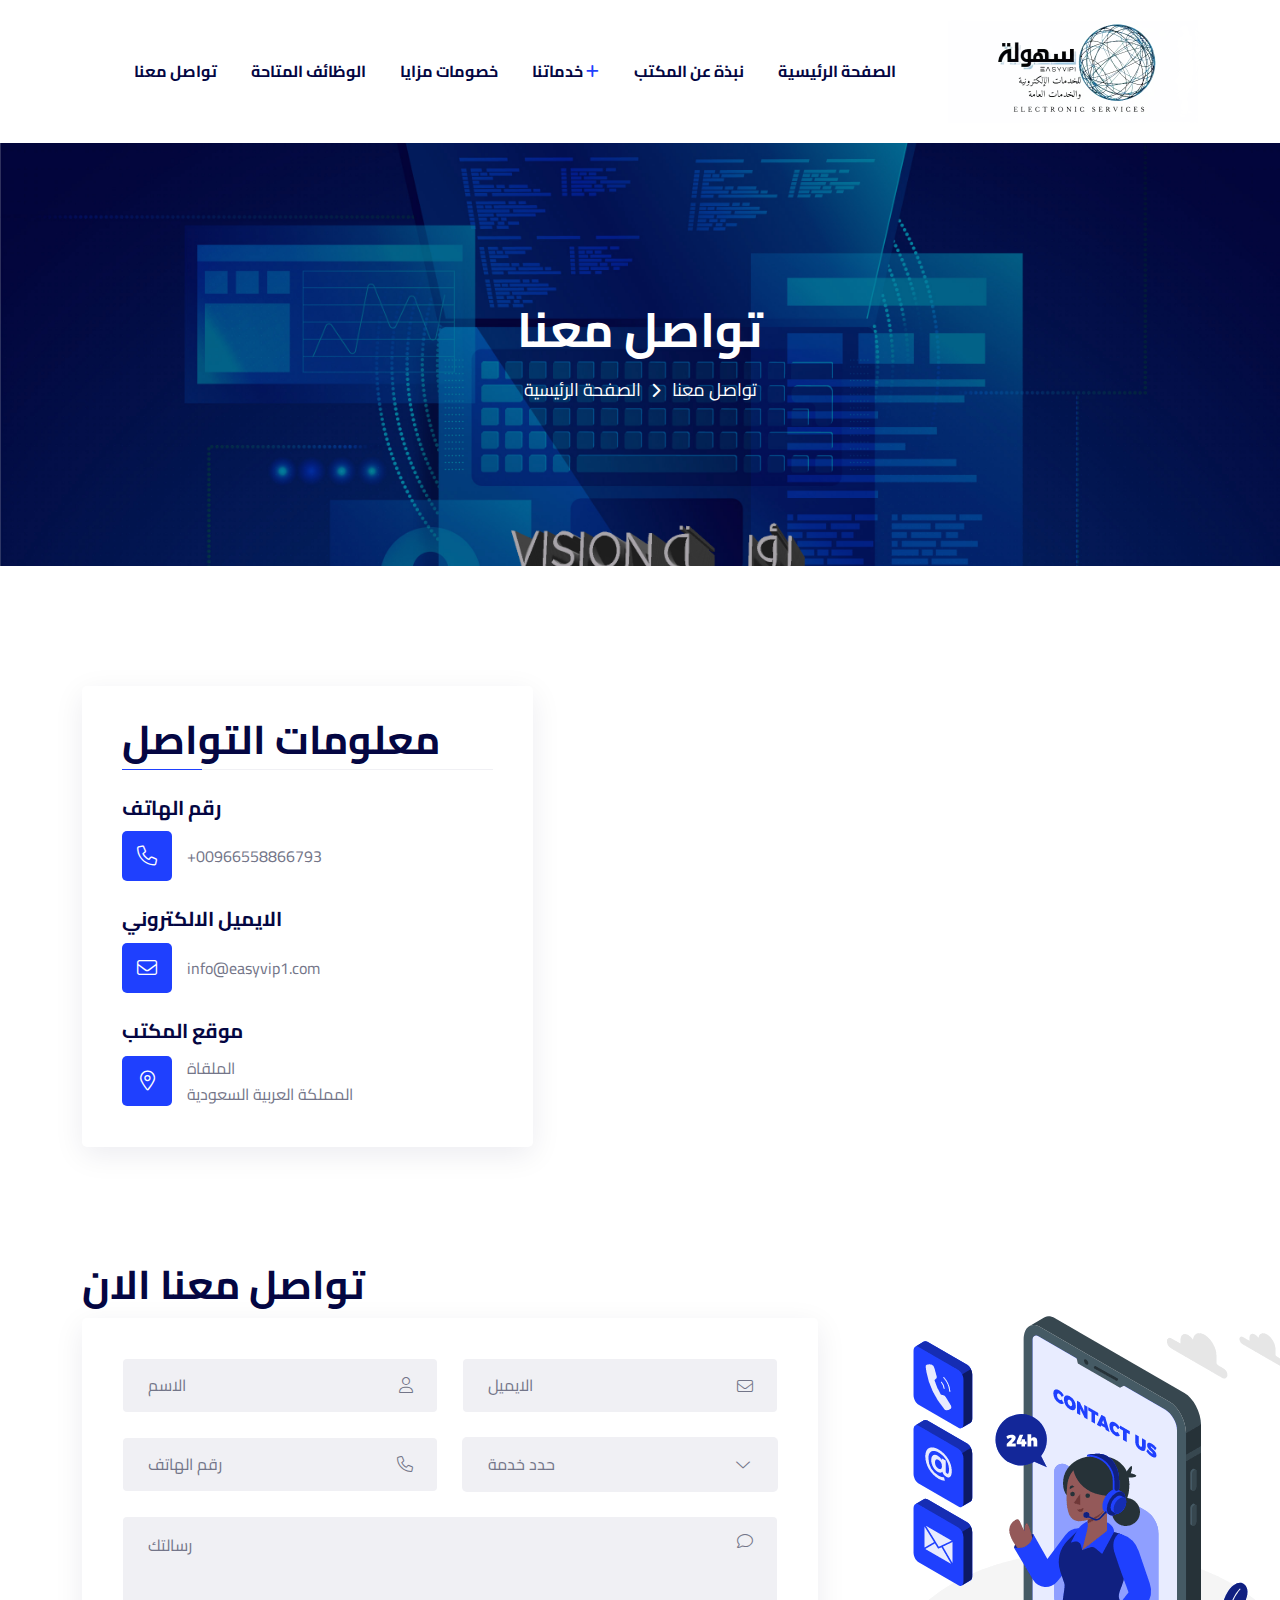
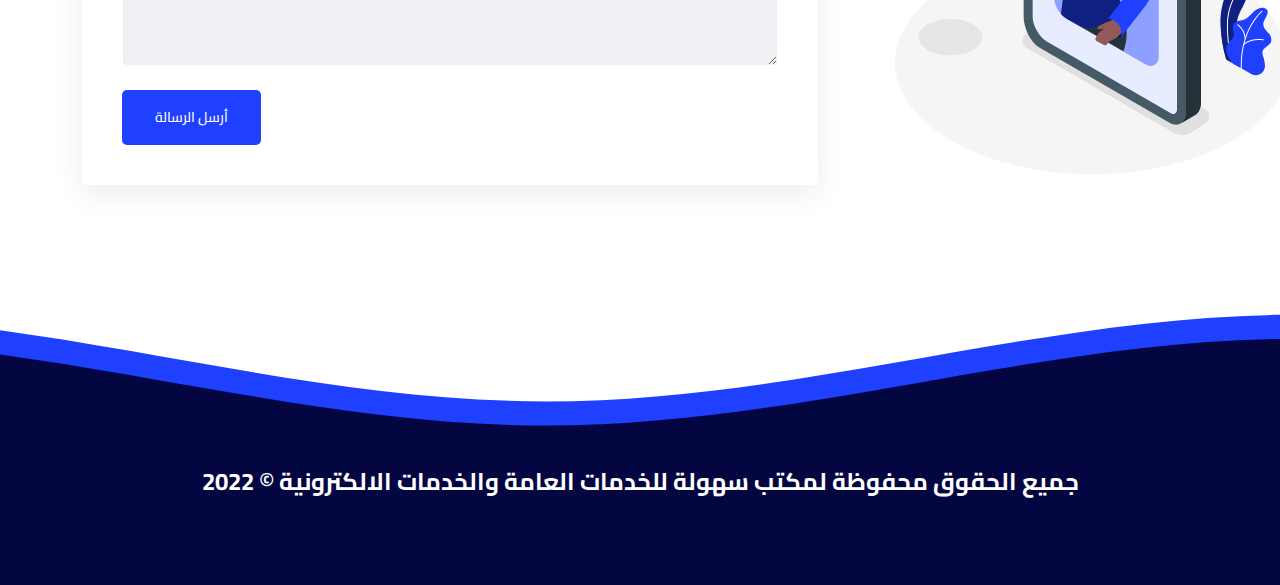
<file: contact.html>
<!doctype html>
<html class="no-js" lang="zxx">

<head>
    <meta charset="utf-8">
    <meta http-equiv="x-ua-compatible" content="ie=edge">
    <title>تواصل معنا</title>
    <meta name="author" content="Angfuzsoft">
    <meta name="description" content="سهولة للخدمات العامة والالكترونية">
    <meta name="keywords" content="سهولة للخدمات العامة والالكترونية">
    <meta name="robots" content="INDEX,FOLLOW">
    <meta name="viewport" content="width=device-width,initial-scale=1,shrink-to-fit=no">
    <link rel="apple-touch-icon" sizes="57x57" href="images/logo.webp">
    <link rel="apple-touch-icon" sizes="60x60" href="images/logo.webp">
    <link rel="apple-touch-icon" sizes="72x72" href="images/logo.webp">
    <link rel="apple-touch-icon" sizes="76x76" href="images/logo.webp">
    <link rel="apple-touch-icon" sizes="114x114" href="images/logo.webp">
    <link rel="apple-touch-icon" sizes="120x120" href="images/logo.webp">
    <link rel="apple-touch-icon" sizes="144x144" href="images/logo.webp">
    <link rel="apple-touch-icon" sizes="152x152" href="images/logo.webp">
    <link rel="apple-touch-icon" sizes="180x180" href="images/logo.webp">
    <link rel="icon" type="image/png" sizes="192x192" href="images/logo.webp">
    <link rel="icon" type="image/png" sizes="32x32" href="images/logo.webp">
    <link rel="icon" type="image/png" sizes="96x96" href="images/logo.webp">
    <link rel="icon" type="image/png" sizes="16x16" href="images/logo.webp">
    <link rel="manifest" href="assets/img/favicons/manifest.json">
    <meta name="msapplication-TileColor" content="#ffffff">
    <meta name="msapplication-TileImage" content="assets/img/favicons/ms-icon-144x144.png">
    <meta name="theme-color" content="#ffffff">
    <link rel="preconnect" href="https://fonts.googleapis.com">
    <link rel="preconnect" href="https://fonts.gstatic.com" crossorigin>
    <link rel="preconnect" href="https://fonts.googleapis.com">
    <link rel="preconnect" href="https://fonts.gstatic.com" crossorigin>
    <link href="https://fonts.googleapis.com/css2?family=Cairo:wght@200;300;400;500;600;700;800&display=swap"
        rel="stylesheet">
    <link rel="stylesheet" href="css/app.min.css">
    <link rel="stylesheet" href="css/fontawesome.min.css">
    <link rel="stylesheet" href="css/contact.css">
</head>

<body>
    <div class="preloader"><button class="as-btn style3 preloaderCls">الغاء التحميل</button>
    
        <div class="preloader-inner">
    
    
            <img style="filter: invert(300%);" src="images/logo.webp" alt="">
            <!-- <span class="loader">
                    <img width="150px" src="images/logo.webp" alt="">
                </span> -->
        </div>
    </div>

    <div class="popup-search-box d-none d-lg-block"><button class="searchClose"><i class="fal fa-times"></i></button>
        <form action="#"><input type="text" placeholder="What are you looking for?"> <button type="submit"><i
                    class="fal fa-search"></i></button></form>
    </div>
<div class="as-menu-wrapper">
    <div class="as-menu-area text-center">
        <button class="as-menu-toggle"><i class="fal fa-times"></i></button>

        <div class="mobile-logo">
            <a href="index.html"><img src="./images/logo.webp" alt="Dalky" /></a>
        </div>

        <div class="as-mobile-menu">
            <ul>
                <li class="menu-item-has-children"><a href="index.html">الصفحة الرئيسية</a>
                </li>
                <li><a href="who-us.html">نبذة عن المكتب</a></li>
                <li class="menu-item-has-children"><a href="services.html">خدماتنا</a>
                    <ul class="sub-menu">
                        <li><a href="order.html">نقل كفالة</a></li>
                        <li><a href="order.html">تمديد</a></li>
                        <li><a href="order.html">كشف طبي</a></li>
                        <li><a href="order.html">خدمات وزارة التجارة</a></li>
                        <li><a href="order.html">رخصة قيادة المركبات</a></li>
                        <li><a href="order.html">فتح حساب</a></li>
                        <li><a href="order.html">تجديد</a></li>
                        <li><a href="order.html">اصدار</a></li>
                        <li><a href="order.html">التأمينات</a></li>
                        <li><a href="order.html">تعديل المهنة</a></li>
                        <li><a href="order.html">نقل ملكية</a></li>
                        <li><a href="order.html">تحويل من زائر لإقامة</a></li>
                        <li><a href="order.html">شطب سجلات</a></li>
                        <li><a href="order.html">تعديل انشطة</a></li>
                    </ul>
                </li>
                <li><a href="hire.html">الوظائف المتاحة</a></li>
                <li><a href="mazaya.html">خصومات مزايا</a></li>
                <li><a href="contact.html">تواصل معنا</a></li>
            </ul>
        </div>
    </div>
</div>
    <header class="as-header header-layout1">
        <div class="sticky-wrapper">
            <div class="sticky-active">
                <div class="menu-area">
                    <div class="container as-container">
                        <div class="row align-items-center justify-content-between">
                            <div class="col-auto d-none d-xl-block">
                                <div class="header-button"><a href="order.html" class="as-btn">أطلب خدمة الان</a></div>
                            </div>
    
                            <div class="col-auto">
                                <nav class="main-menu d-none d-lg-inline-block">
                                    <ul>
                                        <li><a href="contact.html" style="font-weight: bold;">تواصل معنا</a></li>
                                        <li><a href="hire.html" style="font-weight: bold;">الوظائف المتاحة</a></li>
                                        <li><a href="mazaya.html" style="font-weight: bold;">خصومات مزايا</a></li>
                                        <li class="menu-item-has-children"><a href="services.html" style="font-weight: bold;">خدماتنا</a>
                                            <ul class="sub-menu">
                                                <li><a href="order.html">نقل كفالة</a></li>
                                                <li><a href="order.html">تمديد</a></li>
                                                <li><a href="order.html">كشف طبي</a></li>
                                                <li><a href="order.html">خدمات وزارة التجارة</a></li>
                                                <li><a href="order.html">رخصة قيادة المركبات</a></li>
                                                <li><a href="order.html">فتح حساب</a></li>
                                                <li><a href="order.html">تجديد</a></li>
                                                <li><a href="order.html">اصدار</a></li>
                                                <li><a href="order.html">التأمينات</a></li>
                                                <li><a href="order.html">تعديل المهنة</a></li>
                                                <li><a href="order.html">نقل ملكية</a></li>
                                                <li><a href="order.html">تحويل من زائر لإقامة</a></li>
                                                <li><a href="order.html">شطب سجلات</a></li>
                                                <li><a href="order.html">تعديل انشطة</a></li>
                                            </ul>
                                        </li>
                                        <li><a style="font-weight: bold;" href="who-us.html">نبذة عن المكتب</a></li>
                                        <li><a style="font-weight: bold;" href="index.html">الصفحة الرئيسية</a>
                                        </li>
                                    </ul>
                                </nav><button type="button" class="as-menu-toggle d-inline-block d-lg-none"><i
                                        class="far fa-bars"></i></button>
                            </div>
    
                            <div class="col-auto">
                                <div class="header-logo"><a href="index.html"><img width="250px" src="./images/logo.webp" alt="Dalky"></a>
                                </div>
                            </div>
                        </div>
                    </div>
                </div>
            </div>
        </div>
    </header>
    <div class="breadcumb-wrapper" data-bg-src="./images/bg.jpg">
        <div class="container">
            <div class="breadcumb-content">
                <h1 class="breadcumb-title" style="text-align: center;">تواصل معنا</h1>
                <ul class="breadcumb-menu" style="text-align: center;">
                    <li><a href="index.html">الصفحة الرئيسية</a></li>
                    <li>تواصل معنا</li>
                </ul>
            </div>
        </div>
    </div>
    <div class="space">
        <div class="container">
            <div class="row gy-40">
                <div class="col-xl-5">
                    <div class="contact-info-wrap">
                        <h2 class="fs-40 border-title">معلومات التواصل</h2>
                        <div class="contact-info">
                            <h4 class="contact-info_title" >رقم الهاتف</h4>
                            <div class="contact-info_icon"><i class="fal fa-phone"></i></div>
                            <div class="media-body"><span class="contact-info_text"><a href="tel:+00966558866793">+00966558866793</a></span>
                                    </div>
                        </div>
                        <div class="contact-info">
                            <h4 class="contact-info_title">الايميل الالكتروني</h4>
                            <div class="contact-info_icon"><i class="fal fa-envelope"></i></div>
                            <div class="media-body"><span class="contact-info_text"><a
                                        href="mailto:info@dalky.com">info@easyvip1.com</a></span>
                                    </div>
                        </div>
                        <div class="contact-info">
                            <h4 class="contact-info_title">موقع المكتب</h4>
                            <div class="contact-info_icon"><i class="fal fa-location-dot"></i></div>
                            <div class="media-body"><span class="contact-info_text">الملقاة<br>المملكة العربية السعودية</span></div>
                        </div>
                    </div>
                </div>
                <div class="col-xl-7">
                    <div class="contact-map">
                        <iframe
                            src="https://www.google.com/maps/embed?pb=!1m14!1m8!1m3!1d14484.471057863822!2d46.54245!3d24.825646!3m2!1i1024!2i768!4f13.1!3m3!1m2!1s0x0%3A0x7894365a2c518039!2zMjTCsDQ5JzMyLjMiTiA0NsKwMzInMzIuOCJF!5e0!3m2!1sen!2sus!4v1670351423147!5m2!1sen!2sus"
                            width="600" height="450" style="border:0;" allowfullscreen="" loading="lazy"
                            referrerpolicy="no-referrer-when-downgrade"></iframe>
                    </div>
                </div>
            </div>
        </div>
    </div>
    <section class="space-bottom overflow-hidden">
        <div class="container">
            <div class="row gy-40 align-items-end">
                <div class="col-xl-8">
                    <h3 class="fs-40 mb-2 mt-n2" style="align-items: center;">تواصل معنا الان</h3>
                    <form action="mail.php" method="POST" class="quote-form ajax-contact">
                        <div class="row">
                            <div class="form-group col-md-6"><input type="text" class="form-control" name="name"
                                    id="name" placeholder="الاسم"> <i class="fal fa-user"></i></div>
                            <div class="form-group col-md-6"><input type="email" class="form-control" name="email"
                                    id="email" placeholder="الايميل"> <i class="fal fa-envelope"></i></div>
                            <div class="form-group col-md-6"><input type="tel" class="form-control" name="number"
                                    id="number" placeholder="رقم الهاتف"> <i class="fal fa-phone"></i></div>
                            <div class="form-group col-md-6"><select name="subject" id="subject" class="form-select">
                                    <option value disabled="disabled" selected="selected" hidden>حدد خدمة</option>
                                    <option value="Web Development">تجديد</option>
                                    
                                    <option value="Brand Marketing">نقل كفالة</option>
                                    
                                    <option value="UI/UX Designing">تمديد</option>
                                    <option value="UI/UX Designing">اصدار</option>
                                    <option value="UI/UX Designing">التأمينات</option>
                                    <option value="UI/UX Designing">تعديل انشطة</option>
                                    <option value="UI/UX Designing">شطب سجلات</option>
                                    <option value="UI/UX Designing">تحويل من زائر لإقامة</option>
                                    <option value="UI/UX Designing">نقل ملكية</option>
                                    <option value="UI/UX Designing">تعديل المهنة</option>
                                    <option value="UI/UX Designing">فتح حساب</option>
                                    <option value="UI/UX Designing">رخصة قيادة المركبات</option>
                                    
                                    <option value="Digital Marketing">كشف طبي</option>
                                    <option value="Digital Marketing">خدمات وزارة التجارة</option>
                                </select> <i class="fal fa-chevron-down"></i></div>
                            <div class="form-group col-12"><textarea name="message" id="message" cols="30" rows="3"
                                    class="form-control" placeholder="رسالتك"></textarea> <i
                                    class="fal fa-comment"></i></div>
                            <div class="form-btn col-12"><button class="as-btn">أرسل الرسالة</button></div>
                        </div>
                        <p class="form-messages mb-0 mt-3"></p>
                    </form>
                </div>
                <div class="col-xl-4">
                    <div class="contact-img"><img src="images/order-contact.gif" alt="vector"></div>
                </div>
            </div>
        </div>
    </section>
    <div>
        <svg class="waves" xmlns="http://www.w3.org/2000/svg" xmlns:xlink="http://www.w3.org/1999/xlink"
            viewBox="0 24 150 28" preserveAspectRatio="none" shape-rendering="auto">
            <defs>
                <path id="gentle-wave" d="M-160 44c30 0 58-18 88-18s 58 18 88 18 58-18 88-18 58 18 88 18 v44h-352z" />
            </defs>
            <g class="parallax">
                <use xlink:href="#gentle-wave" x="48" y="3" fill="#1f78fe" />
                <use xlink:href="#gentle-wave" x="48" y="0" fill="#1f40fe" />
                <use xlink:href="#gentle-wave" x="48" y="5" fill="#040642" />
            </g>
        </svg>
    </div>
    
    <footer class="page-footer font-small unique-color-dark pt-4">
        <div class="container">
            <ul class="list-unstyled list-inline text-center py-2">
                <h5 class="mb-1" style="color: white;">2022 © جميع الحقوق محفوظة لمكتب سهولة للخدمات العامة والخدمات
                    الالكترونية</h5>
                <br>
            </ul>
        </div>
        <div class="footer-copyright text-center py-3">
            <!-- <h7>: تصميم و تطوير</h7>
            <br>
            <a href="https://discord.gg/uRqH5UT"
                style="color: #1f40fe; font-size: 18px; font-weight: bold; letter-spacing: 2px;"><a target="_blank"
                    href="https://maro-al-kades.github.io/Maro-Al-Kades/"><img width="200px"
                        src="https://fontmeme.com/permalink/221213/1d8440f0656545fed515f71ae36ef7bd.png" alt="Maro Al-Kades"
                        border="0"></a></a> -->
        </div>
    </footer>
    <a href="#" class="scrollToTop scroll-btn"><i class="far fa-long-arrow-up"></i></a>
    <script src="js/jquery-3.6.0.min.js"></script>
    <script src="js/app.min.js"></script>
    <script src="js/contact.js"></script>
</body>

</html>
</file>
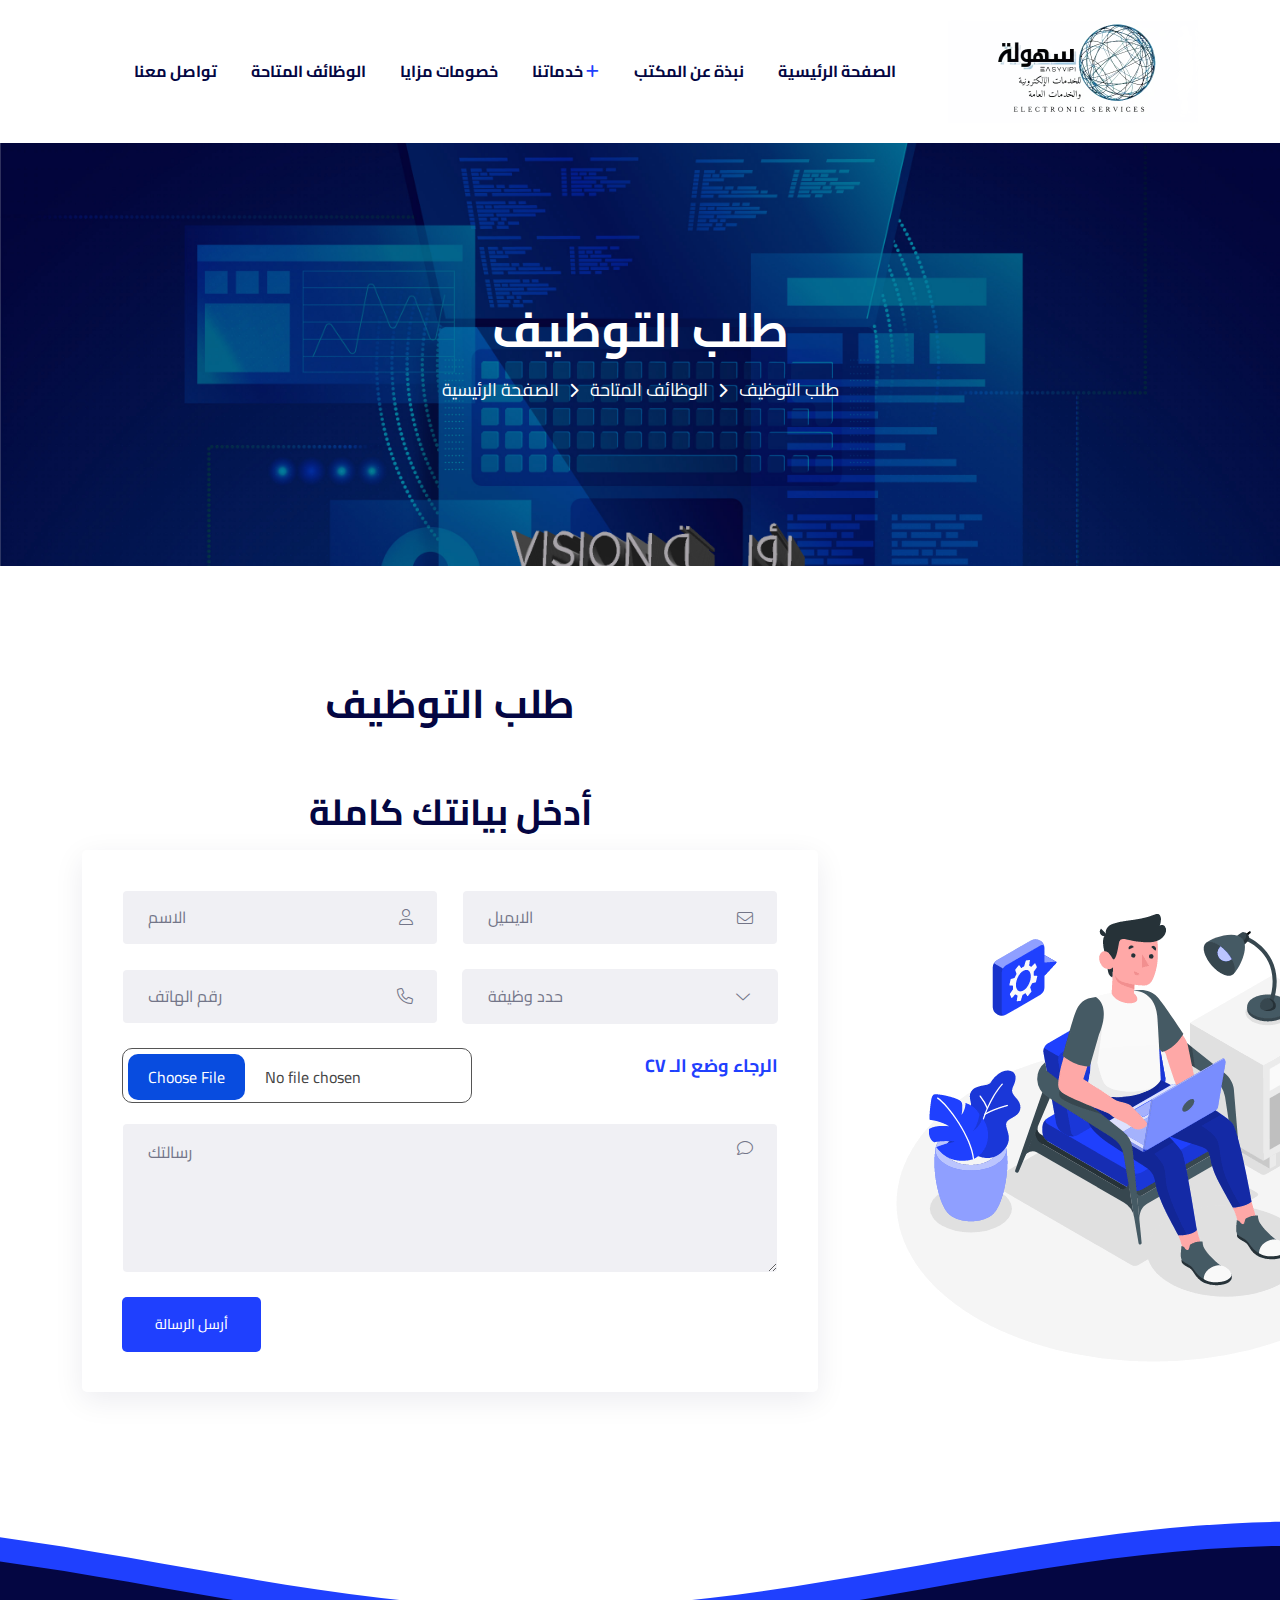
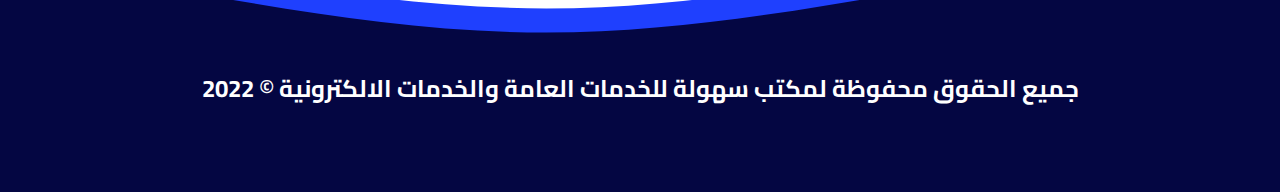
<file: hire-contact.html>
<!doctype html>
<html class="no-js" lang="zxx">

<head>
    <meta charset="utf-8">
    <meta http-equiv="x-ua-compatible" content="ie=edge">
    <title>طلب توظيف</title>
    <meta name="author" content="Angfuzsoft">
    <meta name="description" content=" مكتب سهولة للخدمات العامة والالكترونية">
    <meta name="keywords" content=" مكتب سهولة للخدمات العامة والالكترونية">
    <meta name="robots" content="INDEX,FOLLOW">
    <meta name="viewport" content="width=device-width,initial-scale=1,shrink-to-fit=no">
    <link rel="apple-touch-icon" sizes="57x57" href="images/logo.webp">
    <link rel="apple-touch-icon" sizes="60x60" href="images/logo.webp">
    <link rel="apple-touch-icon" sizes="72x72" href="images/logo.webp">
    <link rel="apple-touch-icon" sizes="76x76" href="images/logo.webp">
    <link rel="apple-touch-icon" sizes="114x114" href="images/logo.webp">
    <link rel="apple-touch-icon" sizes="120x120" href="images/logo.webp">
    <link rel="apple-touch-icon" sizes="144x144" href="images/logo.webp">
    <link rel="apple-touch-icon" sizes="152x152" href="images/logo.webp">
    <link rel="apple-touch-icon" sizes="180x180" href="images/logo.webp">
    <link rel="icon" type="image/png" sizes="192x192" href="images/logo.webp">
    <link rel="icon" type="image/png" sizes="32x32" href="images/logo.webp">
    <link rel="icon" type="image/png" sizes="96x96" href="images/logo.webp">
    <link rel="icon" type="image/png" sizes="16x16" href="images/logo.webp">
    <link rel="manifest" href="assets/img/favicons/manifest.json">
    <meta name="msapplication-TileColor" content="#ffffff">
    <meta name="msapplication-TileImage" content="assets/img/favicons/ms-icon-144x144.png">
    <meta name="theme-color" content="#ffffff">
    <link rel="preconnect" href="https://fonts.googleapis.com">
    <link rel="preconnect" href="https://fonts.gstatic.com" crossorigin>
    <link rel="preconnect" href="https://fonts.googleapis.com">
    <link rel="preconnect" href="https://fonts.gstatic.com" crossorigin>
    <link href="https://fonts.googleapis.com/css2?family=Cairo:wght@200;300;400;500;600;700;800&display=swap"
        rel="stylesheet">
    <link rel="stylesheet" href="css/app.min.css">
    <link rel="stylesheet" href="css/fontawesome.min.css">
    <link rel="stylesheet" href="css/hire-contact.css">
</head>

<body>
    <div class="preloader"><button class="as-btn style3 preloaderCls">الغاء التحميل</button>
    
        <div class="preloader-inner">
    
    
            <img style="filter: invert(300%);" src="images/logo.webp" alt="">
            <!-- <span class="loader">
                    <img width="150px" src="images/logo.webp" alt="">
                </span> -->
        </div>
    </div>

    <div class="popup-search-box d-none d-lg-block"><button class="searchClose"><i class="fal fa-times"></i></button>
        <form action="#"><input type="text" placeholder="What are you looking for?"> <button type="submit"><i
                    class="fal fa-search"></i></button></form>
    </div>
    <div class="as-menu-wrapper">
        <div class="as-menu-area text-center">
            <button class="as-menu-toggle"><i class="fal fa-times"></i></button>

            <div class="mobile-logo">
                <a href="index.html"><img src="./images/logo.webp" alt="سهولة" /></a>
            </div>
            <div class="as-mobile-menu">
                <ul>
                    <li class="menu-item-has-children"><a href="index.html">الصفحة الرئيسية</a>
                    </li>
                    <li><a href="who-us.html">نبذة عن المكتب</a></li>
                    <li class="menu-item-has-children"><a href="services.html">خدماتنا</a>
                        <ul class="sub-menu">
                            <li><a href="order.html">نقل كفالة</a></li>
                            <li><a href="order.html">تمديد</a></li>
                            <li><a href="order.html">كشف طبي</a></li>
                            <li><a href="order.html">خدمات وزارة التجارة</a></li>
                            <li><a href="order.html">رخصة قيادة المركبات</a></li>
                            <li><a href="order.html">فتح حساب</a></li>
                            <li><a href="order.html">تجديد</a></li>
                            <li><a href="order.html">اصدار</a></li>
                            <li><a href="order.html">التأمينات</a></li>
                            <li><a href="order.html">تعديل المهنة</a></li>
                            <li><a href="order.html">نقل ملكية</a></li>
                            <li><a href="order.html">تحويل من زائر لإقامة</a></li>
                            <li><a href="order.html">شطب سجلات</a></li>
                            <li><a href="order.html">تعديل انشطة</a></li>
                        </ul>
                    </li>
                    <li><a href="hire.html">الوظائف المتاحة</a></li>
                    <li><a href="mazaya.html">خصومات مزايا</a></li>
                    <li><a href="contact.html">تواصل معنا</a></li>
                </ul>
            </div>
        </div>
    </div>
    <header class="as-header header-layout1">
        <div class="sticky-wrapper">
            <div class="sticky-active">
                <div class="menu-area">
                    <div class="container as-container">
                        <div class="row align-items-center justify-content-between">
                            <div class="col-auto d-none d-xl-block">
                                <div class="header-button"><a href="order.html" class="as-btn">أطلب خدمة الان</a>
                                </div>
                            </div>

                            <div class="col-auto">
                                <nav class="main-menu d-none d-lg-inline-block">
                                    <ul>
                                        <li><a href="contact.html" style="font-weight: bold;">تواصل معنا</a></li>
                                        <li><a href="hire.html" style="font-weight: bold;">الوظائف المتاحة</a></li>
                                        <li><a href="mazaya.html" style="font-weight: bold;">خصومات مزايا</a></li>
                                        <li class="menu-item-has-children"><a href="services.html"
                                                style="font-weight: bold;">خدماتنا</a>
                                            <ul class="sub-menu">
                                                <li><a href="order.html">نقل كفالة</a></li>
                                                <li><a href="order.html">تمديد</a></li>
                                                <li><a href="order.html">كشف طبي</a></li>
                                                <li><a href="order.html">خدمات وزارة التجارة</a></li>
                                                <li><a href="order.html">رخصة قيادة المركبات</a></li>
                                                <li><a href="order.html">فتح حساب</a></li>
                                                <li><a href="order.html">تجديد</a></li>
                                                <li><a href="order.html">اصدار</a></li>
                                                <li><a href="order.html">التأمينات</a></li>
                                                <li><a href="order.html">تعديل المهنة</a></li>
                                                <li><a href="order.html">نقل ملكية</a></li>
                                                <li><a href="order.html">تحويل من زائر لإقامة</a></li>
                                                <li><a href="order.html">شطب سجلات</a></li>
                                                <li><a href="order.html">تعديل انشطة</a></li>
                                            </ul>
                                        </li>
                                        <li><a style="font-weight: bold;" href="who-us.html">نبذة عن المكتب</a></li>
                                        <li><a style="font-weight: bold;" href="index.html">الصفحة الرئيسية</a>
                                        </li>
                                    </ul>
                                </nav><button type="button" class="as-menu-toggle d-inline-block d-lg-none"><i
                                        class="far fa-bars"></i></button>
                            </div>

                            <div class="col-auto">
                                <div class="header-logo"><a href="index.html"><img width="250px"
                                            src="./images/logo.webp" alt="سهولة"></a>
                                </div>
                            </div>
                        </div>
                    </div>
                </div>
            </div>
        </div>
    </header>
    <div class="breadcumb-wrapper" data-bg-src="./images/bg.jpg">
        <div class="container">
            <div class="breadcumb-content">
                <h1 class="breadcumb-title" style="text-align: center;">طلب التوظيف</h1>
                <ul class="breadcumb-menu" style="text-align: center;">
                    <li><a href="index.html">الصفحة الرئيسية</a></li>
                    <li><a href="hire.html">الوظائف المتاحة</a></li>
                    <li>طلب التوظيف</li>
                </ul>
            </div>
        </div>
    </div>
    <!-- <div class="space">
        <div class="container">
            <div class="row gy-40">
                <div class="col-xl-5">
                    <div class="contact-info-wrap">
                        <h2 class="fs-40 border-title">معلومات التواصل</h2>
                        <div class="contact-info">
                            <h4 class="contact-info_title">رقم الهاتف</h4>
                            <div class="contact-info_icon"><i class="fal fa-phone"></i></div>
                            <div class="media-body"><span class="contact-info_text"><a
                                        href="tel:+00966558866793">+00966558866793</a></span>
                            </div>
                        </div>
                        <div class="contact-info">
                            <h4 class="contact-info_title">الايميل الالكتروني</h4>
                            <div class="contact-info_icon"><i class="fal fa-envelope"></i></div>
                            <div class="media-body"><span class="contact-info_text"><a
                                        href="mailto:info@سهولة.com">info@easyvip1.com</a></span>
                            </div>
                        </div>
                        <div class="contact-info">
                            <h4 class="contact-info_title">موقع المكتب</h4>
                            <div class="contact-info_icon"><i class="fal fa-location-dot"></i></div>
                            <div class="media-body"><span class="contact-info_text">الملقاة<br>المملكة العربية
                                    السعودية</span></div>
                        </div>
                    </div>
                </div>
                <div class="col-xl-7">
                    <div class="contact-map">
                        <iframe
                            src="https://www.google.com/maps/embed?pb=!1m14!1m8!1m3!1d14484.471057863822!2d46.54245!3d24.825646!3m2!1i1024!2i768!4f13.1!3m3!1m2!1s0x0%3A0x7894365a2c518039!2zMjTCsDQ5JzMyLjMiTiA0NsKwMzInMzIuOCJF!5e0!3m2!1sen!2sus!4v1670351423147!5m2!1sen!2sus"
                            width="600" height="450" style="border:0;" allowfullscreen="" loading="lazy"
                            referrerpolicy="no-referrer-when-downgrade"></iframe>
                    </div>
                </div>
            </div>
        </div>
    </div> -->
    <section class="space space-bottom overflow-hidden">
        <div class="container">
            <div class="row gy-40 align-items-end">
                <div class="col-xl-8">
                    <h3 class="fs-40 mb-2 mt-n2" style="text-align: center;">طلب التوظيف</h3>
                    <div class="pay" style="margin-top: 60px;">
                        <h3 style="text-align: center;">أدخل بيانتك كاملة</h3>
                        <!-- <div class="icons" style="text-align: center; font-size: 35px; color: #1f40fe;">
                            <i class="fa-brands fa-paypal"></i>
                            <i class="fa-brands fa-cc-visa"></i>
                            <i class="fa-brands fa-cc-mastercard"></i>
                            <i class="fa-brands fa-bitcoin"></i>
                            <i class="fa-brands fa-google-pay"></i>
                        </div> -->
                    </div>

                    <form action="mail.php" method="POST" class="quote-form ajax-contact">
                        <div class="row">
                            <div class="form-group col-md-6"><input type="text" class="form-control" name="name"
                                    id="name" placeholder="الاسم"> <i class="fal fa-user"></i></div>
                            <div class="form-group col-md-6"><input type="email" class="form-control" name="email"
                                    id="email" placeholder="الايميل"> <i class="fal fa-envelope"></i></div>
                            <div class="form-group col-md-6"><input type="tel" class="form-control" name="number"
                                    id="number" placeholder="رقم الهاتف"> <i class="fal fa-phone"></i></div>
                            <div class="form-group col-md-6"><select name="subject" id="subject" class="form-select">
                                    <option value disabled="disabled" selected="selected" hidden>حدد وظيفة</option>
                                    <option value="new">وظيفة</option>
                                    <option value="new">وظيفة</option>
                                    <option value="new">وظيفة</option>
                                    <option value="new">وظيفة</option>

                                    <option value="move">وظيفة</option>
                                    <option value="move">وظيفة</option>
                                    <option value="move">وظيفة</option>
                                    <option value="move">وظيفة</option>


                                </select> <i class="fal fa-chevron-down"></i></div>
                            <!-- <div class="form-group col-md-6"><select name="subject" id="subject" class="form-select">
                                    <option value disabled="disabled" selected="selected" hidden>حدد وسيلة الدفع
                                    </option>
                                    <option value="Web Development"> <i class="fa-brands fa-paypal"></i>PayPal</option>

                                    <option value="Brand Marketing">VISA</option>

                                    <option value="UI/UX Designing">MasterCard</option>
                                    <option value="UI/UX Designing">BitCoin</option>
                                    <option value="UI/UX Designing">Google Pay</option>
                                </select> <i class="fal fa-chevron-down"></i></div> -->

                                <div style="display:flex; justify-content:space-between; align-items:center; margin-bottom:20px;">
                                    <input type="file" />
                                    <p style="font-weight: bold; color: #1f40fe; font-size: 18px "> CV الرجاء وضع الـ</p>
                                </div>
        



                            <div class="form-group col-12"><textarea name="message" id="message" cols="30" rows="3"
                                    class="form-control" placeholder="رسالتك"></textarea> <i class="fal fa-comment"></i>
                            </div>

                            <div class="form-btn col-12"><button class="as-btn">أرسل الرسالة</button></div>
                        </div>
                        <p class="form-messages mb-0 mt-3"></p>



                    </form>


                </div>
                <div class="col-xl-4">
                    <div class="contact-img"><img src="images/hireme.gif" alt="vector"></div>
                </div>


            </div>
        </div>

    </section>
    <div>
        <svg class="waves" xmlns="http://www.w3.org/2000/svg" xmlns:xlink="http://www.w3.org/1999/xlink"
            viewBox="0 24 150 28" preserveAspectRatio="none" shape-rendering="auto">
            <defs>
                <path id="gentle-wave" d="M-160 44c30 0 58-18 88-18s 58 18 88 18 58-18 88-18 58 18 88 18 v44h-352z" />
            </defs>
            <g class="parallax">
                <use xlink:href="#gentle-wave" x="48" y="3" fill="#1f78fe" />
                <use xlink:href="#gentle-wave" x="48" y="0" fill="#1f40fe" />
                <use xlink:href="#gentle-wave" x="48" y="5" fill="#040642" />
            </g>
        </svg>
    </div>

    <footer class="page-footer font-small unique-color-dark pt-4">
        <div class="container">
            <ul class="list-unstyled list-inline text-center py-2">
                <h5 class="mb-1" style="color: white;">2022 © جميع الحقوق محفوظة لمكتب سهولة للخدمات العامة والخدمات
                    الالكترونية</h5>
                <br>
            </ul>
        </div>
        <div class="footer-copyright text-center py-3">
            <!-- <h7>: تصميم و تطوير</h7>
            <br>
            <a href="https://discord.gg/uRqH5UT"
                style="color: #1f40fe; font-size: 18px; font-weight: bold; letter-spacing: 2px;"><a target="_blank"
                    href="https://maro-al-kades.github.io/Maro-Al-Kades/"><img width="200px"
                        src="https://fontmeme.com/permalink/221213/1d8440f0656545fed515f71ae36ef7bd.png"
                        alt="Maro Al-Kades" border="0"></a></a> -->
        </div>
    </footer>
    <a href="#" class="scrollToTop scroll-btn"><i class="far fa-long-arrow-up"></i></a>
    <script src="js/jquery-3.6.0.min.js"></script>
    <script src="js/app.min.js"></script>
    <script src="js/main.js"></script>
</body>

</html>
</file>
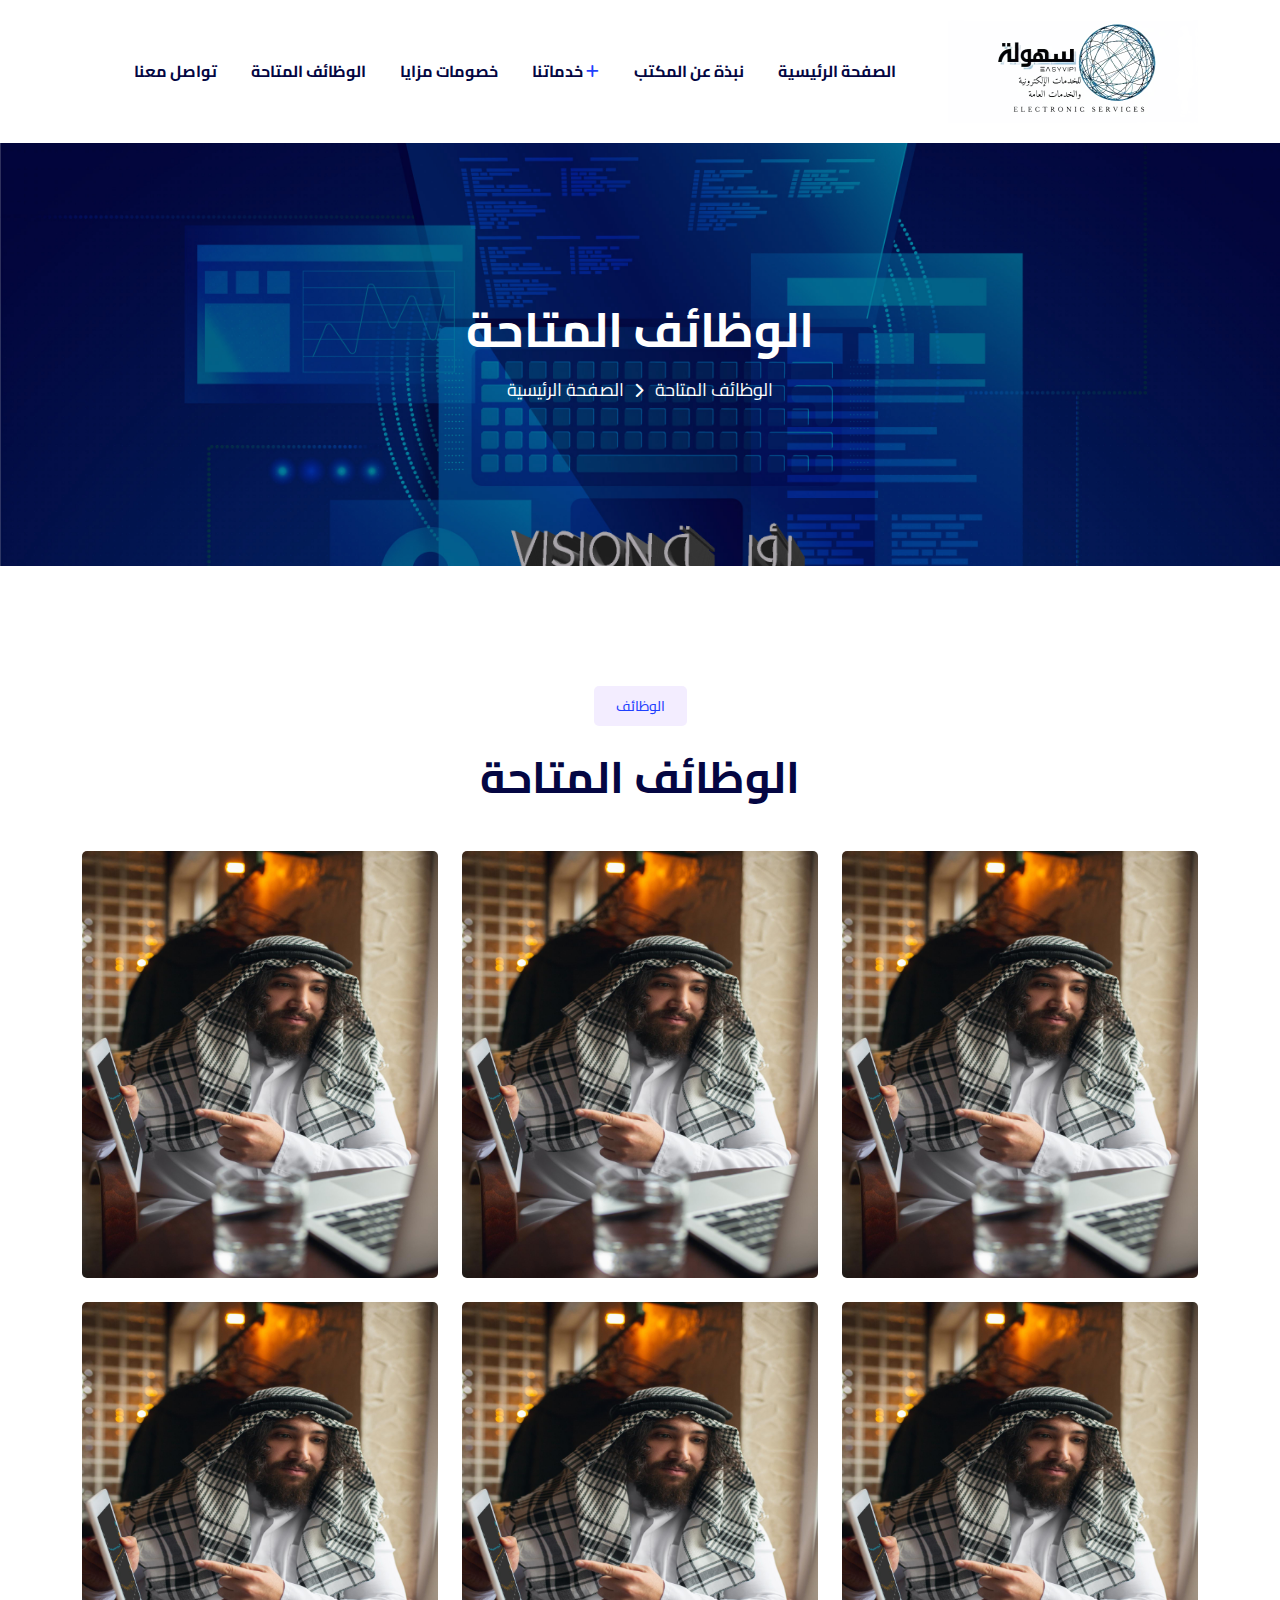
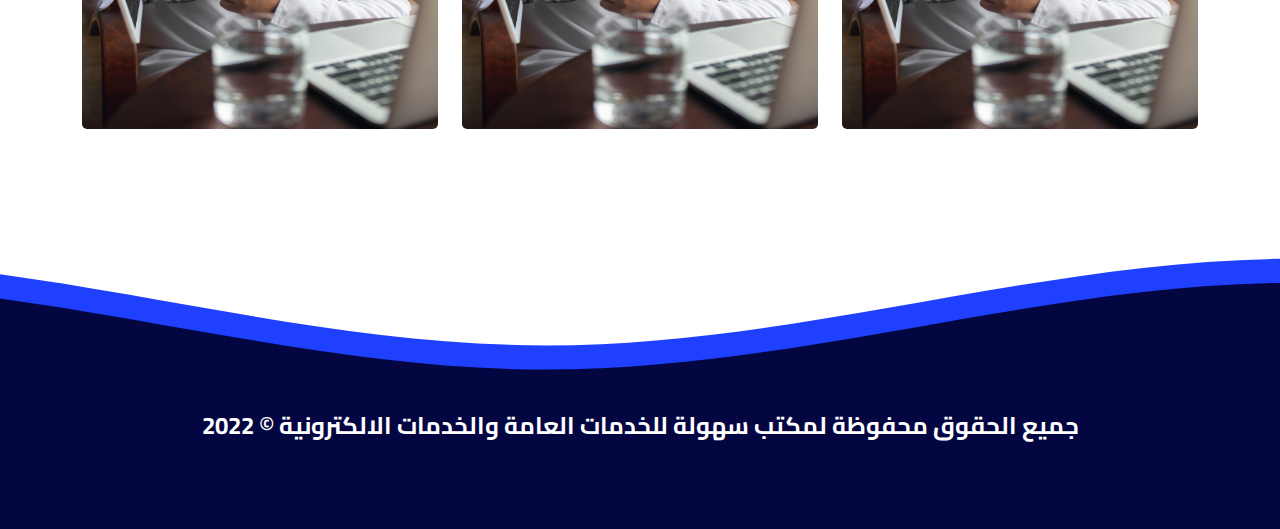
<file: hire.html>
<!doctype html>
<html class="no-js" lang="zxx">

<head>
    <meta charset="utf-8">
    <meta http-equiv="x-ua-compatible" content="ie=edge">
    <title>الوظائف المتاحة</title>
    <meta name="author" content="Angfuzsoft">
    <meta name="description" content="الوظائف المتاحة - مكتب سهولة للخدمات الالكترونية والعامة">
    <meta name="keywords" content="الوظائف المتاحة - مكتب سهولة للخدمات الالكترونية والعامة">
    <meta name="robots" content="INDEX,FOLLOW">
    <meta name="viewport" content="width=device-width,initial-scale=1,shrink-to-fit=no">
    <link rel="apple-touch-icon" sizes="57x57" href="images/logo.webp">
    <link rel="apple-touch-icon" sizes="60x60" href="images/logo.webp">
    <link rel="apple-touch-icon" sizes="72x72" href="images/logo.webp">
    <link rel="apple-touch-icon" sizes="76x76" href="images/logo.webp">
    <link rel="apple-touch-icon" sizes="114x114" href="images/logo.webp">
    <link rel="apple-touch-icon" sizes="120x120" href="images/logo.webp">
    <link rel="apple-touch-icon" sizes="144x144" href="images/logo.webp">
    <link rel="apple-touch-icon" sizes="152x152" href="images/logo.webp">
    <link rel="apple-touch-icon" sizes="180x180" href="images/logo.webp">
    <link rel="icon" type="image/png" sizes="192x192" href="images/logo.webp">
    <link rel="icon" type="image/png" sizes="32x32" href="images/logo.webp">
    <link rel="icon" type="image/png" sizes="96x96" href="images/logo.webp">
    <link rel="icon" type="image/png" sizes="16x16" href="images/logo.webp">
    <link rel="manifest" href="assets/img/favicons/manifest.json">
    <meta name="msapplication-TileColor" content="#ffffff">
    <meta name="msapplication-TileImage" content="assets/img/favicons/ms-icon-144x144.png">
    <meta name="theme-color" content="#ffffff">
        <!-- ================= Google Fonts Links ================= -->
        <link rel='preconnect' href='https://fonts.googleapis.com'>
    <link rel='preconnect' href='https://fonts.gstatic.com' crossorigin>
    <link href='https://fonts.googleapis.com/css2?family=Cairo:wght@300;400;500;600;700;800;900&display=swap' rel='stylesheet'>
    <link rel="stylesheet" href="css/app.min.css">
    <link rel="stylesheet" href="css/fontawesome.min.css">
    <link rel="stylesheet" href="css/hire.css">
</head>

<body>
    <div class="preloader"><button class="as-btn style3 preloaderCls">الغاء التحميل</button>
    
        <div class="preloader-inner">
    
    
            <img style="filter: invert(300%);" src="images/logo.webp" alt="">
            <!-- <span class="loader">
                    <img width="150px" src="images/logo.webp" alt="">
                </span> -->
        </div>
    </div>
        <div class="popup-search-box d-none d-lg-block"><button class="searchClose"><i class="fal fa-times"></i></button>
            <form action="#"><input type="text" placeholder="What are you looking for?"> <button type="submit"><i
                        class="fal fa-search"></i></button></form>
        </div>
        <div class="as-menu-wrapper">
        
            <div class="as-menu-area text-center"><button class="as-menu-toggle"><i class="fal fa-times"></i></button>
        
                <div class="mobile-logo"><a href="index.html"><img src="./images/logo.webp" alt="Dalky"></a>
                </div>
        
                <div class="as-mobile-menu">
                    <ul>
                        <li class="menu-item-has-children"><a href="index.html">الصفحة الرئيسية</a>
                        </li>
                        <li><a href="who-us.html">نبذة عن المكتب</a></li>
                        <li class="menu-item-has-children"><a href="services.html">خدماتنا</a>
                            <ul class="sub-menu">
                                <li><a href="order.html">نقل كفالة</a></li>
                                <li><a href="order.html">تمديد</a></li>
                                <li><a href="order.html">كشف طبي</a></li>
                                <li><a href="order.html">خدمات وزارة التجارة</a></li>
                                <li><a href="order.html">رخصة قيادة المركبات</a></li>
                                <li><a href="order.html">فتح حساب</a></li>
                                <li><a href="order.html">تجديد</a></li>
                                <li><a href="order.html">اصدار</a></li>
                                <li><a href="order.html">التأمينات</a></li>
                                <li><a href="order.html">تعديل المهنة</a></li>
                                <li><a href="order.html">نقل ملكية</a></li>
                                <li><a href="order.html">تحويل من زائر لإقامة</a></li>
                                <li><a href="order.html">شطب سجلات</a></li>
                                <li><a href="order.html">تعديل انشطة</a></li>
                            </ul>
                        </li>
                        <li><a href="hire.html">الوظائف المتاحة</a></li>
                        <li><a href="mazaya.html">خصومات مزايا</a></li>
                        <li><a href="contact.html">تواصل معنا</a></li>
                    </ul>
                </div>
            </div>
        </div>
        <header class="as-header header-layout1">
            <div class="sticky-wrapper">
                <div class="sticky-active">
                    <div class="menu-area">
                        <div class="container as-container">
                            <div class="row align-items-center justify-content-between">
                                <div class="col-auto d-none d-xl-block">
                                    <div class="header-button"><a href="order.html" class="as-btn">أطلب خدمة الان</a></div>
                                </div>
        
                                <div class="col-auto">
                                    <nav class="main-menu d-none d-lg-inline-block">
                                        <ul>
                                            <li><a href="contact.html" style="font-weight: bold;">تواصل معنا</a></li>
                                            <li><a href="hire.html" style="font-weight: bold;">الوظائف المتاحة</a></li>
                                            <li><a href="mazaya.html" style="font-weight: bold;">خصومات مزايا</a></li>
                                            <li class="menu-item-has-children"><a href="services.html"
                                                    style="font-weight: bold;">خدماتنا</a>
                                                <ul class="sub-menu">
                                                    <li><a href="order.html">نقل كفالة</a></li>
                                                    <li><a href="order.html">تمديد</a></li>
                                                    <li><a href="order.html">كشف طبي</a></li>
                                                    <li><a href="order.html">خدمات وزارة التجارة</a></li>
                                                    <li><a href="order.html">رخصة قيادة المركبات</a></li>
                                                    <li><a href="order.html">فتح حساب</a></li>
                                                    <li><a href="order.html">تجديد</a></li>
                                                    <li><a href="order.html">اصدار</a></li>
                                                    <li><a href="order.html">التأمينات</a></li>
                                                    <li><a href="order.html">تعديل المهنة</a></li>
                                                    <li><a href="order.html">نقل ملكية</a></li>
                                                    <li><a href="order.html">تحويل من زائر لإقامة</a></li>
                                                    <li><a href="order.html">شطب سجلات</a></li>
                                                    <li><a href="order.html">تعديل انشطة</a></li>
                                                </ul>
                                            </li>
                                            <li><a style="font-weight: bold;" href="who-us.html">نبذة عن المكتب</a></li>
                                            <li><a style="font-weight: bold;" href="index.html">الصفحة الرئيسية</a>
                                            </li>
                                        </ul>
                                    </nav><button type="button" class="as-menu-toggle d-inline-block d-lg-none"><i
                                            class="far fa-bars"></i></button>
                                </div>
        
                                <div class="col-auto">
                                    <div class="header-logo"><a href="index.html"><img width="250px" src="./images/logo.webp"
                                                alt="Dalky"></a>
                                    </div>
                                </div>
                            </div>
                        </div>
                    </div>
                </div>
            </div>
        </header>
        <div class="breadcumb-wrapper" data-bg-src="./images/bg.jpg">
            <div class="container">
                <div class="breadcumb-content">
                    <h1 class="breadcumb-title" style="text-align: center;">الوظائف المتاحة</h1>
                    <ul class="breadcumb-menu" style="text-align: center;">
                        <li><a href="index.html">الصفحة الرئيسية</a></li>
                        <li>الوظائف المتاحة</li>
                    </ul>
                </div>
            </div>
        </div>
    <section class="space">
        <div class="container">
            <div class="title-area text-center"><span class="sub-title">الوظائف</span>
                <h2 class="sec-title">الوظائف المتاحة</h2>
            </div>
            <div class="row gy-4">
                <div class="col-md-6 col-xl-4">
                    <div class="project-grid">
                        <div class="project-grid_img"><img src="images/hire.jpg" alt="project image"></div>
                        <div class="project-grid_content">
                            <p class="project-grid_subtitle">وظائف التواصل</p>
                            <h3 class="project-grid_title box-title"><a href="hire-contact.html">متابعة الطلبات</a>
                            </h3><a href="hire-contact.html" class="project-grid_btn popup-image">
                                <i class="fa-solid fa-briefcase"></i></a>
                        </div>
                    </div>
                </div>
                <div class="col-md-6 col-xl-4">
                    <div class="project-grid">
                        <div class="project-grid_img"><img src="images/hire.jpg" alt="project image"></div>
                        <div class="project-grid_content">
                            <p class="project-grid_subtitle">وظائف التواصل</p>
                            <h3 class="project-grid_title box-title"><a href="hire-contact.html">متابعة الطلبات</a>
                            </h3><a href="hire-contact.html" class="project-grid_btn popup-image">
                                <i class="fa-solid fa-briefcase"></i></a>
                        </div>
                    </div>
                </div>
                <div class="col-md-6 col-xl-4">
                    <div class="project-grid">
                        <div class="project-grid_img"><img src="images/hire.jpg" alt="project image"></div>
                        <div class="project-grid_content">
                            <p class="project-grid_subtitle">وظائف التواصل</p>
                            <h3 class="project-grid_title box-title"><a href="hire-contact.html">متابعة الطلبات</a>
                            </h3><a href="hire-contact.html" class="project-grid_btn popup-image">
                                <i class="fa-solid fa-briefcase"></i></a>
                        </div>
                    </div>
                </div>
                <div class="col-md-6 col-xl-4">
                    <div class="project-grid">
                        <div class="project-grid_img"><img src="images/hire.jpg" alt="project image"></div>
                        <div class="project-grid_content">
                            <p class="project-grid_subtitle">وظائف التواصل</p>
                            <h3 class="project-grid_title box-title"><a href="hire-contact.html">متابعة الطلبات</a>
                            </h3><a href="hire-contact.html" class="project-grid_btn popup-image">
                                <i class="fa-solid fa-briefcase"></i></a>
                        </div>
                    </div>
                </div>
                <div class="col-md-6 col-xl-4">
                    <div class="project-grid">
                        <div class="project-grid_img"><img src="images/hire.jpg" alt="project image"></div>
                        <div class="project-grid_content">
                            <p class="project-grid_subtitle">وظائف التواصل</p>
                            <h3 class="project-grid_title box-title"><a href="hire-contact.html">متابعة الطلبات</a>
                            </h3><a href="hire-contact.html" class="project-grid_btn popup-image">
                                <i class="fa-solid fa-briefcase"></i></a>
                        </div>
                    </div>
                </div>
                <div class="col-md-6 col-xl-4">
                    <div class="project-grid">
                        <div class="project-grid_img"><img src="images/hire.jpg" alt="project image"></div>
                        <div class="project-grid_content">
                            <p class="project-grid_subtitle">وظائف التواصل</p>
                            <h3 class="project-grid_title box-title"><a href="hire-contact.html">متابعة الطلبات</a>
                            </h3><a href="hire-contact.html" class="project-grid_btn popup-image">
                                <i class="fa-solid fa-briefcase"></i></a>
                        </div>
                    </div>
                </div>

            </div>
            
    </section>
    <div>
        <svg class="waves" xmlns="http://www.w3.org/2000/svg" xmlns:xlink="http://www.w3.org/1999/xlink"
            viewBox="0 24 150 28" preserveAspectRatio="none" shape-rendering="auto">
            <defs>
                <path id="gentle-wave" d="M-160 44c30 0 58-18 88-18s 58 18 88 18 58-18 88-18 58 18 88 18 v44h-352z" />
            </defs>
            <g class="parallax">
                <use xlink:href="#gentle-wave" x="48" y="3" fill="#1f78fe" />
                <use xlink:href="#gentle-wave" x="48" y="0" fill="#1f40fe" />
                <use xlink:href="#gentle-wave" x="48" y="5" fill="#040642" />
            </g>
        </svg>
    </div>
    
    <footer class="page-footer font-small unique-color-dark pt-4">
        <div class="container">
            <ul class="list-unstyled list-inline text-center py-2">
                <h5 class="mb-1" style="color: white;">2022 © جميع الحقوق محفوظة لمكتب سهولة للخدمات العامة والخدمات
                    الالكترونية</h5>
                <br>
            </ul>
        </div>
        <div class="footer-copyright text-center py-3">
            <!-- <h7>: تصميم و تطوير</h7>
            <br>
            <a href="https://discord.gg/uRqH5UT"
                style="color: #1f40fe; font-size: 18px; font-weight: bold; letter-spacing: 2px;"><a target="_blank"
                    href="https://maro-al-kades.github.io/Maro-Al-Kades/"><img width="200px"
                        src="https://fontmeme.com/permalink/221213/1d8440f0656545fed515f71ae36ef7bd.png" alt="Maro Al-Kades"
                        border="0"></a></a> -->
        </div>
    </footer>
    <a href="#" class="scrollToTop scroll-btn"><i class="far fa-long-arrow-up"></i></a>
    <script src="js/jquery-3.6.0.min.js"></script>
    <script src="js/app.min.js"></script>
    <script src="js/main.js"></script>
</body>

</html>
</file>
<file: css/contact.css>
:root {
    --theme-color: #1f40fe;
    --title-color: #040642;
    --body-color: #737588;
    --smoke-color: #F0F0F4;
    --smoke-color2: #F7F8FA;
    --black-color: #000000;
    --gray-color: #bdbdbd;
    --white-color: #ffffff;
    --light-color: #72849B;
    --yellow-color: #FFB539;
    --success-color: #28a745;
    --error-color: #dc3545;
    --border-color: #E0E0E0;
    --title-font: 'Cairo',
        sans-serif;
    --body-font: 'Cairo',
        sans-serif;
    --icon-font: "Font Awesome 6 Pro";
    --main-container: 1220px;
    --container-gutters: 24px;
    --section-space: 120px;
    --section-space-mobile: 80px;
    --section-title-space: 60px;
    --ripple-ani-duration: 5s
}

html,
body {
    scroll-behavior: smooth !important
}

body {
    font-family: var(--body-font);
    font-size: 16px;
    font-weight: 400;
    color: var(--body-color);
    line-height: 26px;
    overflow-x: hidden;
    -webkit-font-smoothing: antialiased
}

iframe {
    border: none;
    width: 100%
}

.slick-slide:focus,
button:focus,
a:focus,
a:active,
input,
input:hover,
input:focus,
input:active,
textarea,
textarea:hover,
textarea:focus,
textarea:active {
    outline: none
}

input:focus {
    outline: none;
    box-shadow: none
}

img:not([draggable]),
embed,
object,
video {
    max-width: 100%;
    height: auto
}

ul {
    list-style-type: disc
}

ol {
    list-style-type: decimal
}

table {
    margin: 0 0 1.5em;
    width: 100%;
    border-collapse: collapse;
    border-spacing: 0;
    border: 1px solid var(--border-color)
}

th {
    font-weight: 700;
    color: var(--title-color)
}

td,
th {
    border: 1px solid var(--border-color);
    padding: 9px 12px
}

a {
    color: var(--theme-color);
    text-decoration: none;
    outline: 0;
    -webkit-transition: all ease 0.4s;
    transition: all ease 0.4s
}

a:hover {
    color: var(--title-color)
}

a:active,
a:focus,
a:hover,
a:visited {
    text-decoration: none;
    outline: 0
}

button {
    -webkit-transition: all ease 0.4s;
    transition: all ease 0.4s
}

img {
    border: none;
    max-width: 100%
}

ins {
    text-decoration: none
}

pre {
    font-family: var(--body-font);
    background: #f5f5f5;
    color: #666;
    font-size: 14px;
    margin: 20px 0;
    overflow: auto;
    padding: 20px;
    white-space: pre-wrap;
    word-wrap: break-word
}

span.ajax-loader:empty,
p:empty {
    display: none
}

p {
    font-family: var(--body-font);
    margin: 0 0 18px 0;
    color: var(--body-color);
    line-height: 1.75
}

h1 a,
h2 a,
h3 a,
h4 a,
h5 a,
h6 a,
p a,
span a {
    font-size: inherit;
    font-family: inherit;
    font-weight: inherit;
    line-height: inherit
}

.h1,
h1,
.h2,
h2,
.h3,
h3,
.h4,
h4,
.h5,
h5,
.h6,
h6 {
    font-family: var(--title-font);
    color: var(--title-color);
    text-transform: none;
    font-weight: 700;
    line-height: 1.4;
    margin: 0 0 15px 0
}

.h1,
h1 {
    font-size: 60px;
    line-height: 1.167
}

.h2,
h2 {
    font-size: 52px;
    line-height: 1.192
}

.h3,
h3 {
    font-size: 36px;
    line-height: 1.278
}

.h4,
h4 {
    font-size: 30px;
    line-height: 1.333
}

.h5,
h5 {
    font-size: 24px;
    line-height: 1.417
}

.h6,
h6 {
    font-size: 20px;
    line-height: 1.5
}

@media (max-width: 1399px) {

    .h1,
    h1 {
        font-size: 48px
    }

    .h2,
    h2 {
        font-size: 44px
    }
}

@media (max-width: 1199px) {

    .h1,
    h1 {
        font-size: 44px;
        line-height: 1.3
    }

    .h2,
    h2 {
        font-size: 38px;
        line-height: 1.25
    }

    .h3,
    h3 {
        font-size: 30px
    }

    .h4,
    h4 {
        font-size: 24px
    }

    .h5,
    h5 {
        font-size: 20px
    }

    .h6,
    h6 {
        font-size: 16px
    }
}

@media (max-width: 767px) {

    .h1,
    h1 {
        font-size: 40px
    }

    .h2,
    h2 {
        font-size: 30px;
        line-height: 1.3
    }

    .h3,
    h3 {
        font-size: 26px
    }

    .h4,
    h4 {
        font-size: 22px
    }

    .h5,
    h5 {
        font-size: 18px
    }

    .h6,
    h6 {
        font-size: 16px
    }
}

@media (max-width: 575px) {

    .h1,
    h1 {
        font-size: 34px;
        line-height: 1.35
    }
}

@media (max-width: 375px) {

    .h1,
    h1 {
        font-size: 32px
    }
}

@media (max-width: 1399px) {
    :root {
        --main-container: 1250px
    }
}

@media (min-width: 1600px) {
    .as-container2 {
        max-width: 1570px
    }

    .as-container2 .container {
        --main-container: 1220px
    }
}

@media (min-width: 1922px) {
    .as-container2 {
        margin-left: auto;
        margin-right: auto
    }
}

@media only screen and (min-width: 1300px) {

    .container-xxl,
    .container-xl,
    .container-lg,
    .container-md,
    .container-sm,
    .container {
        max-width: calc(var(--main-container) + var(--container-gutters));
        padding-left: calc(var(--container-gutters) / 2);
        padding-right: calc(var(--container-gutters) / 2)
    }

    .container-xxl.px-0,
    .container-xl.px-0,
    .container-lg.px-0,
    .container-md.px-0,
    .container-sm.px-0,
    .container.px-0 {
        max-width: var(--main-container)
    }
}

@media only screen and (min-width: 1300px) {
    .as-container {
        --main-container: 1720px
    }
}

@media only screen and (max-width: 1600px) {
    .container-fluid.px-0 {
        padding-left: 15px !important;
        padding-right: 15px !important
    }

    .container-fluid.px-0 .row {
        margin-left: 0 !important;
        margin-right: 0 !important
    }
}

.slick-track>[class*=col] {
    -webkit-flex-shrink: 0;
    -ms-flex-negative: 0;
    flex-shrink: 0;
    width: 100%;
    max-width: 100%;
    padding-right: calc(var(--bs-gutter-x)/ 2);
    padding-left: calc(var(--bs-gutter-x)/ 2);
    margin-top: var(--bs-gutter-y)
}

.gy-30 {
    --bs-gutter-y: 30px
}

.gy-40 {
    --bs-gutter-y: 40px
}

.gy-50 {
    --bs-gutter-y: 50px
}

.gx-10 {
    --bs-gutter-x: 10px
}

@media (min-width: 1299px) {
    .gx-60 {
        --bs-gutter-x: 60px
    }
}

@media (min-width: 1399px) {
    .gx-30 {
        --bs-gutter-x: 30px
    }

    .gx-25 {
        --bs-gutter-x: 25px
    }

    .gx-40 {
        --bs-gutter-x: 40px
    }
}

@media (max-width: 991px) {
    .gy-50 {
        --bs-gutter-y: 40px
    }
}

select,
.form-control,
.form-select,
textarea,
input {
    height: 55px;
    padding: 0 25px 0 25px;
    padding-right: 45px;
    border: 1px solid transparent;
    color: var(--body-color);
    background-color: var(--smoke-color);
    border-radius: 5px;
    font-size: 16px;
    width: 100%;
    font-family: var(--body-font);
    -webkit-transition: 0.4s ease-in-out;
    transition: 0.4s ease-in-out
}

select:focus,
.form-control:focus,
.form-select:focus,
textarea:focus,
input:focus {
    outline: 0;
    box-shadow: none;
    border-color: var(--theme-color);
    background-color: var(--smoke-color)
}

select::-moz-placeholder,
.form-control::-moz-placeholder,
.form-select::-moz-placeholder,
textarea::-moz-placeholder,
input::-moz-placeholder {
    color: var(--body-color)
}

select::-webkit-input-placeholder,
.form-control::-webkit-input-placeholder,
.form-select::-webkit-input-placeholder,
textarea::-webkit-input-placeholder,
input::-webkit-input-placeholder {
    color: var(--body-color)
}

select:-ms-input-placeholder,
.form-control:-ms-input-placeholder,
.form-select:-ms-input-placeholder,
textarea:-ms-input-placeholder,
input:-ms-input-placeholder {
    color: var(--body-color)
}

select::-webkit-input-placeholder,
.form-control::-webkit-input-placeholder,
.form-select::-webkit-input-placeholder,
textarea::-webkit-input-placeholder,
input::-webkit-input-placeholder {
    color: var(--body-color)
}

select::-moz-placeholder,
.form-control::-moz-placeholder,
.form-select::-moz-placeholder,
textarea::-moz-placeholder,
input::-moz-placeholder {
    color: var(--body-color)
}

select:-ms-input-placeholder,
.form-control:-ms-input-placeholder,
.form-select:-ms-input-placeholder,
textarea:-ms-input-placeholder,
input:-ms-input-placeholder {
    color: var(--body-color)
}

select::-ms-input-placeholder,
.form-control::-ms-input-placeholder,
.form-select::-ms-input-placeholder,
textarea::-ms-input-placeholder,
input::-ms-input-placeholder {
    color: var(--body-color)
}

select::placeholder,
.form-control::placeholder,
.form-select::placeholder,
textarea::placeholder,
input::placeholder {
    color: var(--body-color)
}

select.style2,
.form-control.style2,
.form-select.style2,
textarea.style2,
input.style2 {
    border: 1px solid transparent;
    padding-left: 52px;
    background-image: none
}

select.style2~i,
.form-control.style2~i,
.form-select.style2~i,
textarea.style2~i,
input.style2~i {
    color: var(--theme-color);
    font-weight: 400;
    left: 25px;
    max-width: 16px
}

select.style3,
.form-control.style3,
.form-select.style3,
textarea.style3,
input.style3 {
    background-color: var(--white-color);
    border: none
}

.form-select,
select {
    display: block;
    width: 100%;
    line-height: 1.5;
    vertical-align: middle;
    background-image: url("data:image/svg+xml;charset=utf-8,%3Csvg xmlns='http://www.w3.org/2000/svg' viewBox='0 0 16 16'%3E%3Cpath fill='none' stroke='%23343a40' stroke-linecap='round' stroke-linejoin='round' stroke-width='2' d='M2 5l6 6 6-6'/%3E%3C/svg%3E");
    background-position: right 26px center;
    background-repeat: no-repeat;
    background-size: 16px 12px;
    -webkit-appearance: none;
    -moz-appearance: none;
    appearance: none;
    cursor: pointer
}

textarea.form-control,
textarea {
    min-height: 150px;
    padding-top: 16px;
    padding-bottom: 17px
}

.form-group {
    margin-bottom: var(--bs-gutter-x);
    position: relative
}

.form-group>i {
    display: inline-block;
    position: absolute;
    right: 25px;
    top: 19px;
    font-size: 16px;
    color: var(--body-color)
}

.form-group>i.fa-envelope {
    padding-top: 1px
}

.form-group>i.fa-comment {
    margin-top: -2px
}

.form-group>i.fa-chevron-down {
    width: 17px;
    background-color: var(--smoke-color)
}

.form-group.has-label>i {
    top: 50px
}

[class*="col-"].form-group>i {
    right: calc((var(--bs-gutter-x) / 2) + 25px)
}

[class*="col-"].form-group .style2~i {
    left: calc((var(--bs-gutter-x) / 2) + 25px)
}

option:checked,
option:focus,
option:hover {
    background-color: var(--theme-color);
    color: var(--white-color)
}

input::-webkit-outer-spin-button,
input::-webkit-inner-spin-button {
    -webkit-appearance: none;
    margin: 0
}

input[type="number"] {
    -moz-appearance: textfield
}

input[type="checkbox"] {
    visibility: hidden;
    opacity: 0;
    display: inline-block;
    vertical-align: middle;
    width: 0;
    height: 0;
    display: none
}

input[type="checkbox"]:checked~label:before {
    content: "\f00c";
    color: var(--white-color);
    background-color: var(--theme-color);
    border-color: var(--theme-color)
}

input[type="checkbox"]~label {
    position: relative;
    padding-left: 30px;
    cursor: pointer;
    display: block
}

input[type="checkbox"]~label:before {
    content: "";
    font-family: var(--icon-font);
    font-weight: 700;
    position: absolute;
    left: 0px;
    top: 3.5px;
    background-color: var(--white-color);
    border: 1px solid var(--border-color);
    height: 18px;
    width: 18px;
    line-height: 18px;
    text-align: center;
    font-size: 12px
}

input[type="radio"] {
    visibility: hidden;
    opacity: 0;
    display: inline-block;
    vertical-align: middle;
    width: 0;
    height: 0;
    display: none
}

input[type="radio"]~label {
    position: relative;
    padding-left: 30px;
    cursor: pointer;
    line-height: 1;
    display: inline-block;
    font-weight: 600;
    margin-bottom: 0
}

input[type="radio"]~label::before {
    content: "\f111";
    position: absolute;
    font-family: var(--icon-font);
    left: 0;
    top: -2px;
    width: 20px;
    height: 20px;
    padding-left: 0;
    font-size: 0.6em;
    line-height: 19px;
    text-align: center;
    border: 1px solid var(--theme-color);
    border-radius: 100%;
    font-weight: 700;
    background: var(--white-color);
    color: transparent;
    -webkit-transition: all 0.2s ease;
    transition: all 0.2s ease
}

input[type="radio"]:checked~label::before {
    border-color: var(--theme-color);
    background-color: var(--theme-color);
    color: var(--white-color)
}

label {
    margin-bottom: 0.5em;
    margin-top: -0.3em;
    display: block;
    color: var(--title-color);
    font-family: var(--body-font);
    font-size: 16px
}

textarea.is-invalid,
select.is-invalid,
input.is-invalid,
.was-validated input:invalid {
    border: 1px solid var(--error-color) !important;
    background-position: right calc(0.375em + 0.8875rem) center;
    background-image: none
}

textarea.is-invalid:focus,
select.is-invalid:focus,
input.is-invalid:focus,
.was-validated input:invalid:focus {
    outline: 0;
    box-shadow: none
}

textarea.is-invalid {
    background-position: top calc(0.375em + 0.5875rem) right calc(0.375em + 0.8875rem)
}

.row.no-gutters>.form-group {
    margin-bottom: 0
}

.form-messages {
    display: none
}

.form-messages.mb-0 * {
    margin-bottom: 0
}

.form-messages.success {
    color: var(--success-color);
    display: block
}

.form-messages.error {
    color: var(--error-color);
    display: block
}

.form-messages pre {
    padding: 0;
    background-color: transparent;
    color: inherit
}

.slick-track>[class*=col] {
    -webkit-flex-shrink: 0;
    -ms-flex-negative: 0;
    flex-shrink: 0;
    width: 100%;
    max-width: 100%;
    padding-right: calc(var(--bs-gutter-x) / 2);
    padding-left: calc(var(--bs-gutter-x) / 2);
    margin-top: var(--bs-gutter-y)
}

.slick-track {
    min-width: 100%
}

.slick-slide img {
    display: inline-block
}

.slick-dots {
    list-style-type: none;
    padding: 0 0;
    margin: 40px 0 0 0;
    line-height: 0;
    text-align: center;
    height: -webkit-max-content;
    height: -moz-max-content;
    height: max-content
}

.slick-dots li {
    display: inline-block;
    margin-right: 8px
}

.slick-dots li:last-child {
    margin-right: 0
}

.slick-dots button {
    font-size: 0;
    padding: 0;
    background-color: transparent;
    width: 20px;
    height: 6px;
    line-height: 0;
    border-radius: 9999px;
    border: none;
    background-color: rgba(0, 15, 87, 0.3);
    -webkit-transition: all ease 0.4s;
    transition: all ease 0.4s
}

.slick-dots button:hover {
    border-color: var(--theme-color)
}

.slick-dots .slick-active button {
    width: 40px;
    -webkit-transform: scale(1);
    -ms-transform: scale(1);
    transform: scale(1);
    background-color: var(--theme-color)
}

.slick-arrow {
    display: inline-block;
    padding: 0;
    background-color: var(--white-color);
    color: var(--theme-color);
    position: absolute;
    top: 50%;
    border: 1px solid var(--white-color);
    box-shadow: 0px 2px 15px rgba(1, 15, 28, 0.1);
    left: var(--pos-x, -100px);
    width: var(--icon-size, 56px);
    height: var(--icon-size, 56px);
    line-height: var(--icon-size, 56px);
    font-size: var(--icon-font-size, 16px);
    margin-top: calc(var(--icon-size, 56px) / -2);
    z-index: 2;
    border-radius: 999px
}

.slick-arrow.default {
    position: relative;
    --pos-x: 0;
    margin-top: 0
}

.slick-arrow.slick-next {
    right: var(--pos-x, -100px);
    left: auto
}

.slick-arrow:hover {
    background-color: var(--theme-color);
    color: var(--white-color);
    border-color: var(--theme-color)
}

.arrow-margin .slick-arrow {
    top: calc(50% - 30px)
}

.arrow-wrap .slick-arrow {
    opacity: 0;
    visibility: hidden
}

.arrow-wrap:hover .slick-arrow {
    opacity: 1;
    visibility: visible
}

@media (max-width: 1500px) {
    .slick-arrow {
        --arrow-horizontal: -20px;
        --pos-x: -70px
    }
}

@media (max-width: 1399px) {
    .slick-arrow {
        --arrow-horizontal: 40px;
        --pos-x: -17px
    }
}

@media (max-width: 991px) {
    .slick-arrow {
        --icon-size: 40px;
        margin-right: 40px;
        font-size: 14px
    }

    .slick-arrow.slick-next {
        margin-right: 0;
        margin-left: 40px
    }

    .slick-dots {
        margin: 40px 0 0 0
    }

    .icon-box .slick-arrow {
        margin-right: 0
    }
}

.as-menu-wrapper {
    position: fixed;
    top: 0;
    left: 0;
    bottom: 0;
    background-color: rgba(0, 0, 0, 0.6);
    z-index: 999999;
    width: 0;
    width: 100%;
    height: 100%;
    -webkit-transition: all ease 0.8s;
    transition: all ease 0.8s;
    opacity: 0;
    visibility: hidden
}

.as-menu-wrapper .mobile-logo {
    padding-bottom: 30px;
    padding-top: 40px;
    display: block;
    text-align: center;
    background-color: rgba(28, 185, 200, 0.1)
}

.as-menu-wrapper .mobile-logo svg {
    max-width: 185px
}

.as-menu-wrapper .as-menu-toggle {
    border: none;
    font-size: 22px;
    position: absolute;
    right: -16.5px;
    top: 25px;
    padding: 0;
    line-height: 1;
    width: 33px;
    height: 33px;
    line-height: 35px;
    font-size: 18px;
    z-index: 1;
    color: var(--white-color);
    background-color: var(--theme-color);
    border-radius: 50%
}

.as-menu-wrapper .as-menu-toggle:hover {
    background-color: var(--title-color);
    color: var(--white-color)
}

.as-menu-wrapper .as-menu-area {
    width: 100%;
    max-width: 310px;
    background-color: #fff;
    border-right: 3px solid var(--theme-color);
    height: 100%;
    position: relative;
    left: -110%;
    opacity: 0;
    visibility: hidden;
    -webkit-transition: all ease 1s;
    transition: all ease 1s;
    z-index: 1
}

.as-menu-wrapper.as-body-visible {
    opacity: 1;
    visibility: visible
}

.as-menu-wrapper.as-body-visible .as-menu-area {
    left: 0;
    opacity: 1;
    visibility: visible
}

.as-mobile-menu {
    overflow-y: scroll;
    max-height: calc(100vh - 200px);
    padding-bottom: 40px;
    margin-top: 33px;
    text-align: left
}

.as-mobile-menu ul {
    margin: 0;
    padding: 0 0
}

.as-mobile-menu ul li {
    border-bottom: 1px solid #fdedf1;
    list-style-type: none
}

.as-mobile-menu ul li li:first-child {
    border-top: 1px solid #fdedf1
}

.as-mobile-menu ul li a {
    display: block;
    position: relative;
    padding: 12px 0;
    line-height: 1.4;
    font-size: 16px;
    text-transform: capitalize;
    color: var(--title-color);
    padding-left: 18px
}

.as-mobile-menu ul li a:before {
    content: '\f105';
    font-family: var(--icon-font);
    position: absolute;
    left: 0;
    top: 12px;
    margin-right: 10px;
    display: inline-block
}

.as-mobile-menu ul li.as-active>a {
    color: var(--theme-color)
}

.as-mobile-menu ul li.as-active>a:before {
    -webkit-transform: rotate(90deg);
    -ms-transform: rotate(90deg);
    transform: rotate(90deg)
}

.as-mobile-menu ul li ul li {
    padding-left: 20px
}

.as-mobile-menu ul li ul li:last-child {
    border-bottom: none
}

.as-mobile-menu ul .as-item-has-children>a .as-mean-expand {
    position: absolute;
    right: 0;
    top: 50%;
    font-weight: 400;
    font-size: 12px;
    width: 25px;
    height: 25px;
    line-height: 25px;
    margin-top: -12.5px;
    display: inline-block;
    text-align: center;
    background-color: var(--smoke-color);
    color: var(--title-color);
    box-shadow: 0 0 20px -8px rgba(173, 136, 88, 0.5);
    border-radius: 50%
}

.as-mobile-menu ul .as-item-has-children>a .as-mean-expand:before {
    content: '\f067';
    font-family: var(--icon-font)
}

.as-mobile-menu ul .as-item-has-children>a:after {
    content: "\f067";
    font-family: var(--icon-font);
    width: 22px;
    height: 22px;
    line-height: 22px;
    display: inline-block;
    text-align: center;
    font-size: 12px;
    border-radius: 50px;
    background-color: var(--smoke-color);
    float: right;
    margin-top: 1px
}

.as-mobile-menu ul .as-item-has-children.as-active>a .as-mean-expand:before {
    content: '\f068'
}

.as-mobile-menu ul .as-item-has-children.as-active>a:after {
    content: "\f068"
}

.as-mobile-menu>ul {
    padding: 0 40px
}

.as-mobile-menu>ul>li:last-child {
    border-bottom: none
}

.as-menu-toggle {
    width: 55px;
    height: 55px;
    padding: 0;
    font-size: 20px;
    border: none;
    background-color: var(--theme-color);
    color: var(--white-color);
    display: inline-block;
    border-radius: 5px
}

.as-menu-toggle:hover {
    background-color: var(--title-color)
}

.as-menu-toggle.style-text,
.as-menu-toggle.style-text-white {
    width: auto;
    height: auto;
    background-color: transparent;
    color: var(--title-color);
    font-size: 20px
}

.as-menu-toggle.style-text i,
.as-menu-toggle.style-text-white i {
    margin-right: 10px
}

.as-menu-toggle.style-text-white {
    color: var(--white-color)
}

@media (max-width: 400px) {
    .as-menu-wrapper .as-menu-area {
        width: 100%;
        max-width: 270px
    }

    .as-mobile-menu>ul {
        padding: 0 20px
    }
}

.preloader {
    position: fixed;
    left: 0;
    right: 0;
    top: 0;
    bottom: 0;
    z-index: 999;
    background-color: #040524
}

.preloader .as-btn {
    padding: 15px 20px;
    border-radius: 0;
    font-size: 14px
}

.preloader-inner {
    text-align: center;
    position: absolute;
    left: 50%;
    top: 50%;
    -webkit-transform: translate(-50%, -50%);
    -ms-transform: translate(-50%, -50%);
    transform: translate(-50%, -50%);
    text-align: center;
    line-height: 1
}

.preloader-inner img {
    display: block;
    margin: 0 auto 10px auto
}

.loader {
    display: inline-block;
    width: 96px;
    box-sizing: content-box;
    height: 48px;
    background: #FFF;
    border-color: var(--theme-color);
    border-style: solid;
    border-width: 2px 2px 50px 2px;
    border-radius: 100%;
    position: relative;
    -webkit-animation: 3s yinYang linear infinite;
    animation: 3s yinYang linear infinite
}

.loader:before {
    content: "";
    position: absolute;
    top: 50%;
    left: 0;
    background: #FFF;
    border: 18px solid var(--theme-color);
    border-radius: 100%;
    width: 12px;
    height: 12px;
    box-sizing: content-box
}

.loader:after {
    content: "";
    position: absolute;
    top: 50%;
    left: 50%;
    background: var(--theme-color);
    border: 18px solid #FFF;
    border-radius: 100%;
    width: 12px;
    height: 12px;
    box-sizing: content-box
}

@-webkit-keyframes yinYang {
    100% {
        -webkit-transform: rotate(360deg);
        transform: rotate(360deg)
    }
}

@keyframes yinYang {
    100% {
        -webkit-transform: rotate(360deg);
        transform: rotate(360deg)
    }
}

.as-btn {
    position: relative;
    z-index: 2;
    overflow: hidden;
    vertical-align: middle;
    display: inline-block;
    border: none;
    text-transform: capitalize;
    text-align: center;
    background-color: var(--theme-color);
    color: var(--white-color);
    font-family: var(--body-font);
    font-size: 14px;
    font-weight: 500;
    line-height: 1;
    padding: 20.5px 33px;
    border-radius: 5px
}

.as-btn:before,
.as-btn:after {
    content: "";
    position: absolute;
    height: 100%;
    top: 0;
    width: 0%;
    background-color: var(--title-color);
    z-index: -1;
    -webkit-transition: all 0.4s ease-out;
    transition: all 0.4s ease-out
}

.as-btn:before {
    left: 0;
    border-radius: 0 20px 20px 0
}

.as-btn:after {
    right: 0;
    border-radius: 20px 0 0 20px
}

.as-btn:hover,
.as-btn.active {
    color: var(--white-color)
}

.as-btn:hover::before,
.as-btn:hover:after,
.as-btn.active::before,
.as-btn.active:after {
    width: 50%;
    border-radius: 0
}

.as-btn.style2 {
    background-color: transparent;
    color: var(--white-color);
    border: 1px solid var(--white-color);
    padding: 19.5px 33px;
    box-shadow: none
}

.as-btn.style2:hover {
    color: var(--title-color)
}

.as-btn.style2:hover:before,
.as-btn.style2:hover:after {
    background-color: var(--white-color)
}

.as-btn.style3:hover {
    color: var(--title-color)
}

.as-btn.style3:hover:before,
.as-btn.style3:hover:after {
    background-color: var(--white-color)
}

.as-btn.style4 {
    background-color: var(--white-color);
    color: var(--theme-color)
}

.as-btn.style4:hover {
    color: var(--white-color)
}

.as-btn.style4:hover:before,
.as-btn.style4:hover:after {
    background-color: var(--theme-color)
}

.as-btn.style5 {
    background-color: var(--title-color);
    color: var(--white-color)
}

.as-btn.style5:hover {
    color: var(--title-color)
}

.as-btn.style5:hover:before,
.as-btn.style5:hover:after {
    background-color: var(--white-color)
}

.as-btn.style6 {
    background-color: var(--white-color);
    color: var(--theme-color)
}

.as-btn.style6:hover {
    color: var(--white-color)
}

.as-btn.style6:hover:before,
.as-btn.style6:hover:after {
    background-color: var(--title-color)
}

.as-btn.style7 {
    background-color: transparent;
    color: var(--title-color);
    border: 1px solid var(--title-color);
    padding: 19.5px 33px;
    box-shadow: none
}

.as-btn.style7:hover {
    color: var(--white-color)
}

.as-btn.style7:hover:before,
.as-btn.style7:hover:after {
    background-color: var(--title-color)
}

.icon-btn {
    display: inline-block;
    width: var(--btn-size, 56px);
    height: var(--btn-size, 56px);
    line-height: var(--btn-size, 56px);
    font-size: var(--btn-font-size, 16px);
    background-color: var(--icon-bg, #fff);
    color: var(--title-color);
    text-align: center;
    border-radius: 50%;
    border: none;
    -webkit-transition: 0.4s ease-in-out;
    transition: 0.4s ease-in-out
}

.icon-btn:hover {
    background-color: var(--theme-color);
    color: var(--white-color)
}

.play-btn {
    display: inline-block;
    position: relative;
    z-index: 1
}

.play-btn>i {
    display: inline-block;
    width: var(--icon-size, 60px);
    height: var(--icon-size, 60px);
    line-height: var(--icon-size, 60px);
    text-align: center;
    background-color: var(--theme-color);
    color: var(--white-color);
    font-size: var(--icon-font-size, 1.1em);
    border-radius: 50%;
    z-index: 1;
    -webkit-transition: all ease 0.4s;
    transition: all ease 0.4s
}

.play-btn>i.fa-play {
    padding-right: 0.18em
}

.play-btn:after,
.play-btn:before {
    content: "";
    position: absolute;
    left: 0;
    top: 0;
    right: 0;
    bottom: 0;
    background-color: var(--theme-color);
    z-index: -1;
    border-radius: 50%;
    -webkit-transition: all ease 0.4s;
    transition: all ease 0.4s
}

.play-btn:after {
    -webkit-animation-delay: 2s;
    animation-delay: 2s
}

.play-btn:hover:after,
.play-btn:hover::before,
.play-btn:hover i {
    background-color: var(--title-color);
    color: var(--white-color)
}

.play-btn.style2:before,
.play-btn.style2:after {
    background-color: transparent;
    border: 1px solid var(--white-color)
}

.play-btn.style3>i {
    background-color: var(--theme-color);
    color: var(--white-color);
    font-size: 20px
}

.play-btn.style3:before,
.play-btn.style3:after {
    background-color: var(--white-color)
}

.play-btn.style3:hover>i {
    background-color: var(--white-color);
    color: var(--theme-color)
}

.link-btn {
    font-weight: 600;
    font-size: 14px;
    display: inline-block;
    line-height: 0.8;
    position: relative;
    padding-bottom: 2px;
    margin-bottom: -2px;
    text-transform: uppercase;
    color: var(--theme-color)
}

.link-btn i {
    margin-left: 5px;
    font-size: 0.9rem
}

.link-btn:before {
    content: "";
    position: absolute;
    left: 0;
    bottom: 0;
    width: 0;
    height: 2px;
    background-color: var(--theme-color);
    -webkit-transition: all ease 0.4s;
    transition: all ease 0.4s
}

.link-btn:hover {
    color: var(--theme-color)
}

.link-btn:hover::before {
    width: 100%
}

.line-btn {
    font-size: 16px;
    font-weight: 500;
    display: inline-block;
    line-height: 0.8;
    position: relative;
    padding-bottom: 4px;
    margin-bottom: -1px;
    text-transform: capitalize;
    color: var(--title-color)
}

.line-btn i {
    margin-left: 5px;
    font-size: 0.9rem
}

.line-btn:before {
    content: "";
    position: absolute;
    left: 0;
    bottom: 0;
    width: 51px;
    height: 1px;
    background-color: var(--body-color);
    -webkit-transition: all ease 0.4s;
    transition: all ease 0.4s
}

.line-btn:hover {
    color: var(--theme-color)
}

.line-btn:hover::before {
    background-color: var(--theme-color);
    width: 100%
}

.scroll-btn {
    position: fixed;
    bottom: 100px;
    right: 50px;
    z-index: 94;
    opacity: 0;
    visibility: hidden;
    display: inline-block;
    -webkit-clip-path: polygon(53% 0, 100% 20px, 100% 100%, 0 100%, 0% 20px);
    clip-path: polygon(53% 0, 100% 20px, 100% 100%, 0 100%, 0% 20px)
}

.scroll-btn i {
    display: inline-block;
    background-color: var(--theme-color);
    color: var(--white-color);
    text-align: center;
    font-size: 20px;
    width: var(--btn-size, 60px);
    height: var(--btn-size, 80px);
    line-height: var(--btn-size, 90px);
    z-index: 2;
    border-radius: inherit;
    position: relative;
    -webkit-transition: all ease 0.8s;
    transition: all ease 0.8s
}

@media (max-width: 767px) {
    .scroll-btn i {
        font-size: 16px;
        width: var(--btn-size, 40px);
        height: var(--btn-size, 60px);
        line-height: var(--btn-size, 70px)
    }
}

.scroll-btn:focus i,
.scroll-btn:hover i {
    background-color: var(--title-color);
    color: var(--white-color)
}

.scroll-btn.show {
    bottom: 0;
    opacity: 1;
    visibility: visible
}

@media (max-width: 767px) {
    .scroll-btn {
        right: 15px;
        bottom: 15px
    }

    .scroll-btn.show {
        bottom: 0
    }
}

.scrollToTop {
    position: fixed;
    right: 50px;
    bottom: 100px;
    opacity: 0;
    visibility: hidden;
    -webkit-transition: all ease 0.4s;
    transition: all ease 0.4s;
    z-index: 96
}

.scrollToTop.show {
    bottom: 0px;
    opacity: 1;
    visibility: visible
}

@media (max-width: 767px) {
    .play-btn {
        --icon-size: 60px
    }

    .scrollToTop {
        right: 15px
    }

    .scrollToTop.show {
        bottom: 0
    }
}

.sec-title {
    margin-bottom: calc(var(--section-title-space) - 12px);
    margin-top: -0.23em
}

.sub-title {
    display: inline-block;
    font-size: 14px;
    font-weight: 500;
    color: var(--theme-color);
    background-color: rgba(102, 31, 254, 0.08);
    text-transform: uppercase;
    margin-bottom: 35px;
    padding: 7px 22px;
    border-radius: 5px
}

.sub-title.text-white {
    background-color: rgba(255, 255, 255, 0.2)
}

.box-title {
    font-size: 24px;
    line-height: 1.417;
    font-weight: 600
}

.box-title a {
    color: inherit
}

.box-title a:hover {
    color: var(--theme-color)
}

.sec-text {
    max-width: 720px
}

.title-area {
    margin-bottom: calc(var(--section-title-space) - 12px);
    position: relative;
    z-index: 2
}

.title-area .sec-title {
    margin-bottom: 15px
}

.title-area.mb-0 .sec-title {
    margin-bottom: -0.41em
}

.sec-btn {
    margin-bottom: var(--section-title-space)
}

@media (max-width: 1199px) {
    .sub-title {
        margin-bottom: 20px
    }

    .shadow-title {
        font-size: 120px;
        margin-bottom: -82px
    }

    .title-area,
    .sec-title {
        --section-title-space: 60px
    }

    .title-area.mb-40,
    .sec-title.mb-40 {
        margin-bottom: 30px
    }

    .title-area.mb-45,
    .sec-title.mb-45 {
        margin-bottom: 32px
    }

    .title-area.mb-50,
    .sec-title.mb-50 {
        margin-bottom: 35px
    }

    .title-area.mb-25,
    .sec-title.mb-25 {
        margin-bottom: 15px
    }

    .title-area.mb-35,
    .sec-title.mb-35 {
        margin-bottom: 25px
    }

    .sec-btn {
        --section-title-space: 55px
    }
}

@media (max-width: 991px) {
    .shadow-title {
        font-size: 100px
    }

    .title-area,
    .sec-title {
        --section-title-space: 45px
    }

    .title-area.mb-40,
    .sec-title.mb-40 {
        margin-bottom: 25px
    }

    .title-area.mb-45,
    .sec-title.mb-45 {
        margin-bottom: 27px
    }

    .title-area.mb-50,
    .sec-title.mb-50 {
        margin-bottom: 28px
    }

    .sec-btn {
        --section-title-space: 45px
    }
}

.image-scale-hover {
    overflow: hidden
}

.image-scale-hover img {
    -webkit-transition: all ease 0.4s;
    transition: all ease 0.4s;
    -webkit-transform: scale(1.001);
    -ms-transform: scale(1.001);
    transform: scale(1.001)
}

.image-scale-hover:hover img {
    -webkit-transform: scale(1.2);
    -ms-transform: scale(1.2);
    transform: scale(1.2)
}

.shape-mockup-wrap {
    z-index: 2;
    position: relative
}

.shape-mockup {
    position: absolute;
    z-index: -1
}

.shape-mockup.z-index-3 {
    z-index: 3
}

.z-index-step1 {
    position: relative;
    z-index: 4 !important
}

.z-index-common {
    position: relative;
    z-index: 3
}

.z-index-3 {
    z-index: 3
}

.z-index-n1 {
    z-index: -1
}

.media-body {
    -webkit-box-flex: 1;
    -webkit-flex: 1;
    -ms-flex: 1;
    flex: 1
}

.badge {
    position: absolute;
    width: -webkit-fit-content;
    width: -moz-fit-content;
    width: fit-content;
    display: inline-block;
    text-align: center;
    background-color: var(--theme-color);
    color: var(--white-color);
    padding: 0.35em 0.55em;
    border-radius: 50%;
    top: -5px;
    right: -5px;
    font-weight: 400
}

.as-social a {
    display: inline-block;
    width: var(--icon-size, 40px);
    height: var(--icon-size, 40px);
    line-height: var(--icon-size, 40px);
    background-color: var(--white-color);
    color: var(--body-color);
    font-size: 14px;
    text-align: center;
    margin-right: 5px;
    border-radius: 50%
}

.as-social a:last-child {
    margin-right: 0
}

.as-social a:hover {
    background-color: var(--theme-color);
    color: var(--white-color)
}

.slider-shadow .slick-list {
    padding-top: 30px;
    padding-bottom: 30px;
    margin-bottom: -30px;
    margin-top: -30px
}

.btn-group {
    display: -webkit-box;
    display: -webkit-flex;
    display: -ms-flexbox;
    display: flex;
    -webkit-flex-wrap: wrap;
    -ms-flex-wrap: wrap;
    flex-wrap: wrap;
    gap: 20px
}

.video-box {
    position: relative;
    border-radius: 10px;
    overflow: hidden
}

@media (max-width: 991px) {
    .video-box {
        min-height: 400px
    }

    .video-box img {
        height: 400px;
        object-fit: cover
    }
}

.video-box .overlay {
    width: 100%;
    height: 100%;
    background-color: var(--black-color);
    opacity: 0.6;
    position: absolute;
    inset: 0
}

.video-box .play-btn {
    position: absolute;
    top: 50%;
    left: 50%;
    -webkit-transform: translate(-50%, -50%);
    -ms-transform: translate(-50%, -50%);
    transform: translate(-50%, -50%);
    z-index: 2
}

.video-box .video-content {
    position: absolute;
    top: 50%;
    left: 0;
    -webkit-transform: translateY(-50%);
    -ms-transform: translateY(-50%);
    transform: translateY(-50%);
    text-align: center;
    width: 100%;
    padding: 30px 15px
}

.video-box .video-title {
    color: var(--white-color);
    margin: 0 auto 40px auto;
    font-weight: 500;
    max-width: 760px
}

@media (max-width: 1199px) {
    .video-box .video-title {
        margin: 0 auto 30px auto
    }
}

.video-box .video-text {
    font-size: 14px;
    text-transform: uppercase;
    color: var(--white-color);
    display: block;
    margin-top: 20px
}

.video-box .icon-btn {
    background-color: transparent;
    border: 1px solid;
    color: var(--white-color);
    --btn-size: 80px;
    font-size: 20px
}

.video-box .icon-btn:hover {
    color: var(--theme-color)
}

.font-icon {
    font-family: var(--icon-font)
}

.font-title {
    font-family: var(--title-font)
}

.font-body {
    font-family: var(--body-font)
}

.fw-extralight {
    font-weight: 100
}

.fw-light {
    font-weight: 300
}

.fw-normal {
    font-weight: 400
}

.fw-medium {
    font-weight: 500
}

.fw-semibold {
    font-weight: 600
}

.fw-bold {
    font-weight: 700
}

.fw-extrabold {
    font-weight: 800
}

.fs-md {
    font-size: 18px
}

.fs-xs {
    font-size: 14px
}

.fs-40 {
    font-size: 40px
}

@media (max-width: 1199px) {
    .fs-40 {
        font-size: 34px
    }
}

@media (max-width: 991px) {
    .fs-40 {
        font-size: 30px
    }

    .fs-40.mt-n3 {
        margin-top: -0.6rem
    }

    .fs-40.mt-n2 {
        margin-top: -0.2rem
    }
}

.bg-theme {
    background-color: var(--theme-color) !important
}

.bg-smoke {
    background-color: var(--smoke-color) !important
}

.bg-smoke2 {
    background-color: var(--smoke-color2) !important
}

.bg-white {
    background-color: var(--white-color) !important
}

.bg-black {
    background-color: var(--black-color) !important
}

.bg-title {
    background-color: var(--title-color) !important
}

.bg-smoke2 {
    background-color: #F8F8F8
}

.bg-smoke3 {
    background-color: #D9D9D9
}

.gr-bg1 {
    background-image: -webkit-linear-gradient(194.6deg, rgba(146, 184, 253, 0.15) 5.09%, var(--smoke-color) 63%);
    background-image: linear-gradient(255.4deg, rgba(146, 184, 253, 0.15) 5.09%, var(--smoke-color) 63%)
}

.gr-bg2 {
    background-image: -webkit-linear-gradient(right, #EDF2FB 0%, #fff 100%);
    background-image: linear-gradient(270deg, #EDF2FB 0%, #fff 100%)
}

.background-image,
[data-bg-src] {
    background-repeat: no-repeat;
    background-size: cover;
    background-position: center center
}

.bg-fluid {
    background-repeat: no-repeat;
    background-size: 100% 100%;
    background-position: center center
}

.bg-auto {
    background-size: auto auto
}

.bg-bottom-right {
    background-size: auto;
    background-position: bottom right
}

.bg-top-right {
    background-size: auto;
    background-position: top right
}

.bg-top-center {
    background-size: auto;
    background-position: top center
}

.bg-top-left {
    background-size: auto;
    background-position: top left
}

.bg-repeat {
    background-size: auto;
    background-repeat: repeat
}

.bg-contain-repeat {
    background-size: contain;
    background-repeat: repeat;
    background-position: center left
}

@media (max-width: 1199px) {
    .bg-contain-repeat {
        background-position: bottom left
    }
}

.text-theme {
    color: var(--theme-color) !important
}

.text-title {
    color: var(--title-color) !important
}

.text-body {
    color: var(--body-color) !important
}

.text-white {
    color: var(--white-color) !important
}

.text-light {
    color: var(--light-color) !important
}

.text-yellow {
    color: var(--yellow-color) !important
}

.text-success {
    color: var(--success-color) !important
}

.text-error {
    color: var(--error-color) !important
}

.text-inherit {
    color: inherit
}

.text-inherit:hover {
    color: var(--theme-color)
}

a.text-theme:hover,
.text-reset:hover {
    text-decoration: underline
}

.overlay {
    position: absolute;
    top: 0;
    left: 0;
    height: 100%;
    width: 100%
}

.position-center {
    position: absolute;
    left: 50%;
    top: 50%;
    -webkit-transform: translate(-50%, -50%);
    -ms-transform: translate(-50%, -50%);
    transform: translate(-50%, -50%)
}

[data-overlay] {
    position: relative;
    z-index: 2
}

[data-overlay] [class^="col-"],
[data-overlay] [class*="col-"] {
    z-index: 1
}

[data-overlay]:before {
    content: '';
    position: absolute;
    left: 0;
    top: 0;
    right: 0;
    bottom: 0;
    z-index: 1
}

[data-overlay="theme"]:before {
    background-color: var(--theme-color)
}

[data-overlay="title"]:before {
    background-color: var(--title-color)
}

[data-overlay="white"]:before {
    background-color: var(--white-color)
}

[data-overlay="black"]:before {
    background-color: var(--black-color)
}

[data-overlay="overlay1"]:before {
    background-color: #131B23
}

[data-opacity="1"]:before {
    opacity: .1
}

[data-opacity="2"]:before {
    opacity: .2
}

[data-opacity="3"]:before {
    opacity: .3
}

[data-opacity="4"]:before {
    opacity: .4
}

[data-opacity="5"]:before {
    opacity: .5
}

[data-opacity="6"]:before {
    opacity: .6
}

[data-opacity="7"]:before {
    opacity: .7
}

[data-opacity="8"]:before {
    opacity: .8
}

[data-opacity="9"]:before {
    opacity: .9
}

[data-opacity="10"]:before {
    opacity: 1
}

.ripple-animation,
.play-btn:after,
.play-btn:before {
    -webkit-animation-duration: var(--ripple-ani-duration);
    animation-duration: var(--ripple-ani-duration);
    -webkit-animation-timing-function: ease-in-out;
    animation-timing-function: ease-in-out;
    -webkit-animation-iteration-count: infinite;
    animation-iteration-count: infinite;
    -webkit-animation-name: ripple;
    animation-name: ripple
}

@-webkit-keyframes ripple {
    0% {
        -webkit-transform: scale(1);
        transform: scale(1);
        opacity: 0
    }

    30% {
        opacity: 0.4
    }

    100% {
        -webkit-transform: scale(1.8);
        transform: scale(1.8);
        opacity: 0
    }
}

@keyframes ripple {
    0% {
        -webkit-transform: scale(1);
        transform: scale(1);
        opacity: 0
    }

    30% {
        opacity: 0.4
    }

    100% {
        -webkit-transform: scale(1.8);
        transform: scale(1.8);
        opacity: 0
    }
}

.movingX {
    -webkit-animation: movingX 8s linear infinite;
    animation: movingX 8s linear infinite
}

@-webkit-keyframes movingX {
    0% {
        -webkit-transform: translateX(0);
        transform: translateX(0)
    }

    50% {
        -webkit-transform: translateX(50px);
        transform: translateX(50px)
    }

    100% {
        -webkit-transform: translateX(0);
        transform: translateX(0)
    }
}

@keyframes movingX {
    0% {
        -webkit-transform: translateX(0);
        transform: translateX(0)
    }

    50% {
        -webkit-transform: translateX(50px);
        transform: translateX(50px)
    }

    100% {
        -webkit-transform: translateX(0);
        transform: translateX(0)
    }
}

.moving {
    -webkit-animation: moving 8s linear infinite;
    animation: moving 8s linear infinite
}

@-webkit-keyframes moving {
    0% {
        -webkit-transform: translateX(0);
        transform: translateX(0)
    }

    50% {
        -webkit-transform: translateX(-50px);
        transform: translateX(-50px)
    }

    100% {
        -webkit-transform: translateX(0);
        transform: translateX(0)
    }
}

@keyframes moving {
    0% {
        -webkit-transform: translateX(0);
        transform: translateX(0)
    }

    50% {
        -webkit-transform: translateX(-50px);
        transform: translateX(-50px)
    }

    100% {
        -webkit-transform: translateX(0);
        transform: translateX(0)
    }
}

.jump {
    -webkit-animation: jumpAni 7s linear infinite;
    animation: jumpAni 7s linear infinite
}

@-webkit-keyframes jumpAni {
    0% {
        -webkit-transform: translateY(0);
        transform: translateY(0)
    }

    40% {
        -webkit-transform: translateY(-30px);
        transform: translateY(-30px)
    }

    100% {
        -webkit-transform: translateY(0);
        transform: translateY(0)
    }
}

@keyframes jumpAni {
    0% {
        -webkit-transform: translateY(0);
        transform: translateY(0)
    }

    40% {
        -webkit-transform: translateY(-30px);
        transform: translateY(-30px)
    }

    100% {
        -webkit-transform: translateY(0);
        transform: translateY(0)
    }
}

.jump-reverse {
    -webkit-animation: jumpReverseAni 7s linear infinite;
    animation: jumpReverseAni 7s linear infinite
}

@-webkit-keyframes jumpReverseAni {
    0% {
        -webkit-transform: translateY(0);
        transform: translateY(0)
    }

    50% {
        -webkit-transform: translateY(30px);
        transform: translateY(30px)
    }

    100% {
        -webkit-transform: translateY(0);
        transform: translateY(0)
    }
}

@keyframes jumpReverseAni {
    0% {
        -webkit-transform: translateY(0);
        transform: translateY(0)
    }

    50% {
        -webkit-transform: translateY(30px);
        transform: translateY(30px)
    }

    100% {
        -webkit-transform: translateY(0);
        transform: translateY(0)
    }
}

.spin {
    -webkit-animation: spin 15s linear infinite;
    animation: spin 15s linear infinite
}

@-webkit-keyframes spin {
    0% {
        -webkit-transform: rotate(0);
        transform: rotate(0)
    }

    100% {
        -webkit-transform: rotate(360deg);
        transform: rotate(360deg)
    }
}

@keyframes spin {
    0% {
        -webkit-transform: rotate(0);
        transform: rotate(0)
    }

    100% {
        -webkit-transform: rotate(360deg);
        transform: rotate(360deg)
    }
}

@-webkit-keyframes rotate {
    0% {
        -webkit-transform: rotate(0);
        transform: rotate(0)
    }

    50% {
        -webkit-transform: rotate(40deg);
        transform: rotate(40deg)
    }

    100% {
        -webkit-transform: rotate(0);
        transform: rotate(0)
    }
}

@keyframes rotate {
    0% {
        -webkit-transform: rotate(0);
        transform: rotate(0)
    }

    50% {
        -webkit-transform: rotate(40deg);
        transform: rotate(40deg)
    }

    100% {
        -webkit-transform: rotate(0);
        transform: rotate(0)
    }
}

@-webkit-keyframes animate-positive {
    0% {
        width: 0
    }
}

@keyframes animate-positive {
    0% {
        width: 0
    }
}

.scalein.as-animated {
    --animation-name: scalein
}

.slidetopleft.as-animated {
    --animation-name: slidetopleft
}

.slidebottomright.as-animated {
    --animation-name: slidebottomright
}

.slideinleft.as-animated {
    --animation-name: slideinleft
}

.slideinright.as-animated {
    --animation-name: slideinright
}

.slideinup.as-animated {
    --animation-name: slideinup
}

.slideindown.as-animated {
    --animation-name: slideindown
}

.rollinleft.as-animated {
    --animation-name: rollinleft
}

.rollinright.as-animated {
    --animation-name: rollinright
}

.scalein,
.slidetopleft,
.slidebottomright,
.slideinleft,
.slideinright,
.slideindown,
.slideinup,
.rollinleft,
.rollinright {
    opacity: 0;
    -webkit-animation-fill-mode: both;
    animation-fill-mode: both;
    -webkit-animation-iteration-count: 1;
    animation-iteration-count: 1;
    -webkit-animation-duration: 1s;
    animation-duration: 1s;
    -webkit-animation-delay: 0.3s;
    animation-delay: 0.3s;
    -webkit-animation-name: var(--animation-name);
    animation-name: var(--animation-name)
}

.as-animated {
    opacity: 1
}

@-webkit-keyframes slideinup {
    0% {
        opacity: 0;
        -webkit-transform: translateY(70px);
        transform: translateY(70px)
    }

    100% {
        -webkit-transform: translateY(0);
        transform: translateY(0)
    }
}

@keyframes slideinup {
    0% {
        opacity: 0;
        -webkit-transform: translateY(70px);
        transform: translateY(70px)
    }

    100% {
        -webkit-transform: translateY(0);
        transform: translateY(0)
    }
}

@-webkit-keyframes slideinright {
    0% {
        opacity: 0;
        -webkit-transform: translateX(70px);
        transform: translateX(70px)
    }

    100% {
        -webkit-transform: translateX(0);
        transform: translateX(0)
    }
}

@keyframes slideinright {
    0% {
        opacity: 0;
        -webkit-transform: translateX(70px);
        transform: translateX(70px)
    }

    100% {
        -webkit-transform: translateX(0);
        transform: translateX(0)
    }
}

@-webkit-keyframes slideindown {
    0% {
        opacity: 0;
        -webkit-transform: translateY(-70px);
        transform: translateY(-70px)
    }

    100% {
        -webkit-transform: translateY(0);
        transform: translateY(0)
    }
}

@keyframes slideindown {
    0% {
        opacity: 0;
        -webkit-transform: translateY(-70px);
        transform: translateY(-70px)
    }

    100% {
        -webkit-transform: translateY(0);
        transform: translateY(0)
    }
}

@-webkit-keyframes slideinleft {
    0% {
        opacity: 0;
        -webkit-transform: translateX(-70px);
        transform: translateX(-70px)
    }

    100% {
        -webkit-transform: translateX(0);
        transform: translateX(0)
    }
}

@keyframes slideinleft {
    0% {
        opacity: 0;
        -webkit-transform: translateX(-70px);
        transform: translateX(-70px)
    }

    100% {
        -webkit-transform: translateX(0);
        transform: translateX(0)
    }
}

@-webkit-keyframes slidebottomright {
    0% {
        opacity: 0;
        -webkit-transform: translateX(100px) translateY(100px);
        transform: translateX(100px) translateY(100px)
    }

    100% {
        -webkit-transform: translateX(0) translateY(0);
        transform: translateX(0) translateY(0)
    }
}

@keyframes slidebottomright {
    0% {
        opacity: 0;
        -webkit-transform: translateX(100px) translateY(100px);
        transform: translateX(100px) translateY(100px)
    }

    100% {
        -webkit-transform: translateX(0) translateY(0);
        transform: translateX(0) translateY(0)
    }
}

@-webkit-keyframes slidetopleft {
    0% {
        opacity: 0;
        -webkit-transform: translateX(-100px) translateY(-100px);
        transform: translateX(-100px) translateY(-100px)
    }

    100% {
        -webkit-transform: translateX(0) translateY(0);
        transform: translateX(0) translateY(0)
    }
}

@keyframes slidetopleft {
    0% {
        opacity: 0;
        -webkit-transform: translateX(-100px) translateY(-100px);
        transform: translateX(-100px) translateY(-100px)
    }

    100% {
        -webkit-transform: translateX(0) translateY(0);
        transform: translateX(0) translateY(0)
    }
}

@-webkit-keyframes scalein {
    0% {
        opacity: 0;
        -webkit-transform: scale(0.3);
        transform: scale(0.3)
    }

    100% {
        -webkit-transform: scale(1);
        transform: scale(1)
    }
}

@keyframes scalein {
    0% {
        opacity: 0;
        -webkit-transform: scale(0.3);
        transform: scale(0.3)
    }

    100% {
        -webkit-transform: scale(1);
        transform: scale(1)
    }
}

@-webkit-keyframes rollinleft {
    0% {
        opacity: 0;
        -webkit-transform: translateX(-100%) rotate(-120deg);
        transform: translateX(-100%) rotate(-120deg)
    }

    to {
        -webkit-transform: translateX(0) rotate(0deg);
        transform: translateX(0) rotate(0deg)
    }
}

@keyframes rollinleft {
    0% {
        opacity: 0;
        -webkit-transform: translateX(-100%) rotate(-120deg);
        transform: translateX(-100%) rotate(-120deg)
    }

    to {
        -webkit-transform: translateX(0) rotate(0deg);
        transform: translateX(0) rotate(0deg)
    }
}

@-webkit-keyframes rollinright {
    0% {
        opacity: 0;
        -webkit-transform: translateX(100%) rotate(120deg);
        transform: translateX(100%) rotate(120deg)
    }

    to {
        -webkit-transform: translateX(0) rotate(0deg);
        transform: translateX(0) rotate(0deg)
    }
}

@keyframes rollinright {
    0% {
        opacity: 0;
        -webkit-transform: translateX(100%) rotate(120deg);
        transform: translateX(100%) rotate(120deg)
    }

    to {
        -webkit-transform: translateX(0) rotate(0deg);
        transform: translateX(0) rotate(0deg)
    }
}

.widget_nav_menu ul,
.widget_meta ul,
.widget_pages ul,
.widget_archive ul,
.widget_categories ul {
    list-style: none;
    padding: 0;
    margin: 0 0 0 0
}

.widget_nav_menu .menu,
.widget_nav_menu>ul,
.widget_meta .menu,
.widget_meta>ul,
.widget_pages .menu,
.widget_pages>ul,
.widget_archive .menu,
.widget_archive>ul,
.widget_categories .menu,
.widget_categories>ul {
    margin: 0 0 -10px 0
}

.widget_nav_menu a,
.widget_meta a,
.widget_pages a,
.widget_archive a,
.widget_categories a {
    display: block;
    background-color: var(--white-color);
    border: none;
    margin: 0 0 10px 0;
    padding: 15.5px 45px 15.5px 42px;
    font-size: 16px;
    line-height: 1.313;
    color: var(--body-color);
    border-radius: 5px;
    position: relative
}

.widget_nav_menu a:before,
.widget_meta a:before,
.widget_pages a:before,
.widget_archive a:before,
.widget_categories a:before {
    content: '\f04b';
    font-family: var(--icon-font);
    color: var(--body-color);
    font-weight: 900;
    font-size: 0.88em;
    padding-top: 1px;
    position: absolute;
    top: 50%;
    left: 20px;
    -webkit-transform: translateY(-50%);
    -ms-transform: translateY(-50%);
    transform: translateY(-50%)
}

.widget_nav_menu a:hover,
.widget_meta a:hover,
.widget_pages a:hover,
.widget_archive a:hover,
.widget_categories a:hover {
    color: var(--theme-color)
}

.widget_nav_menu a:hover:before,
.widget_meta a:hover:before,
.widget_pages a:hover:before,
.widget_archive a:hover:before,
.widget_categories a:hover:before {
    color: var(--theme-color)
}

.widget_nav_menu .icon,
.widget_meta .icon,
.widget_pages .icon,
.widget_archive .icon,
.widget_categories .icon {
    position: absolute;
    top: 50%;
    left: 25px;
    width: 24px;
    -webkit-transform: translateY(-50%);
    -ms-transform: translateY(-50%);
    transform: translateY(-50%);
    -webkit-transition: 0.4s ease-in-out;
    transition: 0.4s ease-in-out;
    -webkit-filter: brightness(0) invert(0.3);
    filter: brightness(0) invert(0.3)
}

.widget_nav_menu li,
.widget_meta li,
.widget_pages li,
.widget_archive li,
.widget_categories li {
    display: block;
    position: relative
}

.widget_nav_menu li>span,
.widget_meta li>span,
.widget_pages li>span,
.widget_archive li>span,
.widget_categories li>span {
    font-size: 16px;
    position: absolute;
    right: 25px;
    top: 50%;
    -webkit-transform: translateY(-50%);
    -ms-transform: translateY(-50%);
    transform: translateY(-50%);
    -webkit-transition: all ease 0.4s;
    transition: all ease 0.4s
}

.widget_nav_menu li:hover>span,
.widget_meta li:hover>span,
.widget_pages li:hover>span,
.widget_archive li:hover>span,
.widget_categories li:hover>span {
    color: var(--theme-color)
}

.widget_nav_menu li:hover .icon,
.widget_meta li:hover .icon,
.widget_pages li:hover .icon,
.widget_archive li:hover .icon,
.widget_categories li:hover .icon {
    -webkit-filter: none;
    filter: none
}

.widget_nav_menu .children,
.widget_meta .children,
.widget_pages .children,
.widget_archive .children,
.widget_categories .children {
    margin-left: 10px
}

.widget_nav_menu a,
.widget_meta a,
.widget_pages a {
    padding-right: 20px
}

.widget_nav_menu .sub-menu {
    margin-left: 10px
}

.wp-block-archives {
    list-style: none;
    margin: 0;
    padding: 0;
    margin-bottom: 20px
}

.wp-block-archives a:not(:hover) {
    color: inherit
}

.as-blog ul.wp-block-archives li {
    margin: 5px 0
}

.widget {
    padding: var(--widget-padding-y, 40px) var(--widget-padding-x, 40px);
    background-color: var(--smoke-color);
    margin-bottom: 40px;
    border-radius: 5px;
    position: relative
}

.widget[data-overlay]:before {
    z-index: -1
}

.widget .as-social a {
    box-shadow: 0px 2px 14px rgba(4, 6, 66, 0.1)
}

.widget_title {
    position: relative;
    font-size: 24px;
    font-weight: 600;
    font-family: var(--title-font);
    line-height: 1em;
    margin: -0.1em 0 30px 0;
    padding: 0 0 15px 0;
    border-bottom: 1px solid var(--theme-color)
}

.widget .search-form {
    position: relative;
    display: -webkit-box;
    display: -webkit-flex;
    display: -ms-flexbox;
    display: flex
}

.widget .search-form input {
    -webkit-box-flex: 1;
    -webkit-flex: 1;
    -ms-flex: 1;
    flex: 1
}

.widget .search-form button {
    position: absolute;
    right: 10px;
    top: 10px;
    border: none;
    font-size: 14px;
    width: 35px;
    height: 35px;
    line-height: 32px;
    background-color: var(--theme-color);
    color: var(--white-color);
    display: inline-block;
    border-radius: 5px
}

.widget .search-form button:hover {
    background-color: var(--title-color);
    color: var(--white-color)
}

.wp-block-tag-cloud a,
.tagcloud a {
    display: inline-block;
    border: none;
    font-size: 14px;
    font-weight: 400;
    font-family: var(--body-font);
    text-transform: capitalize;
    line-height: 1;
    padding: 13px 17px;
    margin-right: 5px;
    margin-bottom: 10px;
    color: var(--body-color);
    background-color: var(--white-color);
    box-shadow: 0px 2px 14px rgba(4, 6, 66, 0.1);
    border-radius: 5px
}

.wp-block-tag-cloud a:hover,
.tagcloud a:hover {
    background-color: var(--theme-color);
    color: var(--white-color) !important;
    border-color: var(--theme-color);
    box-shadow: 0px 4px 15px rgba(102, 31, 254, 0.25)
}

.wp-block-tag-cloud,
.tagcloud {
    margin-right: -10px;
    margin-bottom: -10px
}

.recent-post {
    display: -webkit-box;
    display: -webkit-flex;
    display: -ms-flexbox;
    display: flex;
    -webkit-box-align: center;
    -webkit-align-items: center;
    -ms-flex-align: center;
    align-items: center;
    margin-bottom: 20px
}

.recent-post:last-child {
    margin-bottom: 0
}

.recent-post .media-img {
    margin-right: 15px;
    width: 80px;
    overflow: hidden;
    border-radius: 8px
}

.recent-post .media-img img {
    width: 100%;
    -webkit-transition: 0.4s ease-in-out;
    transition: 0.4s ease-in-out
}

.recent-post .post-title {
    font-weight: 600;
    font-size: 18px;
    line-height: 26px;
    margin: 0 0 6px 0;
    font-family: var(--title-font);
    text-transform: capitalize
}

.recent-post .recent-post-meta a {
    text-transform: capitalize;
    font-size: 14px;
    font-weight: 500;
    color: var(--body-color)
}

.recent-post .recent-post-meta a i {
    margin-right: 6px;
    color: var(--theme-color)
}

.recent-post .recent-post-meta a:hover {
    color: var(--theme-color)
}

.recent-post:hover .media-img img {
    -webkit-transform: scale(1.1);
    -ms-transform: scale(1.1);
    transform: scale(1.1)
}

.sidebar-area {
    margin-bottom: -10px
}

.sidebar-area ul.wp-block-latest-posts {
    margin-bottom: 0
}

.sidebar-area ul.wp-block-latest-posts li:last-child {
    margin-bottom: 0
}

.sidebar-area select,
.sidebar-area input {
    background-color: var(--white-color);
    border: none;
    border-radius: 5px
}

.sidebar-area .widget .wp-block-search {
    margin-bottom: 0
}

.sidebar-area .wp-block-group__inner-container h2 {
    font-size: 20px;
    line-height: 1em;
    margin-bottom: 20px;
    margin-top: -0.07em
}

.sidebar-area ol.wp-block-latest-comments {
    padding: 0;
    margin: 0
}

.sidebar-area ol.wp-block-latest-comments li {
    line-height: 1.5;
    margin: 0 0 20px 0;
    border-bottom: 1px solid rgba(0, 0, 0, 0.1);
    padding-bottom: 20px
}

.sidebar-area ol.wp-block-latest-comments li:last-child {
    margin-bottom: 0;
    padding-bottom: 0;
    border-bottom: none
}

.recent-product {
    display: -webkit-box;
    display: -webkit-flex;
    display: -ms-flexbox;
    display: flex
}

.recent-product .product-title {
    font-size: 16px
}

.author-widget-wrap {
    text-align: center
}

.author-widget-wrap .avater {
    margin-bottom: 20px
}

.author-widget-wrap .avater img {
    border-radius: 50%
}

.author-widget-wrap .name {
    font-size: 24px;
    margin-bottom: 15px
}

.author-widget-wrap .name a {
    color: inherit
}

.author-widget-wrap .name a:hover {
    color: var(--theme-color)
}

.author-widget-wrap .author-bio {
    margin-bottom: 23px
}

.author-widget-wrap .author-social {
    display: block
}

.author-widget-wrap .author-social a {
    font-size: 16px;
    color: var(--body-color);
    position: relative;
    border-right: 1px solid var(--gray-color);
    padding: 6px 15px 6px 0;
    margin-right: 12px
}

.author-widget-wrap .author-social a:last-child {
    padding: 6px 0 6px 0;
    margin-right: 0;
    border-right: none
}

.author-widget-wrap .author-social a:hover {
    color: var(--theme-color)
}

.donwload-widget-wrap .as-btn {
    width: 100%;
    background-color: rgba(255, 255, 255, 0.1)
}

.donwload-widget-wrap .as-btn:not(:last-child) {
    margin-bottom: 10px
}

.donwload-widget-wrap .as-btn:before,
.donwload-widget-wrap .as-btn:after {
    background-color: var(--theme-color)
}

.widget-banner .banner-text {
    margin-bottom: 23px
}

.widget-banner .banner-link {
    display: block;
    font-weight: 500;
    margin-bottom: 5px;
    color: var(--title-color)
}

.widget-banner .banner-link:hover {
    color: var(--theme-color)
}

.widget-banner .banner-link:last-child {
    margin-bottom: -0.4em
}

.widget-banner .banner-link i {
    color: var(--theme-color);
    margin-right: 4px
}

.info-list ul {
    margin: -0.3em 0 -0.3em 0;
    padding: 0;
    list-style: none
}

.info-list li {
    display: -webkit-box;
    display: -webkit-flex;
    display: -ms-flexbox;
    display: flex;
    -webkit-box-align: center;
    -webkit-align-items: center;
    -ms-flex-align: center;
    align-items: center;
    margin-bottom: 18px
}

.info-list li:last-child {
    margin-bottom: 0
}

.info-list li i {
    min-width: 52px;
    width: 52px;
    font-size: 32px;
    color: var(--theme-color)
}

.info-list .title {
    display: block;
    font-weight: 600;
    color: var(--title-color);
    margin-bottom: 5px
}

.info-list .text {
    margin-bottom: 0;
    word-break: break-all
}

.widget-form select,
.widget-form .form-control,
.widget-form .form-select,
.widget-form textarea,
.widget-form input {
    background-color: rgba(255, 255, 255, 0.1);
    color: var(--white-color)
}

.widget-form select::-moz-placeholder,
.widget-form .form-control::-moz-placeholder,
.widget-form .form-select::-moz-placeholder,
.widget-form textarea::-moz-placeholder,
.widget-form input::-moz-placeholder {
    color: var(--white-color)
}

.widget-form select::-webkit-input-placeholder,
.widget-form .form-control::-webkit-input-placeholder,
.widget-form .form-select::-webkit-input-placeholder,
.widget-form textarea::-webkit-input-placeholder,
.widget-form input::-webkit-input-placeholder {
    color: var(--white-color)
}

.widget-form select:-ms-input-placeholder,
.widget-form .form-control:-ms-input-placeholder,
.widget-form .form-select:-ms-input-placeholder,
.widget-form textarea:-ms-input-placeholder,
.widget-form input:-ms-input-placeholder {
    color: var(--white-color)
}

.widget-form select::-webkit-input-placeholder,
.widget-form .form-control::-webkit-input-placeholder,
.widget-form .form-select::-webkit-input-placeholder,
.widget-form textarea::-webkit-input-placeholder,
.widget-form input::-webkit-input-placeholder {
    color: var(--white-color)
}

.widget-form select::-moz-placeholder,
.widget-form .form-control::-moz-placeholder,
.widget-form .form-select::-moz-placeholder,
.widget-form textarea::-moz-placeholder,
.widget-form input::-moz-placeholder {
    color: var(--white-color)
}

.widget-form select:-ms-input-placeholder,
.widget-form .form-control:-ms-input-placeholder,
.widget-form .form-select:-ms-input-placeholder,
.widget-form textarea:-ms-input-placeholder,
.widget-form input:-ms-input-placeholder {
    color: var(--white-color)
}

.widget-form select::-ms-input-placeholder,
.widget-form .form-control::-ms-input-placeholder,
.widget-form .form-select::-ms-input-placeholder,
.widget-form textarea::-ms-input-placeholder,
.widget-form input::-ms-input-placeholder {
    color: var(--white-color)
}

.widget-form select::placeholder,
.widget-form .form-control::placeholder,
.widget-form .form-select::placeholder,
.widget-form textarea::placeholder,
.widget-form input::placeholder {
    color: var(--white-color)
}

.widget-form textarea.form-control,
.widget-form textarea {
    min-height: 130px
}

.widget-form option {
    background-color: #272A34
}

.widget-form .form-group {
    margin-bottom: 10px
}

.widget-form .form-group>i {
    color: var(--white-color);
    background-color: #272A34
}

@media (max-width: 1199px) {
    .widget {
        --widget-padding-y: 30px;
        --widget-padding-x: 30px
    }

    .widget_title {
        font-size: 22px
    }

    .author-widget-wrap .name {
        font-size: 22px
    }

    .widget_offer {
        padding-top: 40px;
        padding-bottom: 40px
    }
}

@media (max-width: 991px) {
    .sidebar-area {
        padding-top: 30px
    }

    .widget {
        --widget-padding-y: 40px;
        --widget-padding-x: 40px
    }

    .wp-block-tag-cloud a,
    .tagcloud a {
        padding: 10.5px 18px
    }
}

@media (max-width: 767px) {
    .widget {
        padding: 35px 20px
    }
}

@media (max-width: 330px) {
    .recent-post .post-title {
        font-size: 16px;
        line-height: 24px
    }

    .recent-post .recent-post-meta a {
        font-size: 12px
    }

    .info-list .text {
        font-size: 14px
    }
}

.footer-widget {
    margin-bottom: 40px
}

.footer-widget,
.footer-widget .widget {
    padding: 0;
    border: none;
    padding-bottom: 0;
    background-color: transparent;
    box-shadow: none
}

.footer-widget input,
.footer-widget select {
    height: 55px;
    background-color: transparent;
    border: 1px solid #283752
}

.footer-widget input:focus,
.footer-widget select:focus {
    border-color: var(--theme-color);
    background-color: transparent
}

.footer-widget .form-group>i {
    color: var(--theme-color);
    top: 18px
}

.footer-widget .widget_title {
    max-width: 275px;
    color: var(--white-color);
    border-bottom: none;
    margin-bottom: 40px
}

.footer-widget .widget_title:after {
    content: '';
    height: 2px;
    width: 50px;
    background-color: var(--theme-color);
    position: absolute;
    bottom: 0;
    left: 0
}

.footer-widget.widget_meta,
.footer-widget.widget_pages,
.footer-widget.widget_archive,
.footer-widget.widget_categories,
.footer-widget.widget_nav_menu {
    margin-bottom: 40px
}

.footer-widget.widget_meta ul,
.footer-widget.widget_pages ul,
.footer-widget.widget_archive ul,
.footer-widget.widget_categories ul,
.footer-widget.widget_nav_menu ul {
    margin-top: -5px
}

.footer-widget.widget_meta .menu,
.footer-widget.widget_meta>ul,
.footer-widget.widget_pages .menu,
.footer-widget.widget_pages>ul,
.footer-widget.widget_archive .menu,
.footer-widget.widget_archive>ul,
.footer-widget.widget_categories .menu,
.footer-widget.widget_categories>ul,
.footer-widget.widget_nav_menu .menu,
.footer-widget.widget_nav_menu>ul {
    margin-bottom: -5px
}

.footer-widget.widget_meta a,
.footer-widget.widget_pages a,
.footer-widget.widget_archive a,
.footer-widget.widget_categories a,
.footer-widget.widget_nav_menu a {
    font-size: 16px;
    font-weight: 400;
    padding: 0 0 0 20px;
    margin-bottom: 17px;
    font-family: var(--body-font);
    display: block;
    max-width: 100%;
    width: -webkit-max-content;
    width: -moz-max-content;
    width: max-content;
    padding-right: 0;
    background-color: transparent;
    position: relative
}

.footer-widget.widget_meta a:before,
.footer-widget.widget_pages a:before,
.footer-widget.widget_archive a:before,
.footer-widget.widget_categories a:before,
.footer-widget.widget_nav_menu a:before {
    content: "\f054";
    font-weight: 600;
    left: 0;
    top: 1px;
    -webkit-transform: translateY(0);
    -ms-transform: translateY(0);
    transform: translateY(0);
    background-color: transparent;
    border: none;
    color: inherit;
    -webkit-transition: 0.4s -webkit-transform;
    transition: 0.4s -webkit-transform;
    transition: 0.4s transform;
    transition: 0.4s transform, 0.4s -webkit-transform
}

.footer-widget.widget_meta a:hover,
.footer-widget.widget_pages a:hover,
.footer-widget.widget_archive a:hover,
.footer-widget.widget_categories a:hover,
.footer-widget.widget_nav_menu a:hover {
    background-color: transparent;
    color: var(--theme-color)
}

.footer-widget.widget_meta a:hover:before,
.footer-widget.widget_pages a:hover:before,
.footer-widget.widget_archive a:hover:before,
.footer-widget.widget_categories a:hover:before,
.footer-widget.widget_nav_menu a:hover:before {
    color: var(--theme-color);
    -webkit-transform: translateX(3px);
    -ms-transform: translateX(3px);
    transform: translateX(3px)
}

.footer-widget.widget_meta li>span,
.footer-widget.widget_pages li>span,
.footer-widget.widget_archive li>span,
.footer-widget.widget_categories li>span,
.footer-widget.widget_nav_menu li>span {
    width: auto;
    height: auto;
    position: relative;
    background-color: transparent;
    color: var(--body-color);
    line-height: 1
}

.footer-widget.widget_meta li:last-child a,
.footer-widget.widget_pages li:last-child a,
.footer-widget.widget_archive li:last-child a,
.footer-widget.widget_categories li:last-child a,
.footer-widget.widget_nav_menu li:last-child a {
    margin-bottom: 0
}

.footer-widget .recent-post {
    max-width: 300px;
    margin-top: -0.3em;
    margin-bottom: 30px
}

.footer-widget .recent-post .post-title {
    color: var(--white-color);
    font-weight: 500
}

.footer-widget .recent-post:last-child {
    margin-bottom: 0;
    padding-bottom: 0;
    border-bottom: 0
}

.footer-widget .recent-post .recent-post-meta a {
    font-weight: 400
}

.footer-widget .recent-post .recent-post-meta i {
    color: var(--white-color)
}

.footer-widget .recent-post .recent-post-meta a:hover i {
    color: var(--theme-color)
}

.as-widget-about .about-logo {
    margin-bottom: 35px;
    margin-top: -10px
}

.as-widget-about .about-text {
    margin-bottom: 25px;
    margin-top: -0.5em
}

.footer-text {
    margin-top: -0.46em;
    margin-bottom: 25px
}

.social-box {
    display: -webkit-box;
    display: -webkit-flex;
    display: -ms-flexbox;
    display: flex;
    -webkit-flex-wrap: wrap;
    -ms-flex-wrap: wrap;
    flex-wrap: wrap;
    -webkit-box-align: center;
    -webkit-align-items: center;
    -ms-flex-align: center;
    align-items: center
}

.social-box .social-title {
    font-size: 20px;
    color: var(--white-color);
    font-weight: 600;
    margin-right: 20px;
    margin-bottom: 0
}

.icon-group a {
    color: var(--white-color);
    font-size: 18px;
    margin-right: 17px
}

.icon-group a:last-child {
    margin-right: 0
}

.newsletter-widget {
    max-width: 290px
}

.newsletter-form {
    position: relative;
    max-width: 290px
}

.newsletter-form .form-control {
    height: 50px;
    background-color: #d9d9d9;
    border: none;
    color: #737588;
    border-radius: 5px
}

.newsletter-form .form-control::-moz-placeholder {
    color: #737588
}

.newsletter-form .form-control::-webkit-input-placeholder {
    color: #737588
}

.newsletter-form .form-control:-ms-input-placeholder {
    color: #737588
}

.newsletter-form .form-control::-ms-input-placeholder {
    color: #737588
}

.newsletter-form .form-control::placeholder {
    color: #737588
}

.newsletter-form .form-control:focus {
    background-color: #d9d9d9;
    border-color: var(--theme-color)
}

.newsletter-form .as-btn {
    min-width: 90px;
    height: 40px;
    padding: 7px 10px;
    position: absolute;
    top: 5px;
    right: 5px
}

.sidebar-gallery {
    display: grid;
    grid-template-columns: repeat(3, 1fr);
    gap: 10px;
    max-width: 287px
}

.sidebar-gallery .gallery-btn {
    position: absolute;
    top: 50%;
    left: 50%;
    color: var(--white-color);
    visibility: hidden;
    opacity: 0;
    -webkit-transform: translate(-50%, 20px);
    -ms-transform: translate(-50%, 20px);
    transform: translate(-50%, 20px)
}

.sidebar-gallery .gallery-thumb {
    border-radius: 5px;
    overflow: hidden;
    position: relative
}

.sidebar-gallery .gallery-thumb:before {
    content: '';
    height: 100%;
    width: 100%;
    background-color: var(--title-color);
    opacity: 0.84;
    position: absolute;
    top: 0;
    left: 0;
    -webkit-transform: scaleX(0);
    -ms-transform: scaleX(0);
    transform: scaleX(0);
    -webkit-transition: 0.4s ease-in-out;
    transition: 0.4s ease-in-out
}

.sidebar-gallery .gallery-thumb img {
    width: 100%
}

.sidebar-gallery .gallery-thumb:hover:before {
    -webkit-transform: scaleX(1);
    -ms-transform: scaleX(1);
    transform: scaleX(1)
}

.sidebar-gallery .gallery-thumb:hover .gallery-btn {
    visibility: visible;
    opacity: 1;
    -webkit-transform: translate(-50%, -50%);
    -ms-transform: translate(-50%, -50%);
    transform: translate(-50%, -50%)
}

@media (max-width: 1199px) {

    .footer-widget.widget_meta a,
    .footer-widget.widget_pages a,
    .footer-widget.widget_archive a,
    .footer-widget.widget_categories a,
    .footer-widget.widget_nav_menu a {
        margin-bottom: 16px
    }
}

@media (max-width: 767px) {
    .footer-widget .widget_title {
        margin-bottom: 35px
    }

    .as-widget-about .about-text {
        margin-bottom: 20px
    }

    .social-box.mb-30 {
        margin-bottom: 25px
    }
}

.as-header {
    position: relative;
    z-index: 41
}

.as-header .icon-btn {
    border: 1px solid #d0dbe9
}

.as-header .icon-btn:hover {
    border-color: var(--theme-color)
}

.will-sticky .sticky-active {
    position: fixed;
    top: -100%;
    right: 0;
    left: 0;
    background-color: var(--white-color);
    -webkit-transition: all ease 0.8s;
    transition: all ease 0.8s;
    box-shadow: 0 0 10px 0 rgba(0, 0, 0, 0.07)
}

.will-sticky .sticky-active.active {
    top: 0
}

.main-menu a {
    display: block;
    position: relative;
    font-weight: 500;
    font-size: 16px;
    color: var(--title-color);
    font-family: var(--title-font);
    text-transform: capitalize
}

.main-menu a:hover {
    color: var(--theme-color)
}

.main-menu>ul>li {
    margin: 0 15px
}

.main-menu>ul>li>a {
    padding: 37px 0
}

.main-menu ul {
    margin: 0;
    padding: 0
}

.main-menu ul li {
    list-style-type: none;
    display: inline-block;
    position: relative
}

.main-menu ul li.menu-item-has-children>a:after {
    content: "\2b";
    position: relative;
    font-family: var(--icon-font);
    margin-left: 3px;
    font-weight: 600;
    top: 0;
    color: var(--theme-color);
    font-size: 0.9em
}

.main-menu ul li:last-child {
    margin-right: 0 !important
}

.main-menu ul li:first-child {
    margin-left: 0 !important
}

.main-menu ul li:hover>ul.sub-menu,
.main-menu ul li:hover ul.mega-menu {
    visibility: visible;
    opacity: 1;
    margin-top: 0;
    z-index: 9
}

.main-menu ul.sub-menu {
    position: absolute;
    text-align: left;
    top: 100%;
    left: 0;
    background-color: var(--white-color);
    visibility: hidden;
    min-width: 190px;
    width: -webkit-max-content;
    width: -moz-max-content;
    width: max-content;
    padding: 7px;
    left: -14px;
    margin-top: 50px;
    opacity: 0;
    z-index: -1;
    border: 0;
    box-shadow: 0px 8px 15px rgba(4, 6, 66, 0.04);
    border-radius: 0;
    -webkit-transform-origin: top center;
    -ms-transform-origin: top center;
    transform-origin: top center;
    -webkit-transition: margin-top 0.4s ease-in-out 0s, visibility 0.4s ease-in-out 0s, opacity 0.4s ease-in-out 0s, z-index 0s;
    transition: margin-top 0.4s ease-in-out 0s, visibility 0.4s ease-in-out 0s, opacity 0.4s ease-in-out 0s, z-index 0s
}

.main-menu ul.sub-menu a {
    font-size: 16px;
    line-height: 30px
}

.main-menu ul.sub-menu {
    padding: 18px 20px;
    left: -27px
}

.main-menu ul.sub-menu li {
    display: block;
    margin: 0 0;
    padding: 0px 9px
}

.main-menu ul.sub-menu li.menu-item-has-children>a:after {
    content: "\f105";
    float: right;
    top: 1px
}

.main-menu ul.sub-menu li a {
    position: relative;
    padding-left: 23px;
    text-transform: capitalize
}

.main-menu ul.sub-menu li a:before {
    content: "\f0c6";
    position: absolute;
    top: 8px;
    left: 0;
    font-family: var(--icon-font);
    width: 11px;
    height: 11px;
    text-align: center;
    border-radius: 50%;
    display: inline-block;
    font-size: 0.9em;
    line-height: 1;
    color: var(--theme-color);
    font-weight: 700
}

.main-menu ul.sub-menu li ul.sub-menu {
    left: 100%;
    right: auto;
    top: 0;
    margin: 0 0;
    margin-left: 20px
}

.main-menu ul.sub-menu li ul.sub-menu li ul {
    left: 100%;
    right: auto
}

.dropdown-toggle::after {
    content: "\f107";
    border: none;
    font-family: var(--icon-font);
    vertical-align: middle;
    font-weight: 400;
    margin-left: 6px
}

.dropdown-menu {
    width: -webkit-fit-content;
    width: -moz-fit-content;
    width: fit-content;
    min-width: auto;
    top: calc(100% + 20px) !important;
    left: calc(50% - 10px) !important;
    -webkit-transform: translateX(-50%) !important;
    -ms-transform: translateX(-50%) !important;
    transform: translateX(-50%) !important;
    padding: 8px 20px !important;
    text-align: center;
    border-color: var(--border-color)
}

.dropdown-menu li {
    padding-right: 0;
    margin-right: 0
}

.dropdown-menu li:after {
    display: none
}

.dropdown-menu li a {
    display: block
}

.dropdown-menu a {
    color: var(--body-color)
}

.dropdown-menu a:hover {
    color: var(--theme-color)
}

.dropdown-menu:before {
    content: "";
    position: absolute;
    left: 50%;
    top: -7px;
    width: 14px;
    height: 14px;
    margin-left: -7px;
    background-color: var(--white-color);
    z-index: -1;
    -webkit-transform: rotate(45deg);
    -ms-transform: rotate(45deg);
    transform: rotate(45deg);
    border-top: 1px solid var(--border-color);
    border-left: 1px solid var(--border-color)
}

.header-button {
    height: 100%;
    display: -webkit-box;
    display: -webkit-flex;
    display: -ms-flexbox;
    display: flex;
    -webkit-box-align: center;
    -webkit-align-items: center;
    -ms-flex-align: center;
    align-items: center;
    gap: 30px
}

.header-button .icon-btn {
    position: relative
}

.header-links ul {
    margin: 0;
    padding: 0;
    list-style-type: none
}

.header-links li {
    display: inline-block;
    position: relative;
    font-size: 16px;
    font-weight: 400
}

.header-links li:not(:last-child) {
    padding: 0 20px 0 0;
    margin: 0 17px 0 0
}

.header-links li:not(:last-child):before {
    content: "";
    position: absolute;
    right: 0;
    top: 50%;
    background-color: var(--body-color);
    width: 1px;
    height: 18px;
    -webkit-transform: translateY(-50%);
    -ms-transform: translateY(-50%);
    transform: translateY(-50%);
    opacity: 0.5
}

.header-links li>i {
    margin-right: 10px;
    color: var(--theme-color)
}

.header-links li,
.header-links span,
.header-links p,
.header-links a {
    font-family: var(--body-font);
    color: var(--body-color)
}

.header-links i {
    color: var(--body-color)
}

.header-links b,
.header-links strong {
    font-weight: 600
}

.header-social .social-title {
    font-weight: 400;
    font-size: 16px;
    display: inline-block;
    margin: 0 10px 0 0;
    color: var(--body-color)
}

.header-social a {
    font-size: 14px;
    display: inline-block;
    color: var(--body-color);
    margin: 0 10px 0 0
}

.header-social a:last-child {
    margin-right: 0
}

.header-social a:hover {
    color: var(--theme-color)
}

.link-box {
    display: -webkit-box;
    display: -webkit-flex;
    display: -ms-flexbox;
    display: flex;
    -webkit-box-align: center;
    -webkit-align-items: center;
    -ms-flex-align: center;
    align-items: center;
    gap: 20px;
    margin-left: 40px;
    position: relative;
    z-index: 2
}

.link-box_icon i {
    font-size: 40px;
    color: var(--white-color)
}

.link-box_text {
    color: var(--white-color);
    margin-bottom: 3px
}

.link-box_link {
    color: var(--title-color);
    font-size: 20px;
    font-weight: bold
}

.link-box_link:hover {
    color: var(--theme-color)
}

.header-logo {
    padding-top: 20px;
    padding-bottom: 20px
}

.header-notice {
    margin-bottom: 0;
    display: inline-block
}

.header-notice a {
    color: inherit;
    text-decoration: underline
}

.header-notice strong {
    font-weight: 500
}

.simple-icon {
    border: none;
    background-color: transparent;
    padding: 0;
    color: var(--title-color);
    font-size: 18px
}

.simple-icon:hover {
    color: var(--theme-color)
}

.header-layout1 {
    position: relative
}

@media (max-width: 1399px) {
    .header-layout1 {
        --main-container: 1760px
    }
}

.header-layout1 .menu-area {
    background-color: var(--white-color)
}

@media (max-width: 1299px) {
    .header-layout1 .header-button .as-btn {
        display: none
    }
}

@media (max-width: 1199px) {
    .header-layout1 .header-button .simple-icon {
        display: none
    }
}

.header-layout2 {
    position: absolute;
    top: 0;
    left: 0;
    width: 100%
}

.header-layout2 .header-top {
    padding: 13px 0;
    --body-color: #fff
}

.header-layout2 .menu-area {
    background-color: var(--white-color);
    padding: 0 30px;
    position: relative;
    border-radius: 5px;
    z-index: 2
}

.header-layout2 .will-sticky .sticky-active {
    background-color: transparent;
    box-shadow: none
}

.header-layout2 .shape_before,
.header-layout2 .shape_after {
    position: absolute;
    top: 0;
    overflow: hidden;
    z-index: -1
}

.header-layout2 .shape_before {
    left: 0;
    border-radius: 5px 0 0 5px
}

.header-layout2 .shape_after {
    right: 0;
    border-radius: 0 5px 5px 0
}

@media (max-width: 575px) {
    .header-layout2 .menu-area {
        padding: 0 20px;
        overflow: hidden
    }

    .header-layout2 .header-logo {
        max-width: 130px
    }
}

.header-layout3 .header-top {
    --body-color: #fff;
    padding: 12px 0;
    background-color: #131B23
}

.header-layout3 .header-links li>i {
    color: var(--body-color)
}

.footer-wrapper {
    --border-color: rgba(255, 255, 255, 0.3);
    position: relative;
    z-index: 2
}

.footer-wrapper .newsletter-title {
    color: var(--white-color)
}

.footer-wrapper .as-social a {
    background-color: transparent;
    color: var(--white-color);
    border: 1px solid var(--white-color)
}

.footer-wrapper .as-social a:hover {
    background-color: var(--theme-color);
    border-color: var(--theme-color)
}

.widget-area {
    padding-top: var(--section-space);
    padding-bottom: 80px
}

.copyright-wrap {
    padding: 21px 0;
    border-top: 1px solid var(--border-color)
}

.copyright-text {
    margin: 0
}

.copyright-text a {
    color: inherit
}

.copyright-text a:hover {
    color: var(--theme-color)
}

.footer-links ul {
    padding: 0;
    margin: 0
}

.footer-links li {
    font-family: var(--body-font);
    display: inline-block;
    padding-right: 15px;
    margin-right: 10px;
    position: relative
}

.footer-links li:after {
    content: '';
    height: 20px;
    width: 1px;
    background-color: var(--border-color);
    position: absolute;
    top: 50%;
    right: 0;
    margin: -10px 0
}

.footer-links li:last-child {
    margin-right: 0;
    padding-right: 0
}

.footer-links li:last-child:after {
    display: none
}

.footer-links a {
    font-family: inherit;
    color: var(--body-color)
}

.footer-links a:hover {
    color: var(--theme-color)
}

.footer-layout1 {
    background-color: var(--title-color);
    --body-color: #fff;
    overflow: hidden
}

@media (max-width: 991px) {
    .footer-layout1 .widget-area {
        padding-top: var(--section-space-mobile);
        padding-bottom: 40px
    }

    .copyright-text {
        text-align: center
    }
}

.footer-layout1 .footer-shape {
    position: absolute;
    top: 0;
    left: 0;
    z-index: -1;
    height: calc(100% - 71px)
}

.footer-layout1 .footer-shape img {
    width: 100%;
    height: 100%
}

.footer-info {
    margin-bottom: 10px
}

.footer-info a {
    color: inherit
}

.footer-info i {
    margin-right: 5px
}

@media (min-width: 1922px) {
    .footer-layout1 .footer-shape {
        width: 42%
    }
}

@media (max-width: 1500px) {
    .footer-layout1 .footer-shape {
        width: 37%
    }
}

@media (max-width: 1199px) {
    .footer-layout1 .footer-shape {
        width: 46%;
        height: 45%
    }
}

@media (max-width: 767px) {
    .footer-layout1 .footer-shape {
        width: 95%;
        height: 24%
    }
}

@media (max-width: 575px) {
    .footer-layout1 .footer-shape {
        height: 26%
    }
}

@media (max-width: 340px) {
    .footer-layout1 .footer-shape {
        height: 27%
    }
}

.subscribe-sec {
    background-color: var(--theme-color);
    border-radius: 10px;
    padding: 50px;
    position: relative;
    z-index: 3
}

.newsletter-form.style2 {
    min-width: 385px;
    max-width: 100%
}

.newsletter-form.style2 .form-control {
    height: 60px;
    background-color: var(--white-color)
}

.newsletter-form.style2 .as-btn {
    min-width: 100px;
    height: 50px
}

@media (max-width: 575px) {
    .subscribe-sec {
        padding: 45px 20px
    }

    .newsletter-form.style2 {
        min-width: 100%;
        max-width: 100%
    }
}

.breadcumb-menu {
    max-width: 100%;
    padding: 0;
    margin: 30px 0 -0.5em 0;
    list-style-type: none;
    position: relative
}

.breadcumb-menu li {
    display: inline-block;
    margin-right: 3px;
    padding-right: 5px;
    list-style: none;
    position: relative
}

.breadcumb-menu li:after {
    content: "\f054";
    position: relative;
    margin-left: 10px;
    font-weight: 600;
    font-size: 15px;
    color: var(--white-color);
    font-family: var(--icon-font)
}

.breadcumb-menu li:last-child {
    padding-right: 0;
    margin-right: 0
}

.breadcumb-menu li:last-child:after {
    display: none
}

.breadcumb-menu li,
.breadcumb-menu a,
.breadcumb-menu span {
    white-space: normal;
    color: inherit;
    word-break: break-word;
    font-weight: 400;
    font-size: 18px;
    color: var(--white-color)
}

.breadcumb-title {
    color: var(--white-color);
    margin: -0.2em 0 -0.2em 0;
    line-height: 1.1
}

.breadcumb-wrapper {
    background-color: var(--title-color);
    padding: 170px 0;
    overflow: hidden
}

@media (max-width: 1199px) {
    .breadcumb-wrapper {
        padding: 140px 0
    }

    .breadcumb-menu {
        margin: 20px 0 -0.5em 0
    }

    .breadcumb-menu li,
    .breadcumb-menu a,
    .breadcumb-menu span {
        font-size: 16px
    }
}

@media (max-width: 991px) {
    .breadcumb-wrapper {
        padding: 120px 0
    }
}

@media (max-width: 767px) {
    .breadcumb-wrapper {
        padding: 100px 0
    }
}

@media (max-width: 575px) {
    .breadcumb-title {
        font-size: 34px
    }
}

.as-pagination {
    margin-bottom: 30px
}

.as-pagination ul {
    margin: 0;
    padding: 0
}

.as-pagination li {
    display: inline-block;
    margin: 0 3px;
    list-style-type: none
}

.as-pagination li:last-child {
    margin-right: 0
}

.as-pagination li:first-child {
    margin-left: 0
}

.as-pagination span,
.as-pagination a {
    display: inline-block;
    text-align: center;
    position: relative;
    border: none;
    color: var(--title-color);
    background-color: var(--smoke-color);
    width: 60px;
    height: 60px;
    line-height: 60px;
    z-index: 1;
    font-size: 18px;
    font-weight: 500;
    border-radius: 7px
}

.as-pagination span.active,
.as-pagination span:hover,
.as-pagination a.active,
.as-pagination a:hover {
    color: var(--white-color);
    background-color: var(--theme-color);
    box-shadow: none
}

@media (max-width: 767px) {

    .as-pagination span,
    .as-pagination a {
        width: 40px;
        height: 40px;
        line-height: 40px;
        font-size: 14px
    }
}

blockquote,
.wp-block-quote {
    font-size: 18px;
    line-height: 1.56;
    padding: 50px 50px 50px 50px;
    font-weight: 500;
    display: block;
    position: relative;
    background-color: var(--smoke-color);
    overflow: hidden;
    margin: 35px 0;
    color: var(--title-color);
    font-style: italic;
    border-left: 3px solid var(--theme-color);
    border-radius: 5px
}

blockquote p,
.wp-block-quote p {
    font-size: inherit;
    font-family: inherit;
    margin-top: -0.3em;
    margin-bottom: 18px;
    line-height: inherit;
    color: inherit;
    width: 100%;
    position: relative;
    z-index: 3
}

blockquote p a,
.wp-block-quote p a {
    color: inherit
}

blockquote:before,
.wp-block-quote:before {
    content: "\f10e";
    font-family: var(--icon-font);
    position: absolute;
    right: 40px;
    bottom: 40px;
    font-size: 6rem;
    font-weight: 600;
    opacity: 1;
    line-height: 3.8rem;
    color: rgba(102, 31, 254, 0.1);
    font-style: normal
}

blockquote cite,
.wp-block-quote cite {
    display: block;
    font-size: 22px;
    position: relative;
    border-color: inherit;
    line-height: 1;
    font-weight: 600;
    margin-top: 0;
    margin-bottom: -0.1em;
    font-style: normal;
    font-family: var(--title-font);
    padding-left: 50px;
    margin-left: 10px
}

blockquote cite:before,
.wp-block-quote cite:before {
    content: "";
    height: 2px;
    width: 50px;
    background-color: var(--theme-color);
    position: absolute;
    bottom: 9px;
    left: -10px
}

blockquote.style-left-icon,
blockquote.is-large,
blockquote.is-style-large,
blockquote.has-text-align-right,
.wp-block-quote.style-left-icon,
.wp-block-quote.is-large,
.wp-block-quote.is-style-large,
.wp-block-quote.has-text-align-right {
    padding: 50px
}

blockquote.style-left-icon,
.wp-block-quote.style-left-icon {
    font-size: 18px;
    color: var(--body-color);
    font-weight: 400;
    line-height: 1.556;
    background-color: var(--smoke-color);
    padding-left: 160px
}

blockquote.style-left-icon:before,
.wp-block-quote.style-left-icon:before {
    right: unset;
    left: 56px;
    top: 60px;
    font-size: 6rem;
    font-weight: 400;
    line-height: 4rem;
    color: var(--theme-color);
    text-shadow: none
}

blockquote.style-left-icon cite,
.wp-block-quote.style-left-icon cite {
    color: var(--title-color)
}

blockquote.style-left-icon cite:before,
.wp-block-quote.style-left-icon cite:before {
    background-color: var(--title-color);
    top: 8px
}

blockquote.is-large cite:before,
blockquote.is-style-large cite:before,
.wp-block-quote.is-large cite:before,
.wp-block-quote.is-style-large cite:before {
    top: unset;
    bottom: 13px
}

blockquote.has-text-align-right:before,
.wp-block-quote.has-text-align-right:before {
    content: "\f10d";
    right: unset;
    left: 60px
}

.wp-block-pullquote {
    color: var(--white-color);
    padding: 0
}

blockquote.has-very-dark-gray-color {
    color: var(--white-color) !important
}

.wp-block-column blockquote,
.wp-block-column .wp-block-quote {
    padding: 100px 15px 30px 15px
}

.wp-block-column blockquote:before,
.wp-block-column .wp-block-quote:before {
    width: 100%;
    height: 60px;
    font-size: 30px
}

.wp-block-column blockquote.style-left-icon,
.wp-block-column blockquote.is-large:not(.is-style-plain),
.wp-block-column blockquote.is-style-large:not(.is-style-plain),
.wp-block-column blockquote.has-text-align-right,
.wp-block-column .wp-block-quote.style-left-icon,
.wp-block-column .wp-block-quote.is-large:not(.is-style-plain),
.wp-block-column .wp-block-quote.is-style-large:not(.is-style-plain),
.wp-block-column .wp-block-quote.has-text-align-right {
    padding: 100px 15px 30px 15px
}

.blog-meta {
    display: block
}

.blog-meta span,
.blog-meta a {
    display: inline-block;
    font-size: 14px;
    color: var(--body-color);
    position: relative;
    margin-right: 16px;
    padding-right: 20px
}

.blog-meta span:after,
.blog-meta a:after {
    content: '';
    height: 20px;
    width: 1px;
    background-color: #bdbdbd;
    position: absolute;
    top: 50%;
    right: 0;
    margin-top: -10px
}

.blog-meta span i,
.blog-meta a i {
    margin-right: 6px;
    color: var(--theme-color)
}

.blog-meta span:last-child,
.blog-meta a:last-child {
    margin-right: 0;
    padding-right: 0
}

.blog-meta span:last-child:after,
.blog-meta a:last-child:after {
    display: none
}

.blog-meta .author {
    font-size: 16px;
    font-weight: 600;
    color: var(--title-color)
}

.blog-meta a:hover {
    color: var(--theme-color)
}

.blog-audio img,
.blog-img img,
.blog-video img {
    -webkit-transition: 0.4s ease-in-out;
    transition: 0.4s ease-in-out
}

.blog-title a {
    color: inherit
}

.blog-title a:hover {
    color: var(--theme-color)
}

.as-blog {
    margin-bottom: 30px
}

.blog-inner-title {
    font-size: 30px;
    margin-top: -0.25em;
    margin-bottom: 25px
}

.blog-inner-title i {
    color: var(--theme-color);
    margin-right: 4px
}

.blog-author {
    margin-top: 40px;
    margin-bottom: 40px;
    display: -webkit-box;
    display: -webkit-flex;
    display: -ms-flexbox;
    display: flex;
    background-color: var(--smoke-color);
    border-radius: 8px;
    overflow: hidden
}

.blog-author .auhtor-img {
    min-height: 100%
}

.blog-author .auhtor-img img {
    height: 100%;
    object-fit: cover;
    object-position: center center
}

.blog-author .author-name {
    font-size: 24px;
    margin-top: -0.2em;
    margin-bottom: 10px
}

.blog-author .author-text {
    margin-bottom: 15px
}

.blog-author .media-body {
    padding: 35px 40px 30px 40px;
    -webkit-align-self: center;
    -ms-flex-item-align: center;
    align-self: center
}

.blog-author .as-social a {
    border-radius: 6px;
    --icon-size: 36px;
    font-size: 13px
}

@media (min-width: 1300px) {

    .page-single,
    .blog-single,
    .as-comments-wrap,
    .as-comment-form {
        margin-right: 16px
    }
}

.blog-single {
    position: relative;
    margin-bottom: var(--blog-space-y, 40px);
    box-shadow: 0px 8px 30px rgba(4, 6, 66, 0.08);
    border-radius: 5px;
    overflow: hidden
}

.blog-single .blog-title {
    margin-bottom: 13px;
    font-size: 36px;
    font-weight: 700
}

.blog-single .blog-text {
    margin-bottom: 25px
}

.blog-single .social-links {
    margin: 0;
    padding: 7px 20px;
    list-style-type: none;
    display: inline-block;
    background-color: var(--white-color);
    box-shadow: 0px 2px 14px rgba(4, 6, 66, 0.1);
    border-radius: 5px
}

.blog-single .social-links li {
    display: inline-block;
    margin-right: 13px
}

.blog-single .social-links li:last-child {
    margin-right: 0
}

.blog-single .social-links a {
    line-height: 1;
    font-size: 16px;
    color: var(--title-color);
    text-align: center;
    display: block
}

.blog-single .social-links a:hover {
    color: var(--theme-color)
}

.blog-single .blog-meta {
    margin: 0 0 15px 0
}

.blog-single .blog-content {
    margin: 0 0 0 0;
    padding: 40px;
    position: relative
}

.blog-single .blog-audio {
    line-height: 1
}

.blog-single .blog-audio,
.blog-single .blog-img,
.blog-single .blog-video {
    position: relative;
    overflow: hidden;
    background-color: var(--smoke-color)
}

.blog-single .blog-img .slick-arrow {
    --pos-x: 30px;
    --icon-size: 45px;
    border: none;
    background-color: var(--white-color);
    color: var(--theme-color);
    border-radius: 5px
}

.blog-single .blog-img .slick-arrow:hover {
    background-color: var(--theme-color);
    color: var(--white-color)
}

.blog-single .blog-img .play-btn {
    --icon-size: 60px;
    position: absolute;
    left: 50%;
    top: 50%;
    margin: calc(var(--icon-size) / -2) 0 0 calc(var(--icon-size) / -2)
}

.blog-single:hover .blog-img .slick-arrow {
    opacity: 1;
    visibility: visible
}

.share-links-title {
    font-size: 20px;
    color: var(--title-color);
    font-family: var(--title-font);
    font-weight: 700;
    margin: 0 15px 0 0;
    display: inline-block
}

.share-links {
    margin: 0 var(--blog-space-x, 40px) var(--blog-space-y, 40px) var(--blog-space-x, 40px);
    border-top: 1px solid var(--border-color);
    padding: 30px 0 0 0
}

.share-links>.row {
    -webkit-box-align: center;
    -webkit-align-items: center;
    -ms-flex-align: center;
    align-items: center;
    --bs-gutter-y: 20px
}

.share-links .wp-block-tag-cloud,
.share-links .tagcloud {
    display: inline-block
}

.blog-details .blog-single {
    background-color: transparent
}

@media (max-width: 1399px) {
    .blog-single .blog-content {
        padding: 40px 20px
    }

    .blog-single .blog-title {
        font-size: 30px
    }

    .share-links {
        --blog-space-x: 20px
    }
}

@media (max-width: 1199px) {

    blockquote,
    .wp-block-quote {
        font-size: 18px;
        padding: 40px 20px 40px 20px
    }

    blockquote:before,
    .wp-block-quote:before {
        font-size: 4rem;
        line-height: 2.5rem
    }

    blockquote.style-left-icon,
    blockquote.is-large:not(.is-style-plain),
    blockquote.is-style-large:not(.is-style-plain),
    blockquote.has-text-align-right,
    .wp-block-quote.style-left-icon,
    .wp-block-quote.is-large:not(.is-style-plain),
    .wp-block-quote.is-style-large:not(.is-style-plain),
    .wp-block-quote.has-text-align-right {
        padding: 40px 20px 40px 20px
    }

    .blog-meta span,
    .blog-meta a {
        margin-right: 11px;
        padding-right: 15px
    }
}

@media (max-width: 991px) {
    .blog-single .blog-content {
        padding: 40px
    }

    .blog-details .blog-single {
        --blog-space-x: 20px;
        --blog-space-y: 40px
    }

    .share-links {
        --blog-space-x: 40px
    }
}

@media (max-width: 767px) {
    .share-links {
        --blog-space-x: 20px
    }

    .wp-block-pullquote.is-style-solid-color blockquote {
        max-width: 90%
    }

    blockquote cite,
    .wp-block-quote cite {
        font-size: 18px
    }

    .blog-inner-title {
        font-size: 26px
    }

    .blog-author {
        -webkit-box-orient: vertical;
        -webkit-box-direction: normal;
        -webkit-flex-direction: column;
        -ms-flex-direction: column;
        flex-direction: column
    }

    .blog-author .auhtor-img img {
        width: 100%
    }

    .blog-details .blog-single {
        --blog-space-x: 20px;
        --blog-space-y: 20px
    }

    .blog-single .blog-content {
        padding: 30px 20px
    }

    .blog-single .blog-title {
        font-size: 24px;
        line-height: 1.3
    }

    .blog-single .blog-text {
        margin-bottom: 15px
    }

    .blog-single .blog-bottom {
        padding-top: 15px
    }

    .blog-single .share-links-title {
        font-size: 18px;
        display: block;
        margin: 0 0 10px 0
    }
}

@media (max-width: 575px) {
    .blog-author .media-body {
        padding: 35px 20px 30px 20px
    }

    .blog-inner-title {
        font-size: 24px
    }

    .blog-meta span,
    .blog-meta a {
        margin-right: 5px;
        padding-right: 5px
    }

    .blog-meta span:after,
    .blog-meta a:after {
        display: none
    }
}

.as-comment-form {
    margin-top: var(--blog-space-y, 40px);
    margin-bottom: 30px;
    padding: var(--blog-space-y, 40px) var(--blog-space-x, 40px);
    position: relative
}

.as-comment-form .row {
    --bs-gutter-x: 20px
}

.as-comment-form .blog-inner-title {
    margin-bottom: 0px
}

.as-comment-form .form-title {
    margin-top: -0.35em
}

.as-comment-form .form-title a#cancel-comment-reply-link {
    font-size: 0.7em;
    text-decoration: underline
}

.as-comment-form .form-text {
    margin-bottom: 25px
}

.blog-comment-area {
    margin-bottom: 25px
}

.as-comment-form,
.as-comments-wrap {
    padding: 40px;
    box-shadow: 0px 6px 30px rgba(7, 36, 95, 0.08);
    border-radius: 5px
}

.as-comments-wrap {
    margin-top: var(--blog-space-y, 40px);
    margin-bottom: 30px
}

.as-comments-wrap .description p:last-child {
    margin-bottom: -0.5em
}

.as-comments-wrap .comment-respond {
    margin: 30px 0
}

.as-comments-wrap pre {
    background: #ededed;
    color: #666;
    font-size: 14px;
    margin: 20px 0;
    overflow: auto;
    padding: 20px;
    white-space: pre-wrap;
    word-wrap: break-word
}

.as-comments-wrap li {
    margin: 0
}

.as-comments-wrap .as-post-comment {
    padding: 0;
    position: relative;
    display: -webkit-box;
    display: -webkit-flex;
    display: -ms-flexbox;
    display: flex;
    margin-bottom: 30px;
    padding-bottom: 30px;
    position: relative;
    border-bottom: 1px solid var(--border-color)
}

.as-comments-wrap .as-post-comment ol,
.as-comments-wrap .as-post-comment ul,
.as-comments-wrap .as-post-comment dl {
    margin-bottom: 1rem
}

.as-comments-wrap .as-post-comment ol ol,
.as-comments-wrap .as-post-comment ol ul,
.as-comments-wrap .as-post-comment ul ol,
.as-comments-wrap .as-post-comment ul ul {
    margin-bottom: 0
}

.as-comments-wrap ul.comment-list {
    list-style: none;
    margin: 0;
    padding: 0;
    margin-bottom: -30px
}

.as-comments-wrap ul.comment-list ul ul,
.as-comments-wrap ul.comment-list ul ol,
.as-comments-wrap ul.comment-list ol ul,
.as-comments-wrap ul.comment-list ol ol {
    margin-bottom: 0
}

.as-comments-wrap .comment-avater {
    width: 80px;
    height: 80px;
    margin-right: 20px;
    overflow: hidden;
    border-radius: 5px
}

.as-comments-wrap .comment-avater img {
    width: 100%
}

.as-comments-wrap .comment-content {
    -webkit-box-flex: 1;
    -webkit-flex: 1;
    -ms-flex: 1;
    flex: 1;
    margin-top: -6px;
    position: relative
}

.as-comments-wrap .commented-on {
    font-size: 14px;
    display: inline-block;
    margin-bottom: 2px;
    font-weight: 400;
    color: var(--body-color)
}

.as-comments-wrap .commented-on i {
    margin-right: 7px;
    font-size: 0.9rem
}

.as-comments-wrap .name {
    margin-bottom: 12px;
    font-size: 20px
}

.as-comments-wrap .comment-top {
    display: -webkit-box;
    display: -webkit-flex;
    display: -ms-flexbox;
    display: flex;
    -webkit-box-pack: justify;
    -webkit-justify-content: space-between;
    -ms-flex-pack: justify;
    justify-content: space-between
}

.as-comments-wrap .text {
    margin-bottom: 10px
}

.as-comments-wrap .children {
    margin: 0;
    padding: 0;
    list-style-type: none;
    margin-left: 80px
}

.as-comments-wrap .reply_and_edit {
    margin-top: 12px;
    margin-bottom: -0.46em
}

.as-comments-wrap .reply_and_edit a {
    margin-right: 10px
}

.as-comments-wrap .reply_and_edit a:last-child {
    margin-right: 0
}

.as-comments-wrap .reply-btn {
    font-weight: 600;
    font-size: 16px;
    color: var(--theme-color);
    display: inline-block
}

.as-comments-wrap .reply-btn i {
    margin-right: 7px
}

.as-comments-wrap .reply-btn:hover {
    color: var(--title-color)
}

.as-comments-wrap .star-rating {
    font-size: 12px;
    margin-bottom: 10px;
    position: absolute;
    top: 5px;
    right: 0;
    width: 80px
}

ul.comment-list .as-comment-item:last-child>.as-post-comment {
    border-bottom: none;
    padding-bottom: 0
}

ul.comment-list .as-comment-item:first-child>.as-post-comment {
    padding-bottom: 30px;
    border-bottom: 1px solid var(--border-color)
}

.as-comments-wrap.as-comment-form {
    margin: 0
}

@media (max-width: 1399px) {

    .as-comment-form,
    .as-comments-wrap {
        padding: 40px 20px
    }
}

@media (max-width: 1199px) {
    .as-comments-wrap .children {
        margin-left: 40px
    }
}

@media (max-width: 991px) {

    .as-comment-form,
    .as-comments-wrap {
        padding: 40px
    }
}

@media (max-width: 767px) {

    .as-comment-form,
    .as-comments-wrap {
        padding: 40px 20px
    }

    .as-comments-wrap .as-post-comment {
        display: block
    }

    .as-comments-wrap .star-rating {
        position: relative;
        top: 0;
        right: 0
    }

    .as-comments-wrap .comment-top {
        display: block
    }

    .as-comments-wrap .comment-avater {
        margin-right: 0;
        margin-bottom: 25px
    }

    .as-comments-wrap .children {
        margin-left: 40px
    }

    .as-comments-wrap .children {
        margin-left: 30px
    }
}

@media (max-width: 767px) {
    .as-comment-form {
        --blog-space-x: 20px
    }
}

.as-hero-wrapper {
    position: relative;
    z-index: 2;
    overflow: hidden
}

.as-hero-wrapper .play-btn {
    --icon-size: 80px
}

.as-hero-wrapper .slick-dots {
    position: absolute;
    top: 50%;
    right: 6%;
    -webkit-transform: translateY(-50%);
    -ms-transform: translateY(-50%);
    transform: translateY(-50%)
}

@media (min-width: 1922px) {
    .as-hero-wrapper .slick-dots {
        right: 20%
    }
}

.as-hero-wrapper .slick-dots li {
    display: block;
    margin: 25px 0 !important
}

.as-hero-wrapper .slick-dots button {
    font-size: 0;
    padding: 0;
    background-color: transparent;
    width: 8px;
    height: 8px;
    line-height: 0;
    border-radius: 9999px;
    border: none;
    background-color: var(--white-color)
}

.as-hero-wrapper .slick-dots button:hover {
    border-color: var(--theme-color)
}

.as-hero-wrapper .slick-dots button:before {
    content: "";
    position: absolute;
    left: 50%;
    top: 50%;
    width: 26px;
    height: 26px;
    margin: -13px 0 0 -13px;
    border: 2px solid var(--theme-color);
    border-radius: 50%;
    -webkit-transition: all ease 0.4s;
    transition: all ease 0.4s;
    opacity: 0;
    visibility: hidden
}

.as-hero-wrapper .slick-dots .slick-active button {
    background-color: var(--theme-color)
}

.as-hero-wrapper .slick-dots .slick-active button::before {
    opacity: 1;
    visibility: visible
}

.as-hero-wrapper .slick-arrow {
    --pos-x: 100px
}

.hero-shape {
    position: absolute
}

@media (max-width: 1500px) {
    .as-hero-wrapper .slick-arrow {
        --pos-x: 40px
    }
}

.as-hero-bg {
    position: absolute;
    inset: 0
}

.as-hero-bg img {
    height: 100%;
    width: 100%;
    object-fit: cover
}

.hero-subtitle {
    display: block;
    font-size: 18px;
    font-weight: 600;
    margin-top: -0.5em;
    margin-bottom: 15px
}

.hero-subtitle img {
    -webkit-transform: translate(5px, 8px);
    -ms-transform: translate(5px, 8px);
    transform: translate(5px, 8px)
}

.hero-title {
    font-size: 99px;
    font-weight: 600;
    line-height: 1.111;
    letter-spacing: -0.04em;
    margin-bottom: 0
}

.hero-title:last-of-type {
    margin-bottom: 20px
}

.hero-text {
    max-width: 525px;
    margin-bottom: 30px
}

.hero-style1 {
    position: relative;
    z-index: 6;
    padding: 170px 0 170px 0;
    max-width: 740px
}

.hero-style1 .hero-subtitle {
    color: var(--theme-color)
}

.employee-box {
    background-color: var(--white-color);
    border-radius: 5px;
    max-width: 160px;
    width: 100%;
    padding: 30px 8px;
    text-align: center
}

.employee-box .employee-title {
    font-size: 16px;
    font-weight: 600;
    margin-bottom: 3px
}

.employee-box .employee-text {
    font-size: 14px;
    margin-bottom: -0.5em
}

.employee-box .employee-text i {
    color: var(--yellow-color)
}

.thumb-group {
    display: -webkit-box;
    display: -webkit-flex;
    display: -ms-flexbox;
    display: flex;
    max-width: 120px;
    margin: 0px auto 15px auto
}

.thumb-group .thumb {
    min-width: 40px
}

.thumb-group .thumb:not(:first-child) {
    margin-left: -20px
}

.thumb-group .thumb.text {
    background-color: var(--theme-color);
    font-size: 13px;
    font-weight: 600;
    color: var(--white-color);
    border: 2px solid var(--white-color);
    height: 40px;
    line-height: 37px;
    border-radius: 50%;
    text-align: center
}

.hero-1 {
    background-color: var(--smoke-color);
    background-size: auto;
    background-position: top center
}

.hero-1 .hero-img {
    position: absolute;
    top: 50%;
    right: 55px;
    -webkit-transform: translateY(-50%);
    -ms-transform: translateY(-50%);
    transform: translateY(-50%);
    z-index: 3;
    -webkit-mask-size: 100% 100%;
    mask-size: 100% 100%;
    -webkit-mask-repeat: no-repeat;
    mask-repeat: no-repeat
}

.hero-1 .hero-shape {
    top: 0;
    right: 0;
    z-index: -3;
    height: 100%;
    width: 49.5%
}

.hero-1 .hero-shape img {
    height: 100%;
    width: 100%
}

.hero-1 .employee-box {
    position: absolute;
    bottom: 160px;
    right: 6%;
    z-index: 2
}

.hero-1 .shape-mockup {
    z-index: 1
}

@media (max-width: 1700px) {
    .hero-title {
        font-size: 88px
    }
}

@media (max-width: 1500px) {
    .hero-1 .hero-img {
        max-width: 650px
    }
}

@media (max-width: 1299px) {
    .hero-title {
        font-size: 76px
    }

    .hero-1 .hero-img {
        max-width: 550px
    }

    .hero-style1 {
        padding: 120px 0
    }
}

@media (max-width: 1199px) {
    .hero-title {
        font-size: 64px;
        line-height: 1.15
    }

    .hero-style1 {
        padding: 140px 0;
        max-width: 500px
    }

    .hero-1 .hero-img {
        max-width: 470px
    }
}

@media (max-width: 991px) {
    .hero-title {
        font-size: 58px;
        line-height: 1.15
    }

    .hero-style1 {
        padding: 100px 0
    }

    .hero-1 .hero-img {
        max-width: 360px;
        right: 0;
        top: 30%
    }

    .hero-1 .employee-box {
        bottom: 100px;
        right: 2%
    }
}

@media (max-width: 767px) {
    .hero-1 {
        text-align: center
    }

    .hero-1 .hero-img {
        position: static;
        margin-left: 12px;
        margin-right: 12px;
        -webkit-transform: translateY(60px);
        -ms-transform: translateY(60px);
        transform: translateY(60px);
        margin-top: 40px;
        max-width: 100%
    }

    .hero-1 .employee-box {
        bottom: unset;
        right: 2%;
        top: 100px
    }

    .hero-1 .hero-shape {
        display: none
    }

    .hero-subtitle {
        font-size: 16px
    }

    .as-hero-wrapper .btn-group {
        -webkit-box-pack: center;
        -webkit-justify-content: center;
        -ms-flex-pack: center;
        justify-content: center
    }
}

@media (max-width: 575px) {
    .hero-title {
        font-size: 48px
    }
}

@media (max-width: 375px) {
    .hero-title {
        font-size: 36px;
        line-height: 1.2
    }
}

.hero-2 .as-hero-bg {
    background-size: 100% 100%
}

.hero-style2 {
    position: relative;
    z-index: 3;
    padding: 360px 0 360px 0;
    text-align: center
}

.hero-style2 .hero-title,
.hero-style2 .hero-text {
    color: var(--white-color)
}

.hero-style2 .hero-text {
    max-width: 730px;
    margin-left: auto;
    margin-right: auto
}

.hero-style2 .btn-group {
    -webkit-box-pack: center;
    -webkit-justify-content: center;
    -ms-flex-pack: center;
    justify-content: center
}

@media (max-width: 1399px) {
    .hero-style2 {
        padding: 300px 0 280px 0
    }
}

@media (max-width: 1199px) {
    .hero-style2 {
        padding: 270px 0 250px 0
    }

    .hero-style2 .hero-text {
        max-width: 530px
    }
}

@media (max-width: 991px) {
    .hero-2 .as-hero-bg {
        background-size: 120% 100%
    }

    .hero-style2 {
        padding: 240px 0 220px 0
    }
}

@media (max-width: 575px) {
    .hero-2 .as-hero-bg {
        background-size: 150% 100%
    }

    .hero-style2 {
        padding: 200px 0 180px 0
    }
}

@media (max-width: 422px) {
    .hero-2 .as-hero-bg {
        background-size: 180% 100%
    }

    .hero-style2 .hero-title,
    .hero-style3 .hero-title {
        font-size: 40px
    }
}

@media (max-width: 360px) {

    .hero-style2 .hero-title,
    .hero-style3 .hero-title {
        font-size: 34px
    }
}

.hero-meta {
    margin-bottom: 20px;
    margin-top: -0.4em
}

.hero-meta span {
    font-weight: 500;
    display: inline-block;
    font-size: 20px;
    text-transform: capitalize;
    color: var(--white-color);
    position: relative
}

.hero-meta span:after {
    content: "";
    height: 2px;
    width: 30px;
    background-color: var(--white-color);
    display: inline-block;
    margin: 0 15px;
    position: relative;
    top: -4px
}

.hero-meta span:last-child::after {
    display: none
}

.hero-social {
    position: absolute;
    left: 50px;
    top: 50%;
    -webkit-writing-mode: vertical-lr;
    -ms-writing-mode: tb-lr;
    writing-mode: vertical-lr;
    -webkit-transform: rotate(180deg) translateY(50%);
    -ms-transform: rotate(180deg) translateY(50%);
    transform: rotate(180deg) translateY(50%);
    height: -webkit-max-content;
    height: -moz-max-content;
    height: max-content
}

.hero-social a {
    color: var(--white-color);
    display: inline-block;
    margin-bottom: 35px;
    position: relative
}

.hero-social a:after {
    content: '';
    height: calc(100% - 23px);
    width: 1px;
    background-color: var(--white-color);
    position: absolute;
    bottom: 2px;
    left: 0;
    -webkit-transition: 0.4s ease-in-out;
    transition: 0.4s ease-in-out;
    -webkit-transform: scaleY(0);
    -ms-transform: scaleY(0);
    transform: scaleY(0)
}

.hero-social a:last-child {
    margin-bottom: 0 !important
}

.hero-social a:hover:after {
    -webkit-transform: scaleY(1);
    -ms-transform: scaleY(1);
    transform: scaleY(1)
}

.hero-social a i {
    -webkit-transform: rotate(90deg);
    -ms-transform: rotate(90deg);
    transform: rotate(90deg)
}

.hero-3:before {
    content: '';
    height: 100%;
    width: 100%;
    background-color: var(--theme-color);
    position: absolute;
    top: 0;
    left: 0;
    -webkit-clip-path: polygon(100% 0, 100% 100%, 50% calc(100% - 140px), 0 calc(100% - 40px), 0 0);
    clip-path: polygon(100% 0, 100% 100%, 50% calc(100% - 140px), 0 calc(100% - 40px), 0 0)
}

.hero-3 .slick-arrow {
    --pos-x: 170px
}

.hero-3 .as-hero-bg {
    -webkit-clip-path: polygon(100% 0, 100% calc(100% - 40px), 50% calc(100% - 140px), 0 calc(100% - 40px), 0 0);
    clip-path: polygon(100% 0, 100% calc(100% - 40px), 50% calc(100% - 140px), 0 calc(100% - 40px), 0 0)
}

.hero-3 .hero-social {
    margin-top: -20px
}

.hero-3 .scroll-bottom {
    display: inline-block;
    width: 134px;
    height: 134px;
    background-color: var(--theme-color);
    border: 10px solid var(--white-color);
    border-radius: 50%;
    position: absolute;
    bottom: 140px;
    left: 50%;
    margin: 0 0 -72px -72px
}

.hero-3 .scroll-bottom:after,
.hero-3 .scroll-bottom:before {
    content: '';
    position: absolute;
    left: 50%;
    top: 50%
}

.hero-3 .scroll-bottom:before {
    height: 25px;
    width: 2px;
    background-color: var(--white-color);
    margin: -16px 0 0 -1px;
    -webkit-animation: lineMove 1.5s infinite;
    animation: lineMove 1.5s infinite
}

.hero-3 .scroll-bottom:after {
    width: 40px;
    height: 70px;
    border: 2px solid var(--white-color);
    border-radius: 99px;
    -webkit-transform: translate(-50%, -50%);
    -ms-transform: translate(-50%, -50%);
    transform: translate(-50%, -50%)
}

@-webkit-keyframes lineMove {
    0% {
        opacity: 0
    }

    50% {
        opacity: 1
    }

    100% {
        opacity: 0;
        -webkit-transform: translateY(12px);
        transform: translateY(12px)
    }
}

@keyframes lineMove {
    0% {
        opacity: 0
    }

    50% {
        opacity: 1
    }

    100% {
        opacity: 0;
        -webkit-transform: translateY(12px);
        transform: translateY(12px)
    }
}

.hero-style3 {
    padding: 250px 0 350px 0
}

.hero-style3 .hero-title {
    font-weight: bold
}

.hero-style3 .hero-title,
.hero-style3 .hero-text {
    color: var(--white-color)
}

.hero-style3 .hero-text {
    max-width: 680px
}

.hero-style3 .video-btn .btn-text {
    color: var(--white-color)
}

.hero-style3 .btn-wrap {
    padding-top: 10px
}

@media (max-width: 1700px) {
    .hero-3 .slick-arrow {
        --pos-x: 80px
    }

    .hero-social {
        left: 25px
    }
}

@media (max-width: 1500px) {
    .hero-social {
        left: 5px
    }
}

@media (max-width: 1199px) {
    .hero-3 .scroll-bottom {
        width: 104px;
        height: 104px;
        border: 6px solid var(--white-color);
        margin: 0 0 -58px -58px
    }

    .hero-3 .scroll-bottom:before {
        height: 18px;
        margin: -10px 0 0 -1px
    }

    .hero-3 .scroll-bottom:after {
        width: 30px;
        height: 50px
    }

    .hero-style3 {
        padding: 200px 0 300px 0
    }

    .hero-social a {
        margin-bottom: 20px
    }
}

@media (max-width: 991px) {
    .hero-3:before {
        -webkit-clip-path: polygon(100% 0, 100% 100%, 50% calc(100% - 80px), 0 calc(100% - 20px), 0 0);
        clip-path: polygon(100% 0, 100% 100%, 50% calc(100% - 80px), 0 calc(100% - 20px), 0 0)
    }

    .hero-3 .as-hero-bg {
        -webkit-clip-path: polygon(100% 0, 100% calc(100% - 20px), 50% calc(100% - 80px), 0 calc(100% - 20px), 0 0);
        clip-path: polygon(100% 0, 100% calc(100% - 20px), 50% calc(100% - 80px), 0 calc(100% - 20px), 0 0)
    }

    .hero-3 .scroll-bottom {
        bottom: 80px
    }

    .hero-3 .hero-social {
        display: none
    }

    .hero-style3 {
        padding: 120px 0 200px 0
    }
}

@media (max-width: 767px) {
    .hero-style3 .hero-meta span {
        font-size: 18px
    }
}

@media (max-width: 575px) {
    .hero-style3 .hero-meta span {
        font-size: 16px
    }
}

@media (max-width: 420px) {
    .hero-meta span:after {
        width: 22px;
        margin: 0 6px
    }
}

.error-content {
    text-align: center
}

.error-img {
    margin-bottom: 50px;
    text-align: center
}

.error-title {
    margin-bottom: 22px
}

.error-text {
    margin-bottom: 30px;
    max-width: 585px;
    margin-left: auto;
    margin-right: auto
}

@media (max-width: 991px) {
    .error-img {
        margin-bottom: 40px
    }

    .error-title {
        margin-bottom: 15px
    }

    .error-text {
        margin-bottom: 20px
    }
}

.popup-search-box {
    position: fixed;
    top: 0;
    left: 50%;
    background-color: rgba(0, 0, 0, 0.95);
    height: 0;
    width: 0;
    overflow: hidden;
    z-index: 99999;
    opacity: 0;
    visibility: hidden;
    border-radius: 50%;
    -webkit-transform: translateX(-50%);
    -ms-transform: translateX(-50%);
    transform: translateX(-50%);
    -webkit-transition: all ease 0.4s;
    transition: all ease 0.4s
}

.popup-search-box button.searchClose {
    width: 60px;
    height: 60px;
    position: absolute;
    top: 40px;
    right: 40px;
    border-width: 1px;
    border-style: solid;
    border-color: var(--theme-color);
    background-color: transparent;
    font-size: 22px;
    border-radius: 50%;
    -webkit-transform: rotate(0);
    -ms-transform: rotate(0);
    transform: rotate(0);
    -webkit-transition: all ease 0.4s;
    transition: all ease 0.4s;
    color: var(--theme-color)
}

.popup-search-box button.searchClose:hover {
    color: var(--body-color);
    background-color: #fff;
    border-color: transparent;
    border-color: transparent;
    -webkit-transform: rotate(90deg);
    -ms-transform: rotate(90deg);
    transform: rotate(90deg)
}

.popup-search-box form {
    position: absolute;
    top: 50%;
    left: 50%;
    display: inline-block;
    padding-bottom: 40px;
    cursor: auto;
    width: 100%;
    max-width: 700px;
    -webkit-transform: translate(-50%, -50%) scale(0);
    -ms-transform: translate(-50%, -50%) scale(0);
    transform: translate(-50%, -50%) scale(0);
    -webkit-transition: -webkit-transform ease 0.4s;
    transition: -webkit-transform ease 0.4s;
    transition: transform ease 0.4s;
    transition: transform ease 0.4s, -webkit-transform ease 0.4s
}

@media (max-width: 1199px) {
    .popup-search-box form {
        max-width: 600px
    }
}

.popup-search-box form input {
    font-size: 18px;
    height: 70px;
    width: 100%;
    border: 2px solid var(--theme-color);
    background-color: transparent;
    padding-left: 30px;
    color: #fff;
    border-radius: 50px
}

.popup-search-box form input::-moz-placeholder {
    color: #fff
}

.popup-search-box form input::-webkit-input-placeholder {
    color: #fff
}

.popup-search-box form input:-ms-input-placeholder {
    color: #fff
}

.popup-search-box form input::-ms-input-placeholder {
    color: #fff
}

.popup-search-box form input::placeholder {
    color: #fff
}

.popup-search-box form button {
    position: absolute;
    top: 0px;
    background-color: transparent;
    border: none;
    color: #fff;
    font-size: 24px;
    right: 12px;
    color: var(--white-color);
    cursor: pointer;
    width: 70px;
    height: 70px;
    -webkit-transition: all ease 0.4s;
    transition: all ease 0.4s;
    -webkit-transform: scale(1.001);
    -ms-transform: scale(1.001);
    transform: scale(1.001)
}

.popup-search-box form button:hover {
    -webkit-transform: scale(1.1);
    -ms-transform: scale(1.1);
    transform: scale(1.1)
}

.popup-search-box.show {
    opacity: 1;
    visibility: visible;
    width: 100.1%;
    height: 100%;
    -webkit-transition: all ease 0.4s;
    transition: all ease 0.4s;
    border-radius: 0
}

.popup-search-box.show form {
    -webkit-transition-delay: 0.5s;
    transition-delay: 0.5s;
    -webkit-transform: translate(-50%, -50%) scale(1);
    -ms-transform: translate(-50%, -50%) scale(1);
    transform: translate(-50%, -50%) scale(1)
}

.sidemenu-wrapper {
    --body-color: #fff;
    position: fixed;
    z-index: 99999;
    right: 0;
    top: 0;
    height: 100%;
    width: 0;
    background-color: rgba(0, 0, 0, 0.75);
    opacity: 0;
    visibility: hidden;
    -webkit-transition: all ease 0.8s;
    transition: all ease 0.8s
}

.sidemenu-wrapper .as-social a {
    background-color: transparent;
    border: 1px solid
}

.sidemenu-wrapper .as-social a:hover {
    background-color: var(--theme-color);
    border-color: var(--theme-color)
}

.sidemenu-wrapper .closeButton {
    display: inline-block;
    border: 2px solid;
    width: 50px;
    height: 50px;
    line-height: 50px;
    font-size: 24px;
    padding: 0;
    position: absolute;
    top: 20px;
    right: 20px;
    background-color: var(--white-color);
    border-radius: 50%;
    -webkit-transform: rotate(0);
    -ms-transform: rotate(0);
    transform: rotate(0);
    -webkit-transition: all ease 0.4s;
    transition: all ease 0.4s
}

.sidemenu-wrapper .closeButton:hover {
    color: var(--theme-color);
    border-color: var(--theme-color);
    -webkit-transform: rotate(90deg);
    -ms-transform: rotate(90deg);
    transform: rotate(90deg)
}

.sidemenu-wrapper .sidemenu-content {
    background-color: var(--white-color);
    width: 450px;
    margin-left: auto;
    padding: 80px 30px;
    height: 100%;
    overflow: scroll;
    position: relative;
    right: -500px;
    cursor: auto;
    -webkit-transition-delay: 1s;
    transition-delay: 1s;
    -webkit-transition: right ease 1s;
    transition: right ease 1s
}

.sidemenu-wrapper .sidemenu-content::-webkit-scrollbar-track {
    box-shadow: inset 0 0 1px rgba(0, 0, 0, 0.1);
    background-color: #F5F5F5
}

.sidemenu-wrapper .sidemenu-content::-webkit-scrollbar {
    width: 2px;
    background-color: #F5F5F5
}

.sidemenu-wrapper .widget {
    padding: 0;
    border: none;
    background-color: transparent
}

.sidemenu-wrapper.show {
    opacity: 1;
    visibility: visible;
    width: 100%;
    -webkit-transition: all ease 0.8s;
    transition: all ease 0.8s
}

.sidemenu-wrapper.show .sidemenu-content {
    right: 0;
    opacity: 1;
    visibility: visible
}

.quote-form {
    padding: 40px;
    box-shadow: 0px 8px 30px rgba(4, 6, 66, 0.08);
    border-radius: 5px;
    background-color: var(--white-color)
}

.quote-form .form-title {
    margin-top: -0.26em;
    margin-bottom: 26px
}

.quote-form.style2 {
    padding: 30px;
    border-top: none
}

.call-btn {
    color: var(--theme-color);
    font-family: var(--title-font);
    display: -webkit-box;
    display: -webkit-flex;
    display: -ms-flexbox;
    display: flex;
    gap: 15px
}

.call-btn .play-btn {
    --icon-size: 60px;
    font-size: 16px;
    margin-right: 15px
}

.call-btn .play-btn>i {
    background-color: var(--theme-color);
    color: var(--white-color)
}

.call-btn .play-btn:after,
.call-btn .play-btn:before {
    background-color: var(--theme-color)
}

.call-btn .fa-phone {
    font-size: 22px
}

.call-btn .btn-text {
    margin-bottom: 0;
    display: block;
    color: var(--body-color)
}

.call-btn .box-title {
    margin-bottom: -0.15em
}

.call-btn:hover .icon-btn {
    background-color: var(--title-color)
}

.call-btn:hover .play-btn>i {
    background-color: var(--title-color)
}

.call-btn:hover .play-btn:after,
.call-btn:hover .play-btn:before {
    background-color: var(--title-color)
}

@media (max-width: 375px) {
    .quote-form {
        padding: 40px 15px
    }

    .quote-form.style2 {
        padding: 30px 15px
    }
}

.box-wrap1 {
    padding: 30px 22px 30px 30px;
    height: 100%
}

.border-title {
    border-bottom: 1px solid var(--smoke-color);
    margin-top: -0.24em;
    padding-bottom: 5px;
    margin-bottom: 30px;
    position: relative
}

.border-title:after {
    content: '';
    height: 1px;
    width: 80px;
    background-color: var(--theme-color);
    position: absolute;
    bottom: -1px;
    left: 0
}

.contact-info {
    display: -webkit-box;
    display: -webkit-flex;
    display: -ms-flexbox;
    display: flex;
    -webkit-box-align: center;
    -webkit-align-items: center;
    -ms-flex-align: center;
    align-items: center;
    -webkit-flex-wrap: wrap;
    -ms-flex-wrap: wrap;
    flex-wrap: wrap;
    margin-bottom: 30px
}

.contact-info-wrap {
    box-shadow: 0px 8px 30px rgba(4, 6, 66, 0.08);
    border-radius: 5px;
    background-color: var(--white-color);
    padding: 40px
}

.contact-info:last-of-type {
    margin-bottom: 0
}

.contact-info_title {
    font-size: 20px;
    margin-top: -0.25em;
    margin-bottom: 10px;
    min-width: 100%
}

.contact-info_icon {
    display: inline-block;
    width: 50px;
    min-width: 50px;
    height: 50px;
    line-height: 50px;
    background-color: var(--theme-color);
    color: var(--white-color);
    text-align: center;
    font-size: 20px;
    border-radius: 5px;
    margin-right: 15px
}

.contact-info_text span,
.contact-info_text a {
    display: block;
    max-width: -webkit-fit-content;
    max-width: -moz-fit-content;
    max-width: fit-content
}

.contact-info_text a {
    color: var(--body-color)
}

.contact-info_text a:hover {
    color: var(--theme-color)
}

.contact-img {
    text-align: center
}

.contact-img img {
    max-width: -webkit-fit-content;
    max-width: -moz-fit-content;
    max-width: fit-content
}

@media (max-width: 575px) {
    .contact-img img {
        max-width: 100%
    }
}

.contact-map {
    line-height: 0.01px;
    border-radius: 5px;
    overflow: hidden;
    height: 100%
}

.contact-map iframe {
    width: 100%;
    height: 100%
}

@media (max-width: 1399px) {
    .contact-map iframe {
        height: 450px
    }
}

@media (max-width: 575px) {
    .contact-map iframe {
        height: 350px
    }

    .contact-info-wrap {
        padding: 40px 20px
    }
}

@media (max-width: 340px) {
    .contact-info {
        -webkit-box-orient: vertical;
        -webkit-box-direction: normal;
        -webkit-flex-direction: column;
        -ms-flex-direction: column;
        flex-direction: column;
        gap: 10px;
        -webkit-box-align: start;
        -webkit-align-items: flex-start;
        -ms-flex-align: start;
        align-items: flex-start
    }

    .contact-info .media-body {
        width: 100%
    }
}

.img-box1 {
    position: relative;
    display: -webkit-box;
    display: -webkit-flex;
    display: -ms-flexbox;
    display: flex;
    gap: 24px
}

.img-box1 .img1,
.img-box1 .img2,
.img-box1 .img3 {
    display: inline-block;
    border-radius: 10px;
    overflow: hidden
}

.img-box1 .img1 {
    margin-bottom: 18px
}

.img-box1 .img2 {
    -webkit-align-self: flex-start;
    -ms-flex-item-align: start;
    align-self: flex-start;
    width: 100%;
    margin-top: 55px
}

.img-box1 .img2 img {
    width: 100%
}

.img-box1 .img3 {
    margin-bottom: 40px
}

.img-box1 .shape1 {
    position: absolute;
    left: -55px;
    bottom: 33px;
    width: 100%;
    height: 100%;
    z-index: -1
}

.img-box1 .shape2 {
    position: absolute;
    left: -50px;
    bottom: 0;
    z-index: -1
}

.img-box1 .about-counter1 {
    position: absolute;
    top: 45%;
    left: 50%;
    z-index: 4;
    -webkit-transform: translateX(-50%);
    -ms-transform: translateX(-50%);
    transform: translateX(-50%)
}

.about-counter1 {
    width: 190px;
    height: 190px;
    background-color: var(--theme-color);
    border-radius: 999px;
    border: 15px solid var(--white-color);
    display: -webkit-box;
    display: -webkit-flex;
    display: -ms-flexbox;
    display: flex;
    -webkit-box-orient: vertical;
    -webkit-box-direction: normal;
    -webkit-flex-direction: column;
    -ms-flex-direction: column;
    flex-direction: column;
    -webkit-box-align: center;
    -webkit-align-items: center;
    -ms-flex-align: center;
    align-items: center;
    -webkit-box-pack: center;
    -webkit-justify-content: center;
    -ms-flex-pack: center;
    justify-content: center
}

.about-counter1 .counter-title {
    font-size: 36px;
    font-weight: 600;
    color: var(--white-color);
    margin-bottom: 5px;
    line-height: 1
}

.about-counter1 .counter-text {
    font-weight: 500;
    color: var(--white-color);
    font-size: 14px
}

.counter-box {
    text-align: center;
    padding: 70px 0;
    border-right: 1px solid var(--smoke-color)
}

.counter-box-wrap {
    display: grid;
    grid-template-columns: repeat(4, 1fr);
    box-shadow: 0px 8px 30px rgba(4, 6, 66, 0.08);
    border-radius: 10px;
    background-color: var(--white-color);
    margin-top: -220px
}

.counter-box:last-child {
    border-right: none
}

.counter-box_number {
    font-size: 44px;
    font-weight: bold;
    margin-bottom: 5px
}

.counter-box_text {
    margin-bottom: 0
}

@media (max-width: 1199px) {
    .img-box1 {
        margin-bottom: 40px
    }

    .img-box1 .img1,
    .img-box1 .img2,
    .img-box1 .img3 {
        display: block
    }

    .img-box1 .img1 img,
    .img-box1 .img2 img,
    .img-box1 .img3 img {
        width: 100%
    }

    .img-box1 .group {
        width: 50%
    }

    .img-box1 .img1 {
        margin-bottom: 24px
    }

    .img-box1 .img2 {
        width: 50%
    }

    .counter-box-wrap {
        margin-top: 40px
    }
}

@media (max-width: 767px) {
    .counter-box-wrap {
        grid-template-columns: repeat(2, 1fr)
    }

    .counter-box:nth-child(even) {
        border-right: none
    }

    .counter-box:nth-child(n+1) {
        border-bottom: 1px solid var(--smoke-color)
    }
}

@media (max-width: 575px) {
    .img-box1 .shape2 {
        max-width: 50%
    }

    .counter-box {
        padding: 40px 0
    }

    .counter-box_number {
        font-size: 38px
    }
}

.img-box3 {
    position: relative;
    margin-left: -40px;
    margin-right: 20px;
    display: inline-block
}

.img-box3 .img1 {
    position: absolute;
    top: 50%;
    left: 50%;
    border-radius: 50%;
    overflow: hidden;
    -webkit-transform: translate(-48%, -46%) scale(1.3);
    -ms-transform: translate(-48%, -46%) scale(1.3);
    transform: translate(-48%, -46%) scale(1.3)
}

.img-box3 .about-counter1 {
    position: absolute;
    top: 80px;
    right: 56px
}

@media (max-width: 991px) {
    .img-box3 {
        margin-left: -12px;
        margin-right: 0
    }
}

@media (max-width: 767px) {
    .img-box3 .about-counter1 {
        top: unset;
        right: 0;
        bottom: 0
    }
}

@media (max-width: 575px) {
    .img-box3 .about-counter1 {
        width: 150px;
        height: 150px;
        border: 5px solid var(--white-color)
    }

    .img-box3 .about-counter1 .counter-text {
        font-size: 13px
    }
}

.about-sec-wrap {
    margin-top: -142px;
    padding-top: 100px
}

.img-box4 {
    position: relative;
    display: -webkit-inline-box;
    display: -webkit-inline-flex;
    display: -ms-inline-flexbox;
    display: inline-flex;
    gap: 20px
}

.img-box4 .img1,
.img-box4 .img2 {
    border-radius: 999px;
    overflow: hidden
}

.img-box4 .shape1 {
    text-align: right
}

.img-box4 .shape1 img {
    -webkit-animation: spin 15s linear infinite;
    animation: spin 15s linear infinite
}

.img-box4 .shape2 img {
    -webkit-animation: spin 12s linear infinite;
    animation: spin 12s linear infinite
}

.img-box4 .about-box1 {
    position: absolute;
    top: 50%;
    left: 50%;
    margin: -88px 0 0 -88px
}

.about-box1 {
    width: 176px;
    height: 176px;
    background-color: var(--theme-color);
    border: 15px solid var(--white-color);
    border-radius: 50%;
    text-align: center;
    padding: 25px 10px
}

.about-box1 .icon {
    margin-bottom: 8px
}

.about-box1 .text {
    color: var(--white-color);
    font-size: 14px;
    font-weight: 500
}

.profile-wrap {
    display: -webkit-box;
    display: -webkit-flex;
    display: -ms-flexbox;
    display: flex;
    -webkit-box-align: center;
    -webkit-align-items: center;
    -ms-flex-align: center;
    align-items: center;
    -webkit-box-pack: justify;
    -webkit-justify-content: space-between;
    -ms-flex-pack: justify;
    justify-content: space-between;
    -webkit-flex-wrap: wrap;
    -ms-flex-wrap: wrap;
    flex-wrap: wrap;
    gap: 10px;
    max-width: 420px;
    margin-bottom: 33px
}

.about-profile {
    display: -webkit-box;
    display: -webkit-flex;
    display: -ms-flexbox;
    display: flex;
    -webkit-box-align: center;
    -webkit-align-items: center;
    -ms-flex-align: center;
    align-items: center;
    gap: 20px
}

.about-profile .avater {
    border: 3px solid var(--white-color);
    box-shadow: 0px 15px 50px rgba(33, 36, 41, 0.14);
    border-radius: 5px;
    overflow: hidden
}

.about-profile .title {
    font-size: 20px;
    margin-bottom: 10px
}

@media (max-width: 767px) {

    .img-box4 .shape1 img,
    .img-box4 .shape2 img {
        max-width: 80px
    }
}

.as-team .team-img img {
    -webkit-transition: 0.4s ease-in-out;
    transition: 0.4s ease-in-out
}

.as-team .team-title {
    font-size: 20px;
    font-weight: 600;
    margin-bottom: 3px
}

.as-team .team-title a {
    color: inherit
}

.as-team .team-title a:hover {
    color: var(--theme-color)
}

.as-team .team-desig {
    display: block;
    margin-bottom: -0.5em
}

.as-team .as-social {
    -webkit-transition: 0.4s ease-in-out;
    transition: 0.4s ease-in-out
}

.as-team .as-social a {
    --icon-size: 30px;
    font-size: 12px;
    border: 1px solid;
    color: var(--white-color);
    background-color: transparent;
    margin: 0 0 5px 0
}

.as-team .as-social a:hover {
    background-color: var(--white-color);
    color: var(--theme-color)
}

.as-team:hover .team-img img {
    -webkit-transform: scale(1.08);
    -ms-transform: scale(1.08);
    transform: scale(1.08)
}

.team-card {
    position: relative;
    border-radius: 5px;
    overflow: hidden
}

.team-card .team-img {
    overflow: hidden
}

.team-card .team-img img {
    width: 100%;
    -webkit-transition: 0.4s ease-in-out;
    transition: 0.4s ease-in-out
}

.team-card .team-title {
    color: var(--white-color);
    margin-top: 11px;
    -webkit-transition: 0.4s ease-in-out;
    transition: 0.4s ease-in-out;
    -webkit-transform: translateY(40px);
    -ms-transform: translateY(40px);
    transform: translateY(40px);
    visibility: hidden;
    opacity: 0;
    -webkit-transition-delay: 0.1s;
    transition-delay: 0.1s
}

.team-card .team-title a:hover {
    color: var(--smoke-color)
}

.team-card .team-desig {
    font-size: 14px;
    color: var(--white-color);
    -webkit-transition: 0.4s ease-in-out;
    transition: 0.4s ease-in-out;
    -webkit-transform: translateY(40px);
    -ms-transform: translateY(40px);
    transform: translateY(40px);
    visibility: hidden;
    opacity: 0;
    -webkit-transition-delay: 0.1s;
    transition-delay: 0.1s
}

.team-card .team-content {
    height: 248px;
    width: 224px;
    position: absolute;
    background-size: 100% 100%;
    bottom: 0;
    right: 0;
    text-align: right;
    padding: 25px;
    margin-top: auto;
    -webkit-transition: 0.4s ease-in-out;
    transition: 0.4s ease-in-out;
    visibility: hidden;
    opacity: 1;
    -webkit-transform: scale(0.5);
    -ms-transform: scale(0.5);
    transform: scale(0.5);
    -webkit-transform-origin: bottom right;
    -ms-transform-origin: bottom right;
    transform-origin: bottom right
}

.team-card .as-social {
    width: 30px;
    margin-left: auto;
    -webkit-transition: 0.4s ease-in-out;
    transition: 0.4s ease-in-out;
    -webkit-transform: translateY(40px);
    -ms-transform: translateY(40px);
    transform: translateY(40px);
    visibility: hidden;
    opacity: 0;
    -webkit-transition-delay: 0.1s;
    transition-delay: 0.1s
}

.team-card:hover .team-content {
    visibility: visible;
    opacity: 1;
    -webkit-transform: scale(1);
    -ms-transform: scale(1);
    transform: scale(1)
}

.team-card:hover .team-title,
.team-card:hover .team-desig,
.team-card:hover .as-social {
    visibility: visible;
    opacity: 1;
    -webkit-transform: translateY(0);
    -ms-transform: translateY(0);
    transform: translateY(0)
}

@media (max-width: 991px) {
    .team-card .team-content {
        visibility: visible;
        opacity: 1;
        -webkit-transform: scale(1);
        -ms-transform: scale(1);
        transform: scale(1)
    }

    .team-card .team-title,
    .team-card .team-desig,
    .team-card .as-social {
        visibility: visible;
        opacity: 1;
        -webkit-transform: translateY(0);
        -ms-transform: translateY(0);
        transform: translateY(0)
    }
}

@media (max-width: 575px) {
    .team-card {
        max-width: 340px;
        margin-left: auto;
        margin-right: auto
    }
}

.team-box {
    position: relative
}

.team-box .team-img {
    overflow: hidden;
    position: relative;
    border-radius: 5px;
    z-index: 2
}

.team-box .team-img:before {
    content: '';
    height: 100%;
    width: 100%;
    position: absolute;
    top: 0;
    left: 0;
    background-color: var(--theme-color);
    visibility: visible;
    opacity: 0;
    -webkit-transition: 0.4s ease-in-out;
    transition: 0.4s ease-in-out;
    z-index: 3
}

.team-box .team-img img {
    width: 100%
}

.team-box .as-social {
    width: 100%;
    text-align: center;
    position: absolute;
    top: 50%;
    left: 0;
    -webkit-transform: translateY(40px);
    -ms-transform: translateY(40px);
    transform: translateY(40px);
    -webkit-transition: 0.4s ease-in-out;
    transition: 0.4s ease-in-out;
    visibility: hidden;
    opacity: 0;
    z-index: 3
}

.team-box .as-social a {
    color: var(--title-color);
    background-color: var(--white-color);
    border: none
}

.team-box .as-social a:hover {
    background-color: var(--white-color);
    color: var(--theme-color)
}

.team-box .team-content {
    text-align: center;
    padding: 30px 15px 0 15px
}

.team-box .team-title {
    margin-top: -0.24em;
    margin-bottom: 4px
}

.team-box .team-desig {
    display: block;
    margin-bottom: -0.45em
}

.team-box:hover .team-img::before {
    visibility: visible;
    opacity: 0.85
}

.team-box:hover .as-social {
    visibility: visible;
    opacity: 1;
    -webkit-transform: translateY(-50%);
    -ms-transform: translateY(-50%);
    transform: translateY(-50%)
}

@media (max-width: 575px) {
    .team-box {
        max-width: 320px;
        margin-left: auto;
        margin-right: auto
    }
}

.team-grid {
    text-align: center;
    background-color: var(--white-color);
    padding: 20px;
    position: relative;
    box-shadow: 0px 8px 15px rgba(4, 6, 66, 0.07);
    border-radius: 10px
}

.team-grid .team-img {
    overflow: hidden;
    position: relative;
    border-radius: 10px;
    z-index: 2
}

.team-grid .team-img img {
    width: 100%
}

.team-grid .team-title {
    margin-bottom: 0px;
    margin-top: 25px
}

.team-grid .team-desig {
    font-size: 14px;
    margin-bottom: 2px
}

.team-grid .as-social {
    display: -webkit-box;
    display: -webkit-flex;
    display: -ms-flexbox;
    display: flex;
    -webkit-box-pack: center;
    -webkit-justify-content: center;
    -ms-flex-pack: center;
    justify-content: center;
    -webkit-box-align: center;
    -webkit-align-items: center;
    -ms-flex-align: center;
    align-items: center;
    gap: 5px;
    padding-top: 22px;
    -webkit-mask-size: 100% 100%;
    mask-size: 100% 100%;
    -webkit-mask-repeat: no-repeat;
    mask-repeat: no-repeat;
    background-color: var(--theme-color);
    position: absolute;
    bottom: 0;
    left: 0;
    z-index: 3;
    height: 0;
    width: 100%;
    visibility: hidden;
    opacity: 0
}

.team-grid:hover .as-social {
    visibility: visible;
    opacity: 1;
    height: 90px
}

@media (max-width: 575px) {
    .team-grid {
        max-width: 320px;
        margin-left: auto;
        margin-right: auto
    }
}

.about-card_img {
    box-shadow: 0px 2px 14px rgba(4, 6, 66, 0.1);
    border-radius: 10px;
    overflow: hidden;
    border: 20px solid var(--white-color)
}

.about-card_img img {
    width: 100%;
    border-radius: 8px
}

.about-card_box {
    display: -webkit-box;
    display: -webkit-flex;
    display: -ms-flexbox;
    display: flex;
    -webkit-box-pack: justify;
    -webkit-justify-content: space-between;
    -ms-flex-pack: justify;
    justify-content: space-between;
    -webkit-box-align: center;
    -webkit-align-items: center;
    -ms-flex-align: center;
    align-items: center
}

.about-card_title {
    margin-top: -0.2em;
    margin-bottom: 5px
}

.about-card_desig {
    font-weight: 500;
    color: var(--theme-color)
}

.about-card .as-social a {
    background-color: transparent;
    color: var(--body-color);
    border: 1px solid;
    --icon-size: 36px;
    font-size: 13px
}

.about-card .as-social a:not(:last-child) {
    margin-right: 3px
}

.about-card .as-social a:hover {
    background-color: var(--theme-color);
    color: var(--white-color);
    border-color: var(--theme-color)
}

.about-info-wrap {
    display: -webkit-box;
    display: -webkit-flex;
    display: -ms-flexbox;
    display: flex;
    -webkit-box-pack: justify;
    -webkit-justify-content: space-between;
    -ms-flex-pack: justify;
    justify-content: space-between;
    padding-top: 25px;
    padding-bottom: 25px;
    margin-bottom: 25px;
    margin-top: 25px;
    border-bottom: 1px solid;
    border-top: 1px solid;
    border-color: var(--border-color)
}

.about-info .info-text {
    color: var(--body-color);
    margin-bottom: 0;
    display: block;
    width: -webkit-fit-content;
    width: -moz-fit-content;
    width: fit-content
}

.about-info .info-text .review {
    display: inline-block;
    margin-right: 5px;
    color: var(--yellow-color)
}

.info-title {
    font-size: 18px;
    font-weight: 700;
    width: -webkit-fit-content;
    width: -moz-fit-content;
    width: fit-content;
    margin-bottom: 10px
}

.social-box .info-title {
    margin-bottom: 0;
    margin-right: 10px
}

.counter-team {
    text-align: center
}

.counter-team-wrap {
    background-color: var(--theme-color);
    display: grid;
    grid-template-columns: repeat(3, 1fr);
    -webkit-box-pack: justify;
    -webkit-justify-content: space-between;
    -ms-flex-pack: justify;
    justify-content: space-between;
    border-radius: 5px;
    padding: 50px 15px
}

.counter-team:not(:last-child) {
    padding-right: 2px;
    border-right: 3px solid rgba(217, 217, 217, 0.3)
}

.counter-team_number {
    color: var(--white-color);
    font-size: 36px;
    margin-bottom: 7px
}

.counter-team_text {
    color: var(--white-color);
    margin-bottom: 0
}

@media (max-width: 1199px) {
    .about-card_img {
        margin-bottom: 40px
    }
}

@media (max-width: 767px) {
    .about-info-wrap {
        -webkit-flex-wrap: wrap;
        -ms-flex-wrap: wrap;
        flex-wrap: wrap;
        gap: 15px
    }
}

@media (max-width: 575px) {
    .about-card_box {
        -webkit-flex-wrap: wrap;
        -ms-flex-wrap: wrap;
        flex-wrap: wrap;
        gap: 15px
    }

    .counter-team {
        width: 200px;
        margin-left: auto;
        margin-right: auto
    }

    .counter-team-wrap {
        grid-template-columns: repeat(1, 1fr)
    }

    .counter-team:not(:last-child) {
        border-right: none;
        padding-right: 0;
        border-bottom: 3px solid rgba(217, 217, 217, 0.3);
        margin-bottom: 20px;
        padding-bottom: 20px
    }

    .counter-team_number {
        margin-bottom: 2px
    }
}

.testi-box {
    position: relative;
    z-index: 3;
    width: 100%;
    background-size: 100% 100%;
    padding: 155px 55px 50px 55px;
    display: -webkit-box;
    display: -webkit-flex;
    display: -ms-flexbox;
    display: flex;
    gap: 30px;
    -webkit-box-align: center;
    -webkit-align-items: center;
    -ms-flex-align: center;
    align-items: center
}

.testi-box-area {
    background-size: auto;
    position: relative
}

.testi-box-slide {
    max-width: 745px;
    margin-left: auto;
    margin-right: auto
}

.testi-box-tab .tab-btn {
    position: absolute;
    border-radius: 999px;
    overflow: hidden;
    cursor: pointer;
    -webkit-animation: imgPulse 10s linear infinite;
    animation: imgPulse 10s linear infinite;
    z-index: 4
}

.testi-box-tab .tab-btn:nth-child(1) {
    top: 0;
    left: 0;
    -webkit-animation-delay: 0s;
    animation-delay: 0s
}

.testi-box-tab .tab-btn:nth-child(2) {
    top: 0;
    left: 48%;
    -webkit-animation-delay: 1s;
    animation-delay: 1s
}

.testi-box-tab .tab-btn:nth-child(3) {
    top: 0;
    right: 0;
    -webkit-animation-delay: 3s;
    animation-delay: 3s
}

.testi-box-tab .tab-btn:nth-child(4) {
    bottom: 0;
    left: 0;
    -webkit-animation-delay: 1s;
    animation-delay: 1s
}

.testi-box-tab .tab-btn:nth-child(5) {
    top: 40%;
    left: 5%;
    -webkit-animation-delay: 4s;
    animation-delay: 4s
}

.testi-box-tab .tab-btn:nth-child(6) {
    bottom: 40%;
    right: 5%;
    -webkit-animation-delay: 6s;
    animation-delay: 6s
}

.testi-box-tab .tab-btn:nth-child(7) {
    bottom: 0;
    right: 20%;
    -webkit-animation-delay: 3s;
    animation-delay: 3s
}

.testi-box-tab .tab-btn:nth-child(8) {
    bottom: 0;
    right: 0;
    -webkit-animation-delay: 1s;
    animation-delay: 1s
}

.testi-box .play-btn {
    position: absolute;
    top: 60px;
    right: 70px;
    --btn-size: 80px
}

.testi-box .play-btn>i {
    background-color: var(--white-color);
    color: var(--theme-color);
    font-size: 24px
}

.testi-box .play-btn:before,
.testi-box .play-btn:after {
    background-color: var(--white-color)
}

.testi-box_img {
    min-width: 155px;
    -webkit-transform: translateY(7px);
    -ms-transform: translateY(7px);
    transform: translateY(7px)
}

.testi-box_img img {
    border-radius: 100% 0 0 100% / 45% 100% 0 55%
}

.testi-box_name {
    color: var(--white-color);
    margin-bottom: 2px
}

.testi-box_desig {
    color: var(--white-color);
    margin-bottom: 15px;
    display: block
}

.testi-box_text {
    color: var(--white-color)
}

.testi-box_review {
    color: var(--yellow-color)
}

.testi-box_review i {
    margin-right: 3px
}

@-webkit-keyframes imgPulse {
    0% {
        -webkit-transform: scale(0.5) translate(0, 0);
        transform: scale(0.5) translate(0, 0)
    }

    50% {
        -webkit-transform: scale(1) translate(15px, 20px);
        transform: scale(1) translate(15px, 20px)
    }

    100% {
        -webkit-transform: scale(0.5) translate(0, 0);
        transform: scale(0.5) translate(0, 0)
    }
}

@keyframes imgPulse {
    0% {
        -webkit-transform: scale(0.5) translate(0, 0);
        transform: scale(0.5) translate(0, 0)
    }

    50% {
        -webkit-transform: scale(1) translate(15px, 20px);
        transform: scale(1) translate(15px, 20px)
    }

    100% {
        -webkit-transform: scale(0.5) translate(0, 0);
        transform: scale(0.5) translate(0, 0)
    }
}

@media (max-width: 991px) {
    .testi-box-tab .tab-btn {
        max-width: 70px
    }

    .testi-box-tab .tab-btn img {
        width: 100%
    }

    .testi-box-tab .tab-btn:nth-child(5) {
        top: 25%;
        left: 2%
    }

    .testi-box-tab .tab-btn:nth-child(6) {
        bottom: 25%;
        right: 2%
    }
}

@media (max-width: 767px) {
    .testi-box {
        background-size: 200% 100%;
        padding: 120px 15px 34px 15px;
        gap: 20px
    }

    .testi-box-tab {
        display: none
    }

    .testi-box_img {
        min-width: 100px
    }

    .testi-box_text {
        font-size: 14px
    }

    .testi-box_desig {
        font-size: 14px
    }

    .testi-box_name {
        font-size: 22px
    }

    .testi-box .play-btn {
        top: 30px;
        right: 40px;
        --btn-size: 60px
    }
}

@media (max-width: 575px) {
    .testi-box_text {
        margin-bottom: 13px
    }

    .testi-box_desig {
        margin-bottom: 10px
    }
}

@media (max-width: 460px) {
    .testi-box {
        background-size: 300%;
        padding: 35px 15px 34px 15px
    }

    .testi-box_img {
        display: none
    }

    .testi-box .play-btn {
        top: unset;
        bottom: 45px;
        right: 20px
    }
}

#testiSlide2 {
    --pos-x: -20px
}

.testi-card {
    background-color: var(--white-color);
    padding: 40px;
    box-shadow: 0px 8px 15px rgba(4, 6, 66, 0.05);
    display: -webkit-box;
    display: -webkit-flex;
    display: -ms-flexbox;
    display: flex;
    -webkit-box-align: center;
    -webkit-align-items: center;
    -ms-flex-align: center;
    align-items: center;
    gap: 30px;
    border-radius: 10px;
    position: relative
}

.testi-card_img {
    min-width: 180px
}

.testi-card_img>img {
    border-radius: 999px 999px 0 0
}

.testi-card_quote {
    margin-bottom: 22px
}

.testi-card_name {
    font-size: 20px;
    font-weight: 600;
    margin-bottom: 5px
}

.testi-card_desig {
    margin-bottom: -0.45em;
    display: block;
    font-size: 14px
}

.testi-card_text {
    margin-bottom: 18px
}

.testi-card_review {
    background: var(--white-color);
    box-shadow: 0px 2px 14px rgba(4, 6, 66, 0.1);
    border-radius: 99px;
    display: inline-block;
    padding: 7px 12px;
    margin-top: 30px
}

.testi-card_review i {
    font-size: 14px;
    margin-right: 4px;
    color: var(--theme-color)
}

.testi-card_review i:last-child {
    margin-right: 0
}

@media (max-width: 1199px) {
    .testi-card {
        padding: 20px 20px
    }
}

@media (max-width: 991px) {
    .testi-card {
        padding: 40px
    }
}

@media (max-width: 500px) {
    .testi-card {
        -webkit-box-orient: vertical;
        -webkit-box-direction: normal;
        -webkit-flex-direction: column;
        -ms-flex-direction: column;
        flex-direction: column;
        -webkit-box-align: center;
        -webkit-align-items: center;
        -ms-flex-align: center;
        align-items: center;
        text-align: center;
        gap: 22px
    }

    .testi-card_img {
        height: 180px
    }

    .testi-card_img img {
        border-radius: 50%;
        height: 100%;
        width: 100%;
        object-fit: cover;
        object-position: top center
    }

    .testi-card_quote {
        position: absolute;
        top: 30px;
        left: 55%
    }
}

@media (max-width: 375px) {
    .testi-card {
        padding: 40px 15px
    }
}

.counter-card {
    display: -webkit-box;
    display: -webkit-flex;
    display: -ms-flexbox;
    display: flex;
    -webkit-box-align: center;
    -webkit-align-items: center;
    -ms-flex-align: center;
    align-items: center;
    gap: 20px
}

.counter-card_icon {
    width: 118px;
    height: 106px;
    line-height: 110px;
    font-size: 36px;
    color: var(--white-color);
    text-align: center;
    position: relative;
    z-index: 2
}

.counter-card_icon:before,
.counter-card_icon:after {
    content: '';
    height: 100%;
    width: 100%;
    position: absolute;
    top: 0;
    left: 0;
    z-index: -1
}

.counter-card_icon:before {
    background-color: var(--theme-color);
    -webkit-clip-path: path("M42.7116 11.0765C36.3635 11.4409 30.0168 11.0374 23.4659 12.0084C15.3988 13.2045 6.93526 17.2654 2.55527 24.3329C-2.86011 33.0729 1.14446 42.97 7.01431 50.4293C12.3151 57.1648 18.9555 62.8735 23.8941 69.8798C31.6489 80.8793 36.7179 91.7253 50.6522 96.2443C71.3705 102.964 95.8734 89.8029 96.0407 66.7639C96.0763 61.9442 94.9843 57.1219 95.5718 52.336C96.8324 42.0628 106.293 35.2348 108.832 25.4353C111.778 14.0623 103.08 5.28191 92.7356 2.08657C78.97 -2.16694 67.0814 4.96563 54.2668 9.1033C50.3861 10.3567 46.5488 10.8565 42.7116 11.0765Z");
    clip-path: path("M42.7116 11.0765C36.3635 11.4409 30.0168 11.0374 23.4659 12.0084C15.3988 13.2045 6.93526 17.2654 2.55527 24.3329C-2.86011 33.0729 1.14446 42.97 7.01431 50.4293C12.3151 57.1648 18.9555 62.8735 23.8941 69.8798C31.6489 80.8793 36.7179 91.7253 50.6522 96.2443C71.3705 102.964 95.8734 89.8029 96.0407 66.7639C96.0763 61.9442 94.9843 57.1219 95.5718 52.336C96.8324 42.0628 106.293 35.2348 108.832 25.4353C111.778 14.0623 103.08 5.28191 92.7356 2.08657C78.97 -2.16694 67.0814 4.96563 54.2668 9.1033C50.3861 10.3567 46.5488 10.8565 42.7116 11.0765Z");
    top: unset;
    bottom: 0;
    height: 98px
}

.counter-card_icon:after {
    background-image: url("data:image/svg+xml,%3Csvg width='117' height='93' viewBox='0 0 117 93' fill='none' xmlns='http://www.w3.org/2000/svg'%3E%3Cpath d='M111.235 76.5604L111.648 76.8411L111.235 76.5604C107.35 82.2851 101.925 86.2556 96.1487 88.9252L96.3231 89.3025L96.1487 88.9253C87.8478 92.7619 79.6825 92.821 71.4463 91.4329C67.3246 90.7383 63.1928 89.6826 59.018 88.5588C58.2496 88.3519 57.4795 88.1427 56.7078 87.9331C53.2936 87.0055 49.8476 86.0693 46.3725 85.2911C42.8172 84.4949 38.8706 84.1493 34.8635 83.7985L34.6974 83.784C30.6196 83.4269 26.4764 83.0574 22.5397 82.2069C14.6913 80.5113 7.72988 76.9215 3.91567 67.7414L3.45394 67.9333L3.91566 67.7414C-4.68908 47.0332 8.39415 27.0786 21.6581 14.9314L21.3324 14.5757L21.6581 14.9313C28.2743 8.87183 36.6986 3.36354 45.2939 1.32989C53.8591 -0.696657 62.5859 0.723162 69.9362 8.50867C71.8023 10.4853 73.5843 12.557 75.3757 14.6397C76.5133 15.9623 77.6548 17.2893 78.8239 18.5992C81.8167 21.9521 84.9565 25.1505 88.5569 27.7012C91.3236 29.6615 94.3458 31.123 97.3224 32.5624C98.1798 32.977 99.0334 33.3898 99.876 33.8122C103.666 35.7118 107.279 37.8227 110.251 41.1976L110.613 40.8788L110.251 41.1977C113.834 45.2661 115.787 50.3827 116.337 55.7069C117.095 63.0466 115.179 70.7481 111.235 76.5604Z' stroke='white'/%3E%3C/svg%3E");
    background-size: contain;
    background-repeat: no-repeat;
    z-index: -2
}

.counter-card_number {
    color: var(--white-color);
    margin-bottom: 5px;
    margin-top: -0.24em
}

.counter-card_text {
    color: var(--white-color);
    display: block;
    margin-bottom: -0.45em
}

@media (max-width: 991px) {
    .counter-card_number {
        font-size: 44px;
        margin-bottom: 0
    }
}

@media (max-width: 767px) {
    .counter-card {
        -webkit-box-orient: vertical;
        -webkit-box-direction: normal;
        -webkit-flex-direction: column;
        -ms-flex-direction: column;
        flex-direction: column;
        text-align: center
    }
}

.blog-card .blog-title {
    font-weight: bold;
    margin-bottom: 15px
}

.blog-card .blog-img {
    overflow: hidden;
    border-radius: 5px 5px 0 0;
    position: relative
}

.blog-card .blog-img img {
    width: 100%;
    -webkit-transition: 0.4s ease-in-out;
    transition: 0.4s ease-in-out
}

.blog-card .category {
    background-color: var(--theme-color);
    color: var(--white-color);
    font-family: var(--title-font);
    font-weight: 500;
    display: inline-block;
    position: absolute;
    top: calc(100% - 75px);
    left: -35px;
    height: 250px;
    width: 250px;
    padding: 33px 10px 30px 65px;
    border-radius: 50%
}

.blog-card .category:before {
    content: '';
    width: 100%;
    height: 100%;
    position: absolute;
    top: -20px;
    left: -20px;
    border: 1px solid var(--white-color);
    border-radius: inherit
}

.blog-card .category i {
    margin-right: 6px
}

.blog-card .blog-content {
    padding: 35px 30px 40px 30px;
    box-shadow: 0px 6px 15px rgba(7, 36, 95, 0.07);
    background-color: var(--white-color);
    border-radius: 0 0 5px 5px
}

.blog-card .blog-meta {
    margin-bottom: 20px;
    display: inline-block
}

.blog-card .blog-meta span,
.blog-card .blog-meta a {
    margin-left: 0;
    margin-right: 16px;
    padding-right: 20px
}

.blog-card .blog-meta span:after,
.blog-card .blog-meta a:after {
    content: '';
    height: 20px;
    width: 1px;
    background-color: rgba(0, 15, 87, 0.3);
    position: absolute;
    top: 50%;
    right: 0;
    margin-top: -10px
}

.blog-card .blog-meta span:last-child,
.blog-card .blog-meta a:last-child {
    padding-right: 0;
    margin-right: 0
}

.blog-card .blog-meta span:last-child:after,
.blog-card .blog-meta a:last-child:after {
    display: none
}

.blog-card .blog-text {
    margin-bottom: 20px
}

.blog-card .line-btn {
    margin-bottom: 0;
    display: block;
    width: -webkit-fit-content;
    width: -moz-fit-content;
    width: fit-content
}

.blog-card:hover .blog-img img {
    -webkit-transform: scale(1.08);
    -ms-transform: scale(1.08);
    transform: scale(1.08)
}

@media (max-width: 1399px) {
    .blog-card .blog-content {
        padding: 40px 20px
    }
}

@media (max-width: 1199px) {
    .blog-card .blog-content {
        padding: 40px 40px
    }
}

@media (max-width: 991px) {
    .blog-card .blog-title {
        font-size: 22px
    }

    .blog-card .blog-content {
        padding: 40px 20px
    }
}

@media (max-width: 767px) {
    .blog-card .blog-content {
        padding: 40px
    }

    .blog-card .blog-title {
        font-size: 24px
    }
}

@media (max-width: 410px) {
    .blog-card .blog-content {
        padding: 40px 20px
    }

    .blog-card .blog-meta span:not(:last-child),
    .blog-card .blog-meta a:not(:last-child) {
        padding-right: 12px;
        margin-right: 8px
    }
}

@media (max-width: 375px) {
    .blog-card .blog-title {
        font-size: 20px;
        line-height: 1.5
    }
}

@media (max-width: 350px) {
    .blog-card .blog-title {
        font-size: 18px;
        line-height: 1.6;
        margin-bottom: 10px
    }

    .blog-card .blog-text {
        font-size: 14px;
        margin-bottom: 15px
    }

    .blog-card .blog-meta span:not(:last-child),
    .blog-card .blog-meta a:not(:last-child) {
        padding-right: 0
    }
}

.brand-box {
    text-align: center
}

.brand-box-wrap {
    box-shadow: 0px 8px 30px rgba(4, 6, 66, 0.08);
    padding: 0 20px;
    background-color: var(--white-color);
    position: relative;
    z-index: 3;
    border-radius: 5px
}

.brand-sec1 {
    position: relative
}

.brand-sec1::before {
    content: '';
    position: absolute;
    top: 0;
    left: 0;
    height: 100%;
    width: 100%;
    background-color: var(--smoke-color2);
    -webkit-clip-path: polygon(0 0, 82% 0%, 94% 100%, 0% 100%);
    clip-path: polygon(0 0, 82% 0%, 94% 100%, 0% 100%)
}

@media (max-width: 1500px) {
    .brand-sec1::before {
        -webkit-clip-path: none;
        clip-path: none
    }
}

#brandSlide {
    --pos-x: -38px
}

.checklist ul {
    padding-left: 0;
    list-style: none;
    text-align: left;
    margin-bottom: 0
}

.checklist li {
    color: var(--title-color);
    margin-bottom: 10px;
    font-weight: 500;
    position: relative;
    padding-left: 24px
}

.checklist li:before {
    content: "\f336";
    font-family: var(--icon-font);
    font-weight: 900;
    color: var(--theme-color);
    position: absolute;
    left: 0;
    -webkit-transition: 0.3s ease-in-out;
    transition: 0.3s ease-in-out
}

.checklist li:last-child {
    margin-bottom: 0
}

.checklist.style2 li:before {
    content: "\f00c"
}

@media (max-width: 1199px) {
    .checklist.mb-40 {
        margin-bottom: 32px
    }
}

@media (max-width: 1199px) {
    .checklist.mb-45 {
        margin-bottom: 35px
    }
}

.bg-img {
    position: absolute;
    inset: 0;
    height: 100%;
    width: 100%
}

.bg-img img {
    width: 100%;
    height: 100%
}

.img-left {
    position: absolute;
    top: 0;
    left: 0;
    z-index: 2;
    height: 100%;
    width: 48%
}

.img-left img {
    height: 100%;
    width: 100%;
    object-fit: cover;
    object-position: top right
}

@media (max-width: 1199px) {
    .img-left {
        position: relative;
        width: 100%
    }
}

.img-right {
    position: absolute;
    top: 0;
    right: 0;
    z-index: 2;
    height: 100%;
    width: 48%
}

.img-right img {
    height: 100%;
    width: 100%;
    object-fit: cover;
    object-position: top right
}

.img-right.skill-half {
    width: 60%
}

.img-right.skill-half img {
    object-fit: contain
}

@media (max-width: 1199px) {
    .img-right {
        position: relative;
        width: 100%
    }

    .img-right.skill-half {
        width: 100%
    }
}

.as-video {
    position: relative;
    border-radius: 5px
}

.as-video img {
    border-radius: inherit
}

.as-video .play-btn {
    position: absolute;
    top: 50%;
    left: 50%;
    -webkit-transform: translate(-50%, -50%);
    -ms-transform: translate(-50%, -50%);
    transform: translate(-50%, -50%)
}

.as-video .play-btn>i {
    background-color: var(--theme-color);
    color: var(--white-color)
}

.icon-box .slick-arrow:first-child {
    margin-right: 5px
}

.btn-wrap {
    display: -webkit-box;
    display: -webkit-flex;
    display: -ms-flexbox;
    display: flex;
    -webkit-flex-wrap: wrap;
    -ms-flex-wrap: wrap;
    flex-wrap: wrap;
    -webkit-box-align: center;
    -webkit-align-items: center;
    -ms-flex-align: center;
    align-items: center;
    gap: 20px 30px
}

.video-btn .play-btn {
    --icon-size: 50px;
    margin-right: 15px
}

.video-btn .play-btn>i {
    border: 1px solid var(--white-color)
}

.video-btn .play-btn:before {
    height: calc(100% + 10px);
    width: calc(100% + 10px);
    top: -5px;
    left: -5px
}

.video-btn .btn-text {
    font-family: var(--title-font);
    font-weight: 500;
    font-size: 18px;
    color: var(--title-color)
}

.video-btn:hover .btn-text {
    color: var(--theme-color)
}

@media (max-width: 1199px) {
    p.mb-35 {
        margin-bottom: 28px
    }

    p.mb-40 {
        margin-bottom: 32px
    }

    p.mb-45 {
        margin-bottom: 35px
    }
}

.video-box1 {
    border-radius: 10px;
    overflow: hidden
}

.video-box1 img {
    width: 100%
}

.video-box1 .play-btn {
    position: absolute;
    top: 50%;
    left: 50%;
    -webkit-transform: translate(-50%, -50%);
    -ms-transform: translate(-50%, -50%);
    transform: translate(-50%, -50%)
}

.info-media {
    display: -webkit-box;
    display: -webkit-flex;
    display: -ms-flexbox;
    display: flex;
    gap: 20px;
    margin-bottom: 35px
}

.info-media:last-of-type {
    margin-bottom: 0
}

.info-media_icon {
    width: 60px;
    height: 60px;
    line-height: 60px;
    background-color: rgba(102, 31, 254, 0.2);
    color: var(--theme-color);
    font-size: 26px;
    text-align: center;
    border-radius: 50%
}

.info-media_title {
    margin-top: -0.3em;
    margin-bottom: 8px
}

.info-media_text {
    margin-bottom: -0.5em;
    max-width: 430px
}

.why-shape1 {
    margin-top: 10px;
    margin-bottom: -35px
}

.skill-area {
    display: -webkit-box;
    display: -webkit-flex;
    display: -ms-flexbox;
    display: flex;
    -webkit-box-align: center;
    -webkit-align-items: center;
    -ms-flex-align: center;
    align-items: center;
    gap: 40px;
    padding: 40px 0 40px 40px;
    border-radius: 20px 0 0 20px;
    position: relative;
    z-index: 2;
    margin-top: -170px
}

.skill-area .bg-shape {
    width: 1230px;
    height: 100%;
    position: absolute;
    top: 0;
    left: 0;
    border-radius: inherit;
    box-shadow: 0px 8px 30px rgba(4, 6, 66, 0.08);
    background-color: var(--white-color);
    background-size: auto;
    background-position: right center;
    z-index: -1
}

.skill-area .skill-img {
    margin-bottom: 20px
}

.skill-area .skill-img img {
    border-radius: 10px
}

.skill-area .skill-left {
    max-width: 200px
}

.skill-area .skill-right {
    -webkit-box-flex: 1;
    -webkit-flex: 1;
    -ms-flex: 1;
    flex: 1
}

.progress {
    position: relative;
    height: 8px;
    background-color: var(--border-color);
    overflow: visible;
    border-radius: 99px
}

.progress-bar {
    background-color: var(--theme-color);
    border-radius: inherit;
    position: relative;
    overflow: visible
}

.progress-bar:after {
    content: '';
    width: 20px;
    height: 20px;
    position: absolute;
    top: 0;
    right: 0;
    margin: -7px -7px 0 0;
    background-color: var(--smoke-color);
    border: 4px solid var(--theme-color);
    border-radius: 99px
}

.skill-feature {
    margin-bottom: 35px
}

.skill-feature:last-child {
    margin-bottom: 0 !important
}

.skill-feature_title,
.skill-feature .progress-value {
    margin-top: -0.3em;
    font-size: 16px;
    margin-bottom: 12px;
    color: var(--title-color)
}

.skill-feature .progress-value {
    margin-bottom: 0;
    position: absolute;
    top: -35px;
    right: 0
}

@media (max-width: 1299px) {
    .skill-area {
        margin-top: -125px
    }
}

@media (max-width: 1199px) {
    .skill-area {
        margin-top: 35px;
        padding: 40px;
        border-radius: 20px
    }

    .skill-area .bg-shape {
        width: 100%
    }

    .why-shape1 {
        margin-top: 10px;
        margin-bottom: -120px
    }

    .video-box1 {
        max-height: 600px
    }
}

@media (max-width: 767px) {
    .skill-area {
        -webkit-box-orient: vertical;
        -webkit-box-direction: normal;
        -webkit-flex-direction: column;
        -ms-flex-direction: column;
        flex-direction: column
    }

    .skill-area .skill-left {
        max-width: 100%;
        width: 100%
    }

    .skill-area .skill-right {
        width: 100%
    }
}

@media (max-width: 575px) {
    .skill-area {
        padding: 40px 15px
    }

    .info-media {
        -webkit-box-orient: vertical;
        -webkit-box-direction: normal;
        -webkit-flex-direction: column;
        -ms-flex-direction: column;
        flex-direction: column;
        -webkit-box-align: center;
        -webkit-align-items: center;
        -ms-flex-align: center;
        align-items: center;
        text-align: center
    }
}

.video-box2 {
    position: relative;
    border-radius: 10px;
    overflow: hidden
}

.video-box2>img {
    width: 100%
}

.video-box2:after {
    content: '';
    height: 91px;
    width: 200px;
    border-radius: 999px;
    position: absolute;
    bottom: 0;
    left: -54px;
    background-color: var(--white-color);
    -webkit-transform: rotate(-45deg);
    -ms-transform: rotate(-45deg);
    transform: rotate(-45deg);
    z-index: 2
}

.video-box2 .play-btn {
    position: absolute;
    bottom: 53px;
    left: 53px;
    z-index: 4
}

.feature-circle {
    text-align: center
}

.feature-circle-wrap {
    display: grid;
    grid-template-columns: auto auto auto;
    -webkit-box-pack: justify;
    -webkit-justify-content: space-between;
    -ms-flex-pack: justify;
    justify-content: space-between;
    margin-top: 60px
}

.feature-circle_title {
    font-family: var(--title-font);
    color: var(--title-color);
    margin-bottom: -0.4em;
    margin-top: 15px;
    display: block
}

.feature-circle .circle {
    position: relative;
    line-height: 1
}

.feature-circle .circle-num {
    color: var(--title-color);
    font-size: 34px;
    font-weight: bold;
    font-family: var(--title-font);
    position: absolute;
    top: 50%;
    left: 50%;
    -webkit-transform: translate(-50%, -50%);
    -ms-transform: translate(-50%, -50%);
    transform: translate(-50%, -50%)
}

@media (max-width: 575px) {
    .feature-circle-wrap {
        grid-template-columns: auto;
        -webkit-box-pack: center;
        -webkit-justify-content: center;
        -ms-flex-pack: center;
        justify-content: center;
        gap: 40px
    }

    .feature-circle_title {
        margin-top: 10px
    }
}

.video-box3 {
    position: relative
}

.video-box3 .play-btn {
    position: absolute;
    top: 50%;
    left: 50%;
    -webkit-transform: translate(-50%, -50%);
    -ms-transform: translate(-50%, -50%);
    transform: translate(-50%, -50%)
}

.video-box3 .play-btn>i {
    border: 2px solid var(--white-color)
}

.why-box {
    background-color: var(--title-color);
    max-width: 700px;
    height: 665px;
    margin-bottom: 60px;
    padding: 40px 140px 0 40px
}

.info-media-wrap {
    background-color: var(--white-color);
    box-shadow: 0px 8px 30px rgba(4, 6, 66, 0.08);
    padding: 40px;
    margin-left: -220px;
    position: relative;
    z-index: 3;
    max-width: 730px
}

.counter-grid {
    text-align: center;
    max-width: 190px;
    margin-left: auto;
    margin-right: auto
}

.counter-grid-wrap {
    background-color: var(--theme-color);
    max-width: 210px;
    padding: 30px;
    position: absolute;
    top: 40px;
    right: 0;
    z-index: 3
}

.counter-grid:not(:last-of-type) {
    margin-bottom: 23px;
    padding-bottom: 23px;
    border-bottom: 3px solid rgba(217, 217, 217, 0.3)
}

.counter-grid_number {
    color: var(--white-color);
    display: block;
    margin-bottom: 4px
}

.counter-grid_text {
    color: var(--white-color);
    margin-bottom: 0
}

@media (max-width: 1650px) {
    .video-box3 {
        max-width: 600px;
        height: calc(100% - 42px)
    }

    .video-box3 img {
        width: 100%;
        height: 100%;
        object-fit: cover
    }
}

@media (max-width: 1299px) {
    .why-box {
        max-width: 600px;
        padding: 40px 120px 0 40px;
        margin-bottom: 42px
    }

    .video-box3 {
        max-width: 500px
    }
}

@media (max-width: 1199px) {
    .video-box3 {
        max-width: 100%;
        height: 600px
    }

    .why-box {
        max-width: 100%;
        margin-bottom: 0;
        height: auto;
        padding-right: 40px
    }

    .info-media-wrap {
        margin-left: -40px
    }
}

@media (max-width: 767px) {
    .counter-grid_number {
        font-size: 40px;
        margin-bottom: 0
    }
}

@media (max-width: 575px) {
    .info-media-wrap {
        margin-right: -40px;
        padding: 40px 15px
    }

    .counter-grid-wrap {
        max-width: 410px;
        position: static;
        margin-left: auto;
        margin-right: auto
    }

    .counter-grid:not(:last-of-type) {
        margin-bottom: 18px;
        padding-bottom: 18px
    }
}

.img-box5 {
    position: relative;
    margin-left: 55px
}

.img-box5 .img1 img {
    border-radius: 10px
}

.img-box5 .shape1 {
    position: absolute;
    top: 50px;
    left: 95%;
    -webkit-animation: jumpAni 7s linear infinite;
    animation: jumpAni 7s linear infinite
}

.img-box5 .shape1 img {
    max-width: -webkit-fit-content;
    max-width: -moz-fit-content;
    max-width: fit-content
}

.img-box5 .video-box3 {
    display: inline-block;
    border: 10px solid var(--smoke-color);
    border-radius: 10px;
    margin-top: -145px;
    margin-left: 160px;
    height: auto
}

.img-box5 .video-box3 img {
    max-width: -webkit-fit-content;
    max-width: -moz-fit-content;
    max-width: fit-content;
    width: -webkit-fit-content;
    width: -moz-fit-content;
    width: fit-content
}

@media (max-width: 1500px) {
    .img-box5 .video-box3 {
        margin-left: 60px
    }
}

@media (max-width: 1199px) {
    .img-box5 {
        margin-left: 0;
        margin-bottom: 25px
    }

    .img-box5 .shape1 {
        left: unset;
        right: 0
    }

    .img-box5 .video-box3 {
        margin-left: 210px
    }
}

@media (max-width: 991px) {
    .img-box5 .video-box3 {
        margin-left: 80px
    }
}

@media (max-width: 767px) {
    .img-box5 .video-box3 {
        margin-left: 0px
    }

    .img-box5 .video-box3 img {
        width: 100%;
        max-width: 100%
    }
}

.tab-menu1 {
    background-color: var(--title-color);
    border-radius: 99px;
    overflow: hidden;
    display: -webkit-box;
    display: -webkit-flex;
    display: -ms-flexbox;
    display: flex;
    max-width: 232px;
    margin-left: auto;
    margin-right: auto
}

.tab-menu1 button {
    font-weight: 500;
    color: var(--white-color);
    width: 116px;
    background-color: transparent;
    border: none;
    padding: 18px 30px;
    text-align: center
}

.tab-menu1 button.active {
    background-color: var(--theme-color)
}

.tab-menu2 {
    display: -webkit-box;
    display: -webkit-flex;
    display: -ms-flexbox;
    display: flex;
    gap: 40px;
    position: relative
}

.tab-menu2 button {
    font-weight: 500;
    background-color: transparent;
    color: var(--body-color);
    border: none;
    padding: 0
}

.tab-menu2 button.active {
    color: var(--theme-color)
}

.tab-menu2 .indicator {
    position: absolute;
    bottom: 0;
    left: var(--pos-x);
    height: 1px;
    width: var(--width-set);
    background-color: var(--theme-color);
    -webkit-transition: 0.4s ease-in-out;
    transition: 0.4s ease-in-out
}

@media (max-width: 991px) {
    .tab-menu2 {
        gap: 6px 20px;
        -webkit-flex-wrap: wrap;
        -ms-flex-wrap: wrap;
        flex-wrap: wrap;
        -webkit-box-pack: center;
        -webkit-justify-content: center;
        -ms-flex-pack: center;
        justify-content: center
    }
}

@media (max-width: 767px) {
    .tab-menu2 .indicator {
        display: none
    }

    .tab-menu2 button {
        font-size: 14px
    }
}

.accordion-card {
    margin-bottom: 20px;
    -webkit-transition: 0.4s ease-in-out;
    transition: 0.4s ease-in-out;
    box-shadow: 0px 2px 14px rgba(4, 6, 66, 0.1);
    border-radius: 5px;
    overflow: hidden
}

.accordion-card .accordion-button {
    font-size: 18px;
    font-weight: 600;
    font-family: var(--title-font);
    border: 0;
    color: var(--title-color);
    background-color: var(--white-color);
    border-radius: 0;
    padding: 12px 45px 12px 30px;
    min-height: 50px;
    gap: 10px;
    margin-bottom: 0;
    text-align: left;
    -webkit-transition: 0.3s;
    transition: 0.3s;
    position: relative
}

.accordion-card .accordion-button:after {
    content: "\2b";
    height: 100%;
    width: auto;
    line-height: 1;
    background-color: transparent;
    font-family: var(--icon-font);
    color: var(--theme-color);
    font-weight: 700;
    font-size: 1em;
    display: grid;
    -webkit-box-pack: center;
    -webkit-justify-content: center;
    -ms-flex-pack: center;
    justify-content: center;
    -webkit-box-align: center;
    -webkit-align-items: center;
    -ms-flex-align: center;
    align-items: center;
    text-align: center;
    position: absolute;
    top: 0;
    right: 30px;
    -webkit-clip-path: polygon(20px 0%, 100% 0, 100% 100%, 0% 100%);
    clip-path: polygon(20px 0%, 100% 0, 100% 100%, 0% 100%);
    padding-left: 10px;
    -webkit-transition: 0.3s ease-in-out;
    transition: 0.3s ease-in-out
}

.accordion-card .accordion-button:focus {
    outline: none;
    box-shadow: none
}

.accordion-card .accordion-button:not(.collapsed) {
    color: var(--white-color);
    background-color: var(--theme-color);
    box-shadow: none;
    border-radius: 0
}

.accordion-card .accordion-button:not(.collapsed) .text-theme {
    color: var(--white-color) !important
}

.accordion-card .accordion-button:not(.collapsed):after {
    content: '\f068';
    -webkit-transform: rotate(0);
    -ms-transform: rotate(0);
    transform: rotate(0);
    color: var(--white-color)
}

.accordion-card .accordion-collapse {
    border: none
}

.accordion-card .accordion-body {
    border-radius: 0;
    background-color: var(--white-color);
    border: none;
    padding: 23px 30px 30px 30px
}

.accordion-card .faq-text {
    margin-bottom: -0.48em
}

.accordion-card .faq-img {
    height: 100%
}

.accordion-card .faq-img img {
    height: 100%;
    object-fit: cover
}

.accordion-card:last-child {
    margin-bottom: 0
}

.accordion-card.style2 {
    box-shadow: none;
    border: 1px solid var(--smoke-color);
    margin-bottom: 30px
}

.accordion-card.style2 .accordion-button {
    background-color: var(--smoke-color);
    box-shadow: none
}

.accordion-card.style2 .accordion-button:not(.collapsed) {
    color: var(--theme-color)
}

.accordion-card.style2 .accordion-button:not(.collapsed) .text-theme {
    color: var(--theme-color) !important
}

.accordion-card.style2 .accordion-button:not(.collapsed):after {
    color: var(--theme-color)
}

.faq-img {
    padding-left: 25px;
    text-align: center
}

.faq-img img {
    max-width: -webkit-max-content;
    max-width: -moz-max-content;
    max-width: max-content
}

@media (max-width: 575px) {
    .accordion-card .accordion-button {
        font-size: 16px
    }
}

@media (max-width: 1199px) {
    .faq-img {
        padding-left: 0
    }

    .faq-img img {
        max-width: 100%
    }
}

.faq-widget {
    background-color: var(--smoke-color);
    padding: 40px;
    margin-bottom: 40px;
    border-radius: 5px;
    text-align: center
}

.faq-widget .title {
    margin-top: -0.23em
}

.faq-form-wrap {
    margin-top: 70px
}

.faq-form-wrap .form-text {
    max-width: 500px;
    margin-bottom: 25px
}

@media (max-width: 991px) {
    .faq-form-wrap {
        margin-top: 45px
    }
}

@media (max-width: 375px) {
    .faq-widget {
        padding: 40px 20px
    }
}

.cta-wrap {
    padding: 68px 80px;
    background-color: var(--smoke-color);
    background-size: auto;
    background-position: right center
}

@media (max-width: 1199px) {
    .cta-wrap {
        padding: 50px 40px
    }
}

@media (max-width: 991px) {
    .cta-wrap {
        background-size: 0;
        padding: 50px 15px
    }
}

.cta-box1 {
    border-radius: 10px;
    overflow: hidden;
    max-width: 1520px;
    margin-left: auto;
    margin-right: auto
}

@media (max-width: 1545px) {
    .cta-box1 {
        margin-left: 12px;
        margin-right: 12px
    }
}

.process-card {
    background-color: var(--white-color);
    box-shadow: 0px 8px 30px rgba(4, 6, 66, 0.08);
    border-radius: 5px;
    padding: 40px;
    position: relative
}

.process-card-wrap:nth-child(2) {
    margin-top: -104px
}

.process-card-wrap:nth-child(3) {
    margin-top: -274px
}

.process-card_icon {
    width: 80px;
    height: 80px;
    line-height: 78px;
    border-radius: 50%;
    text-align: center;
    margin: 10px 0 23px 10px;
    position: relative;
    z-index: 2
}

.process-card_icon:before,
.process-card_icon:after {
    content: '';
    height: 100%;
    width: 100%;
    border: 1px solid var(--theme-color);
    position: absolute;
    top: -10px;
    left: -10px;
    border-radius: inherit;
    z-index: -2;
    -webkit-transition: 0.4s ease-in-out;
    transition: 0.4s ease-in-out
}

.process-card_icon:after {
    top: 0;
    left: 0;
    border: none;
    background-color: #DCCFF9;
    z-index: -1
}

.process-card_icon img {
    -webkit-transition: 0.4s ease-in-out;
    transition: 0.4s ease-in-out
}

.process-card_text {
    margin-bottom: -0.5em
}

.process-card_number {
    font-size: 140px;
    font-weight: 700;
    font-family: var(--title-font);
    line-height: 0.7;
    position: absolute;
    top: 18px;
    right: 8px;
    background: -webkit-linear-gradient(top, #E0E6F2 0%, rgba(255, 255, 255, 0) 100%);
    background: linear-gradient(180deg, #E0E6F2 0%, rgba(255, 255, 255, 0) 100%);
    -webkit-background-clip: text;
    -webkit-text-fill-color: transparent;
    background-clip: text;
    text-fill-color: transparent
}

.process-card:hover .process-card_icon:after {
    background-color: var(--theme-color)
}

.process-card:hover .process-card_icon img {
    -webkit-filter: brightness(0) invert(1);
    filter: brightness(0) invert(1);
    -webkit-transform: rotateY(180deg);
    transform: rotateY(180deg)
}

.process-line {
    margin-bottom: 25px;
    margin-top: -290px
}

.process-call-wrap {
    display: -webkit-box;
    display: -webkit-flex;
    display: -ms-flexbox;
    display: flex;
    -webkit-box-align: end;
    -webkit-align-items: flex-end;
    -ms-flex-align: end;
    align-items: flex-end;
    -webkit-box-pack: end;
    -webkit-justify-content: flex-end;
    -ms-flex-pack: end;
    justify-content: flex-end;
    margin-top: -276px;
    margin-right: 76px
}

.process-call-btn {
    display: inline-block;
    padding: 0 25px 0 90px;
    position: relative;
    z-index: 3
}

.process-call-btn:after {
    content: '';
    height: 100%;
    width: 100%;
    position: absolute;
    top: 0;
    left: 1px;
    background-color: var(--theme-color);
    z-index: -1;
    -webkit-clip-path: polygon(45px 0%, 100% 0, 100% 100%, 0% 100%);
    clip-path: polygon(45px 0%, 100% 0, 100% 100%, 0% 100%)
}

.process-call-btn .play-btn {
    --icon-size: 50px;
    --icon-font-size: 22px;
    margin-right: 20px
}

.process-call-btn .play-btn>i {
    background-color: var(--white-color);
    color: var(--theme-color)
}

.process-call-btn .play-btn:before,
.process-call-btn .play-btn:after {
    background-color: var(--title-color)
}

.process-call-btn .call-link {
    font-size: 24px;
    font-weight: bold;
    font-family: var(--title-font);
    color: var(--white-color)
}

.process-call-img {
    display: inline-block;
    position: relative;
    z-index: 2
}

.process-call-img:before {
    content: '';
    width: 100%;
    height: 180px;
    background-color: var(--theme-color);
    border-radius: 999px 999px 0 0;
    position: absolute;
    bottom: 0;
    left: 0;
    z-index: -1
}

@media (max-width: 1299px) {
    .process-card-wrap:nth-child(2) {
        margin-top: -94px
    }

    .process-card-wrap:nth-child(3) {
        margin-top: -250px
    }
}

@media (max-width: 1199px) {
    .process-line {
        margin-top: -230px
    }

    .process-card-wrap:nth-child(2) {
        margin-top: -70px
    }

    .process-card-wrap:nth-child(3) {
        margin-top: -200px
    }

    .process-call-wrap {
        margin-right: 0;
        margin-top: -202px
    }

    .process-call-img {
        max-width: 160px
    }

    .process-call-img:before {
        height: 120px
    }
}

@media (max-width: 991px) {
    .process-line {
        display: none
    }

    .process-card {
        padding: 35px
    }

    .process-card-wrap:nth-child(2) {
        margin-top: var(--bs-gutter-y)
    }

    .process-card-wrap:nth-child(3) {
        margin-top: var(--bs-gutter-y)
    }

    .process-card_title {
        font-size: 22px
    }

    .process-card_text {
        margin-bottom: -0.5em;
        font-size: 14px
    }

    .process-call-btn {
        -webkit-transform: translateX(158px);
        -ms-transform: translateX(158px);
        transform: translateX(158px)
    }
}

@media (max-width: 767px) {
    .process-call-wrap {
        margin-top: 20px
    }

    .process-call-btn {
        -webkit-transform: translateX(0);
        -ms-transform: translateX(0);
        transform: translateX(0)
    }

    .process-call-btn .call-link {
        font-size: 20px
    }
}

@media (max-width: 575px) {
    .process-call-wrap {
        margin-top: 30px
    }

    .process-call-img {
        display: none
    }
}

@media (max-width: 380px) {
    .process-call-btn {
        padding: 0 15px 0 40px
    }
}

.service-card {
    position: relative;
    overflow: hidden;
    z-index: 2;
    box-shadow: 0px 5px 40px rgba(4, 6, 66, 0.05);
    border-radius: 5px;
    background-color: var(--white-color);
    padding: 30px;
    height: 100%
}

.service-card:before,
.service-card:after {
    content: '';
    height: 190px;
    width: 190px;
    background-color: rgba(102, 31, 254, 0.05);
    position: absolute;
    bottom: -100%;
    right: -70px;
    -webkit-transform: rotate(60deg);
    -ms-transform: rotate(60deg);
    transform: rotate(60deg);
    visibility: hidden;
    opacity: 0;
    -webkit-transition: 0.4s ease-in-out;
    transition: 0.4s ease-in-out
}

.service-card:after {
    -webkit-transform: rotate(60deg) scale(0.7);
    -ms-transform: rotate(60deg) scale(0.7);
    transform: rotate(60deg) scale(0.7);
    -webkit-transition-delay: 0.2s;
    transition-delay: 0.2s
}

.service-card_icon {
    width: 50px;
    height: 50px;
    line-height: 52px;
    background-color: rgba(102, 31, 254, 0.2);
    color: var(--theme-color);
    font-size: 30px;
    text-align: center;
    -webkit-transition: 0.4s ease-in-out;
    transition: 0.4s ease-in-out;
    border-radius: 5px;
    margin-bottom: 25px
}

.service-card_icon i {
    -webkit-transition: 0.4s ease-in-out;
    transition: 0.4s ease-in-out
}

.service-card_title {
    font-size: 20px;
    font-weight: 600;
    line-height: 1.35;
    margin-bottom: 15px;
    max-width: 150px
}

.service-card_title a {
    color: inherit
}

.service-card_title a:hover {
    color: var(--theme-color)
}

.service-card_text {
    margin-bottom: 15px;
    font-size: 14px
}

.service-card_btn {
    color: var(--title-color);
    font-size: 14px;
    font-weight: 500;
    display: block;
    margin-bottom: -0.5em
}

.service-card_btn:hover {
    color: var(--theme-color)
}

.service-card .icon-btn {
    background-color: var(--title-color);
    color: var(--white-color)
}

.service-card:hover:before,
.service-card:hover:after {
    bottom: -70px;
    visibility: visible;
    opacity: 1
}

.service-card:hover .service-card_icon i {
    -webkit-transform: rotateY(180deg);
    transform: rotateY(180deg)
}

.service-card.more {
    display: grid;
    -webkit-align-content: center;
    -ms-flex-line-pack: center;
    align-content: center;
    padding: 40px
}

.service-card.more .service-card_title {
    color: var(--white-color);
    margin-bottom: 25px
}

@media (max-width: 767px) {
    .service-card_content {
        padding: 50px
    }
}

@media (max-width: 575px) {
    .service-card_content {
        padding: 40px
    }
}

@media (max-width: 375px) {
    .service-card_content {
        padding: 30px 20px
    }
}

.service-grid {
    position: relative;
    margin-right: 23px;
    z-index: 3;
    text-align: center;
    padding: 65px 40px
}

.service-grid:after {
    content: '';
    height: 250px;
    width: 250px;
    background-color: var(--theme-color);
    position: absolute;
    top: 50%;
    right: 0;
    margin: -125px -23px 0 0;
    -webkit-clip-path: polygon(25% 0%, 75% 0%, 100% 50%, 75% 100%, 25% 100%, 0% 50%);
    clip-path: polygon(25% 0%, 75% 0%, 100% 50%, 75% 100%, 25% 100%, 0% 50%);
    z-index: -3;
    -webkit-transition: 0.4s ease-in-out;
    transition: 0.4s ease-in-out;
    -webkit-transform: scaleY(0);
    -ms-transform: scaleY(0);
    transform: scaleY(0)
}

.service-grid_shape {
    position: absolute;
    top: 0;
    left: 0;
    width: 100%;
    height: 100%;
    -webkit-filter: drop-shadow(0px 8px 30px rgba(4, 6, 66, 0.08));
    filter: drop-shadow(0px 8px 30px rgba(4, 6, 66, 0.08));
    z-index: -2
}

.service-grid_shape img {
    width: 100%;
    height: 100%;
    object-fit: cover;
    -webkit-clip-path: polygon(25% 0%, 75% 0%, 100% 50%, 75% 100%, 25% 100%, 0% 50%);
    clip-path: polygon(25% 0%, 75% 0%, 100% 50%, 75% 100%, 25% 100%, 0% 50%)
}

.service-grid_shape:before,
.service-grid_shape:after {
    content: '';
    width: calc(100% + 2px);
    height: calc(100% + 2px);
    background-color: var(--white-color);
    position: absolute;
    top: -1px;
    right: -1px;
    -webkit-clip-path: polygon(25% 0%, 75% 0%, 100% 50%, 75% 100%, 25% 100%, 0% 50%);
    clip-path: polygon(25% 0%, 75% 0%, 100% 50%, 75% 100%, 25% 100%, 0% 50%);
    z-index: 1;
    -webkit-transition: 0.5s ease-out;
    transition: 0.5s ease-out
}

.service-grid_shape:after {
    width: 250px;
    height: 250px;
    top: 50%;
    margin: -125px -23px 0 0;
    background-color: var(--border-color);
    z-index: 0
}

.service-grid_icon {
    width: 80px;
    height: 80px;
    line-height: 80px;
    background-color: var(--title-color);
    position: absolute;
    top: 11%;
    left: 0;
    border-radius: 50%;
    text-align: center;
    -webkit-transition: 0.4s ease-in-out;
    transition: 0.4s ease-in-out
}

.service-grid_icon img {
    -webkit-transition: 0.4s ease-in-out;
    transition: 0.4s ease-in-out
}

.service-grid_text {
    font-size: 14px;
    max-width: 290px;
    margin: 0 auto 18px auto;
    -webkit-transition: 0.4s ease-in-out;
    transition: 0.4s ease-in-out
}

.service-grid_title {
    font-size: 20px;
    line-height: 1.45;
    font-weight: 600;
    max-width: 150px;
    margin: 0 auto 15px auto;
    -webkit-transition: 0.1s ease-in-out;
    transition: 0.1s ease-in-out
}

.service-grid_title a {
    color: inherit
}

.service-grid_title a:hover {
    color: var(--theme-color)
}

.service-grid_btn {
    font-size: 14px;
    font-weight: 500;
    color: var(--title-color);
    display: inline-block;
    -webkit-transition: 0.4s ease-in-out;
    transition: 0.4s ease-in-out
}

.service-grid_btn:hover {
    color: var(--theme-color)
}

.service-grid:hover:after {
    -webkit-transform: scaleY(1);
    -ms-transform: scaleY(1);
    transform: scaleY(1)
}

.service-grid:hover .service-grid_icon {
    background-color: var(--theme-color)
}

.service-grid:hover .service-grid_icon img {
    -webkit-transform: rotateY(180deg);
    transform: rotateY(180deg)
}

.service-grid:hover .service-grid_shape:before,
.service-grid:hover .service-grid_shape:after {
    -webkit-transform: scaleY(0);
    -ms-transform: scaleY(0);
    transform: scaleY(0);
    opacity: 0.6
}

.service-grid:hover .service-grid_title,
.service-grid:hover .service-grid_text,
.service-grid:hover .service-grid_btn {
    color: var(--white-color)
}

@media (max-width: 767px) {
    .service-grid {
        max-width: 370px;
        margin: 0 auto 0 auto;
        -webkit-transform: translateX(-5px);
        -ms-transform: translateX(-5px);
        transform: translateX(-5px)
    }

    .service-grid:after {
        height: 200px;
        width: 200px;
        margin: -100px -10px 0 0
    }

    .service-grid_shape:after {
        width: 200px;
        height: 200px;
        margin: -100px -10px 0 0
    }
}

@media (max-width: 360px) {
    .service-grid {
        padding: 40px 20px
    }
}

.service-box {
    display: -webkit-box;
    display: -webkit-flex;
    display: -ms-flexbox;
    display: flex;
    -webkit-box-align: center;
    -webkit-align-items: center;
    -ms-flex-align: center;
    align-items: center;
    gap: 60px
}

.service-box-wrap {
    padding: 0px 50px 30px 50px;
    background-color: var(--white-color);
    box-shadow: 0px 8px 30px rgba(4, 6, 66, 0.08);
    border-radius: 10px;
    position: relative
}

.service-box-tab {
    background-color: var(--theme-color);
    width: 100%;
    max-width: 1026px;
    padding: 20px 40px 23px 40px;
    margin: 20px auto 15px auto;
    -webkit-transform: translateY(-20px);
    -ms-transform: translateY(-20px);
    transform: translateY(-20px);
    margin-top: 65px;
    position: relative;
    border-radius: 0 0 10px 10px;
    display: -webkit-box;
    display: -webkit-flex;
    display: -ms-flexbox;
    display: flex;
    -webkit-box-pack: justify;
    -webkit-justify-content: space-between;
    -ms-flex-pack: justify;
    justify-content: space-between
}

.service-box-tab:before,
.service-box-tab:after {
    content: '';
    border-style: solid;
    position: absolute;
    top: 0
}

.service-box-tab:before {
    right: 100%;
    border-width: 0 0 20px 17px;
    border-color: transparent transparent var(--body-color) transparent
}

.service-box-tab:after {
    left: 100%;
    border-width: 20px 0 0 17px;
    border-color: transparent transparent transparent var(--body-color)
}

.service-box-tab i {
    display: block;
    font-size: 24px;
    margin-bottom: 7px
}

.service-box-tab .tab-btn {
    background-color: transparent;
    color: var(--white-color);
    font-weight: 400;
    font-family: var(--title-font);
    border: none;
    padding: 0
}

.service-box-tab .indicator {
    width: var(--width-set);
    height: 1px;
    background-color: var(--white-color);
    position: absolute;
    bottom: 24px;
    left: var(--pos-x);
    -webkit-transition: 0.4s ease-in-out;
    transition: 0.4s ease-in-out;
    opacity: 0.8
}

.service-box_img {
    position: relative;
    min-width: 516px
}

.service-box_img>img {
    border-radius: 999px;
    position: absolute;
    top: 50%;
    left: 50%;
    -webkit-transform: translate(-49%, -50%);
    -ms-transform: translate(-49%, -50%);
    transform: translate(-49%, -50%)
}

.service-box_icon {
    width: 90px;
    height: 90px;
    line-height: 92px;
    background-color: var(--theme-color);
    color: var(--white-color);
    font-size: 40px;
    text-align: center;
    position: absolute;
    bottom: 57px;
    left: 27px;
    border-radius: 50%
}

.service-box_icon:before {
    content: '';
    width: 144px;
    height: 144px;
    border: 1px solid var(--theme-color);
    position: absolute;
    top: -27px;
    left: -27px;
    border-radius: inherit
}

.service-box_subtitle {
    color: var(--theme-color);
    display: block;
    margin-top: -0.4em;
    margin-bottom: 12px
}

.service-box_title {
    font-size: 30px;
    margin-bottom: 20px
}

.service-box_title a {
    color: inherit
}

.service-box_title a:hover {
    color: var(--theme-color)
}

.service-box_text {
    margin-bottom: 25px
}

.service-sec3 {
    background-size: 100% calc(100% - 220px);
    background-position: top center
}

@media (max-width: 1199px) {
    .service-box {
        -webkit-box-orient: vertical;
        -webkit-box-direction: reverse;
        -webkit-flex-direction: column-reverse;
        -ms-flex-direction: column-reverse;
        flex-direction: column-reverse;
        -webkit-box-align: start;
        -webkit-align-items: flex-start;
        -ms-flex-align: start;
        align-items: flex-start;
        gap: 35px
    }

    .service-box-wrap {
        padding: 0px 50px 50px 50px
    }

    .service-box-tab .tab-btn {
        font-size: 14px
    }
}

@media (max-width: 991px) {
    .service-box-wrap {
        padding: 0;
        border-radius: 0 0 10px 10px
    }

    .service-box-tab {
        padding: 20px 20px 23px 20px;
        max-width: calc(100% - 36px)
    }

    .service-box_content {
        padding: 0 40px 40px 40px
    }

    .service-box_img {
        margin-left: 40px
    }

    .service-sec3 {
        background-size: 300% calc(100% - 220px)
    }
}

@media (max-width: 767px) {
    .service-box-tab .tab-btn {
        font-size: 13px;
        line-height: 1.4
    }

    .service-box_img {
        margin-left: 0
    }
}

@media (max-width: 575px) {
    .service-box-tab .tab-btn {
        font-size: 0
    }

    .service-box_img {
        margin-left: 0;
        min-width: 100%
    }

    .service-box_title {
        font-size: 26px;
        margin-bottom: 18px
    }
}

@media (max-width: 450px) {
    .service-box_content {
        padding: 0 20px 40px 20px
    }

    .service-box_img>img {
        max-width: 200px
    }

    .service-box_icon {
        bottom: 20px;
        left: 20px
    }

    .service-box_icon:before {
        display: none
    }
}

.page-title {
    margin-top: -0.22em;
    font-size: 44px
}

.page-img {
    margin-bottom: 40px;
    border-radius: 5px;
    overflow: hidden
}

.page-single {
    margin-bottom: 30px
}

@media (max-width: 1299px) {
    .page-title {
        font-size: 38px
    }
}

@media (max-width: 1199px) {
    .page-title {
        font-size: 32px
    }
}

@media (max-width: 767px) {
    .page-title {
        font-size: 28px
    }
}

@media (max-width: 575px) {
    .page-title {
        font-size: 24px
    }
}

.project-content {
    height: 270px;
    width: 270px;
    padding: 110px 30px 70px 55px;
    z-index: 3;
    position: absolute;
    bottom: -83px;
    left: -25px;
    border-radius: 50%
}

.project-content:before,
.project-content:after {
    content: '';
    height: 100%;
    width: 100%;
    position: absolute;
    top: 0;
    left: 0;
    background-color: var(--theme-color);
    border-radius: inherit;
    visibility: hidden;
    opacity: 0;
    -webkit-transform: scale(0.6);
    -ms-transform: scale(0.6);
    transform: scale(0.6);
    -webkit-transition: 0.3s ease-in-out;
    transition: 0.3s ease-in-out;
    z-index: -1
}

.project-content:after {
    top: -20px;
    left: -20px;
    background-color: transparent;
    border: 1px solid var(--white-color)
}

.project-img {
    overflow: hidden;
    position: relative;
    z-index: 2
}

.project-img img {
    width: 100%;
    -webkit-transition: 0.4s ease-in-out;
    transition: 0.4s ease-in-out
}

.project-subtitle {
    margin-top: -0.45em;
    margin-bottom: 6px
}

.project-title a {
    color: inherit
}

.project-title a:hover {
    color: var(--theme-color)
}

.project-card {
    position: relative;
    overflow: hidden;
    border-radius: 10px
}

.project-card .project-img {
    border-radius: inherit
}

.project-card .project-img:before {
    content: '';
    width: 100%;
    height: 100%;
    position: absolute;
    top: 0;
    left: 0;
    background: var(--title-color);
    z-index: 1;
    -webkit-transition: 0.4s ease-in-out;
    transition: 0.4s ease-in-out;
    visibility: hidden;
    opacity: 0
}

.project-card .project-subtitle,
.project-card .project-title {
    visibility: hidden;
    opacity: 0;
    -webkit-transform: translateY(50px);
    -ms-transform: translateY(50px);
    transform: translateY(50px);
    -webkit-transition: 0.4s ease-in-out;
    transition: 0.4s ease-in-out
}

.project-card .project-subtitle {
    color: var(--white-color);
    font-size: 14px
}

.project-card .project-title {
    font-size: 20px;
    margin-bottom: -0.2em;
    color: var(--white-color)
}

.project-card .project-title a {
    -webkit-transition: 0s;
    transition: 0s
}

.project-card .project-title a:hover {
    color: var(--white-color)
}

.project-card:hover .project-img img {
    -webkit-transform: scale(1.1);
    -ms-transform: scale(1.1);
    transform: scale(1.1)
}

.project-card:hover .project-img:before {
    visibility: visible;
    opacity: 0.3
}

.project-card:hover .project-content .project-subtitle,
.project-card:hover .project-content .project-title {
    visibility: visible;
    opacity: 1;
    -webkit-transform: translateY(0);
    -ms-transform: translateY(0);
    transform: translateY(0)
}

.project-card:hover .project-content:before,
.project-card:hover .project-content:after {
    visibility: visible;
    opacity: 1;
    -webkit-transform: scale(1);
    -ms-transform: scale(1);
    transform: scale(1)
}

@media (max-width: 991px) {

    .project-card .project-content .project-subtitle,
    .project-card .project-content .project-title {
        visibility: visible;
        opacity: 1;
        -webkit-transform: translateY(0);
        -ms-transform: translateY(0);
        transform: translateY(0)
    }

    .project-card .project-content:before,
    .project-card .project-content:after {
        visibility: visible;
        opacity: 1;
        -webkit-transform: scale(1);
        -ms-transform: scale(1);
        transform: scale(1)
    }
}

@media (max-width: 575px) {
    .project-card {
        max-width: 340px;
        margin-left: auto;
        margin-right: auto
    }
}

.project-box .project-img {
    border-radius: 5px;
    overflow: hidden
}

.project-box .project-img::before {
    opacity: 0;
    -webkit-transition: 0.4s ease-in;
    transition: 0.4s ease-in
}

.project-box .project-btn {
    font-size: 24px;
    color: var(--theme-color);
    width: 80px;
    height: 70px;
    line-height: 70px;
    text-align: center;
    position: absolute;
    top: 50%;
    left: 50%;
    -webkit-transform: translate(-50%, 20px);
    -ms-transform: translate(-50%, 20px);
    transform: translate(-50%, 20px);
    z-index: 3;
    visibility: hidden;
    opacity: 0;
    -webkit-transition: 0.4s ease-in-out;
    transition: 0.4s ease-in-out
}

.project-box .project-btn::before,
.project-box .project-btn:after {
    content: '';
    width: 120px;
    height: 108px;
    position: absolute;
    top: -19px;
    left: -20px;
    background-color: var(--white-color);
    -webkit-clip-path: path("M46.8444 11.4392C39.8821 11.844 32.9213 11.3958 25.7365 12.4744C16.8889 13.8032 7.60633 18.3143 2.80252 26.1654C-3.13686 35.8745 1.2552 46.869 7.69303 55.1553C13.5067 62.6377 20.7897 68.9793 26.2061 76.7625C34.7113 88.9816 40.2708 101.03 55.5534 106.05C78.2765 113.515 105.15 98.8945 105.334 73.3011C105.373 67.947 104.175 62.59 104.819 57.2735C106.202 45.8612 116.578 38.2761 119.362 27.3901C122.594 14.756 113.055 5.00212 101.709 1.45249C86.6112 -3.27264 73.5723 4.65077 59.5178 9.24722C55.2615 10.6396 51.053 11.1948 46.8444 11.4392Z");
    clip-path: path("M46.8444 11.4392C39.8821 11.844 32.9213 11.3958 25.7365 12.4744C16.8889 13.8032 7.60633 18.3143 2.80252 26.1654C-3.13686 35.8745 1.2552 46.869 7.69303 55.1553C13.5067 62.6377 20.7897 68.9793 26.2061 76.7625C34.7113 88.9816 40.2708 101.03 55.5534 106.05C78.2765 113.515 105.15 98.8945 105.334 73.3011C105.373 67.947 104.175 62.59 104.819 57.2735C106.202 45.8612 116.578 38.2761 119.362 27.3901C122.594 14.756 113.055 5.00212 101.709 1.45249C86.6112 -3.27264 73.5723 4.65077 59.5178 9.24722C55.2615 10.6396 51.053 11.1948 46.8444 11.4392Z");
    opacity: 0.3;
    z-index: -1
}

.project-box .project-btn:after {
    top: 0;
    left: 0;
    -webkit-clip-path: path("M31.2296 7.41428C26.5881 7.67668 21.9475 7.38616 17.1577 8.08527C11.2592 8.94651 5.07088 11.8704 1.86835 16.9591C-2.09124 23.252 0.836802 30.378 5.12868 35.7488C9.00448 40.5985 13.8598 44.7088 17.4707 49.7535C23.1409 57.6733 26.8472 65.4825 37.0356 68.7362C52.1843 73.5747 70.1002 64.0983 70.2225 47.5099C70.2486 44.0397 69.4501 40.5676 69.8797 37.1217C70.8014 29.7248 77.7189 24.8086 79.5749 17.7528C81.7295 9.56409 75.3697 3.24212 67.806 0.94143C57.7408 -2.12115 49.0482 3.01439 39.6785 5.99357C36.841 6.89604 34.0353 7.2559 31.2296 7.41428Z");
    clip-path: path("M31.2296 7.41428C26.5881 7.67668 21.9475 7.38616 17.1577 8.08527C11.2592 8.94651 5.07088 11.8704 1.86835 16.9591C-2.09124 23.252 0.836802 30.378 5.12868 35.7488C9.00448 40.5985 13.8598 44.7088 17.4707 49.7535C23.1409 57.6733 26.8472 65.4825 37.0356 68.7362C52.1843 73.5747 70.1002 64.0983 70.2225 47.5099C70.2486 44.0397 69.4501 40.5676 69.8797 37.1217C70.8014 29.7248 77.7189 24.8086 79.5749 17.7528C81.7295 9.56409 75.3697 3.24212 67.806 0.94143C57.7408 -2.12115 49.0482 3.01439 39.6785 5.99357C36.841 6.89604 34.0353 7.2559 31.2296 7.41428Z");
    opacity: 1
}

.slick-current .project-img::before,
.project-box:hover .project-img::before {
    opacity: 0.6
}

.slick-current .project-btn,
.project-box:hover .project-btn {
    -webkit-transform: translate(-50%, -50%);
    -ms-transform: translate(-50%, -50%);
    transform: translate(-50%, -50%);
    visibility: visible;
    opacity: 1
}

.project-sec2 {
    position: relative;
    margin-top: 60px
}

.title-shape1 {
    display: inline-block;
    position: absolute;
    top: -60px;
    left: 0;
    z-index: 3;
    max-width: 70%;
    height: 275px
}

.title-shape1 img {
    height: 100%;
    width: 100%;
    object-fit: cover;
    object-position: right bottom
}

@media (min-width: 1922px) {
    .title-shape1 {
        width: 60%
    }
}

@media (max-width: 1199px) {
    .title-shape1 {
        top: -54px;
        max-width: 85%;
        height: 250px
    }
}

@media (max-width: 991px) {
    .title-shape1 {
        max-width: 100%
    }
}

@media (max-width: 767px) {
    .title-shape1 img {
        object-position: left top
    }
}

@media (max-width: 420px) {
    .title-shape1 {
        height: 275px
    }
}

@media (max-width: 1199px) {
    margin-top: 54px
}

.project-grid {
    position: relative;
    overflow: hidden
}

.project-grid_img {
    border-radius: 5px;
    position: relative;
    overflow: hidden
}

.project-grid_img img {
    width: 100%;
    -webkit-transition: 0.4s ease-in-out;
    transition: 0.4s ease-in-out
}

.project-grid_img:after {
    content: '';
    width: 100%;
    height: 100%;
    background-color: var(--title-color);
    position: absolute;
    top: 0;
    left: 0;
    border-radius: inherit;
    -webkit-transition: 0.4s ease-in-out;
    transition: 0.4s ease-in-out;
    -webkit-transform: scaleX(0);
    -ms-transform: scaleX(0);
    transform: scaleX(0);
    opacity: 0
}

.project-grid_content {
    padding: 15px 20px;
    position: absolute;
    bottom: -30px;
    left: 30px;
    height: auto;
    min-height: auto;
    width: 100%;
    max-width: calc(100% - 90px);
    background-color: var(--white-color);
    border-radius: 5px;
    -webkit-transition: 0.4s ease-in-out;
    transition: 0.4s ease-in-out;
    visibility: hidden;
    overflow: 0
}

.project-grid_subtitle {
    color: var(--theme-color);
    margin-bottom: 2px;
    -webkit-transition: 0.4s ease-in-out;
    transition: 0.4s ease-in-out;
    visibility: hidden;
    opacity: 0
}

.project-grid_title {
    margin-bottom: 0;
    font-weight: bold;
    -webkit-transition: 0.4s ease-in-out;
    transition: 0.4s ease-in-out;
    visibility: hidden;
    opacity: 0
}

.project-grid_title a {
    -webkit-transition: 0s;
    transition: 0s
}

.project-grid_title:hover {
    color: var(--theme-color)
}

.project-grid_btn {
    display: inline-block;
    position: absolute;
    top: 50%;
    right: -30px;
    margin-top: -30px;
    width: 60px;
    height: 60px;
    line-height: 54px;
    border: 4px solid var(--white-color);
    background-color: var(--theme-color);
    color: var(--white-color);
    border-radius: 50%;
    font-size: 16px;
    text-align: center;
    -webkit-transform: scale(0.2);
    -ms-transform: scale(0.2);
    transform: scale(0.2);
    visibility: visible;
    opacity: 0;
    -webkit-transition: 0.4s ease-in-out;
    transition: 0.4s ease-in-out
}

.project-grid_btn:hover {
    background-color: var(--title-color);
    color: var(--white-color)
}

.project-grid:hover .project-grid_img img {
    -webkit-transform: scale(1.1);
    -ms-transform: scale(1.1);
    transform: scale(1.1)
}

.project-grid:hover .project-grid_img:after {
    -webkit-transform: scaleX(1);
    -ms-transform: scaleX(1);
    transform: scaleX(1);
    opacity: 0.6
}

.project-grid:hover .project-grid_content {
    bottom: 30px;
    visibility: visible;
    opacity: 1
}

.project-grid:hover .project-grid_btn {
    -webkit-transform: scale(1);
    -ms-transform: scale(1);
    transform: scale(1);
    visibility: visible;
    opacity: 1
}

.project-grid:hover .project-grid_title,
.project-grid:hover .project-grid_subtitle {
    visibility: visible;
    opacity: 1
}

@media (max-width: 991px) {
    .project-grid_title {
        font-size: 22px
    }
}

.img-box2 {
    border-radius: 10px;
    overflow: hidden;
    position: relative;
    z-index: 2;
    display: inline-block;
    margin-top: -200px
}

.img-box2:before {
    content: '';
    height: 100%;
    width: 100%;
    position: absolute;
    bottom: 0;
    left: 0;
    background: -webkit-linear-gradient(bottom, #661FFE 0%, rgba(102, 31, 254, 0.872409) 23.96%, rgba(102, 31, 254, 0.0847825) 63.51%, rgba(102, 31, 254, 0) 70.23%);
    background: linear-gradient(0deg, #661FFE 0%, rgba(102, 31, 254, 0.872409) 23.96%, rgba(102, 31, 254, 0.0847825) 63.51%, rgba(102, 31, 254, 0) 70.23%)
}

.img-box2 .img1 {
    display: inline-block
}

.img-box2 .img1 img {
    width: 100%
}

.img-box2 .content {
    position: absolute;
    bottom: 0;
    left: 0;
    width: 100%;
    text-align: center;
    padding: 50px 10px
}

.img-box2 .play-btn {
    margin-bottom: 45px
}

.img-box2 .title {
    color: var(--white-color);
    margin-bottom: 10px
}

.img-box2 .text {
    color: var(--white-color);
    margin-bottom: 0
}

.img-box2 .text a {
    color: inherit
}

.mockup-sec1 {
    margin-top: 80px
}

@media (max-width: 991px) {
    .img-box2 {
        margin-top: 0
    }

    .mockup-sec1 {
        margin-top: 0
    }
}

.mission-box {
    max-width: 344px;
    border-right: 1px solid var(--border-color);
    padding-right: 44px
}

.mission-box-wrap {
    display: grid;
    grid-template-columns: repeat(3, 1fr);
    -webkit-box-pack: justify;
    -webkit-justify-content: space-between;
    -ms-flex-pack: justify;
    justify-content: space-between;
    padding: 60px 0 60px 60px;
    border-radius: 60px 0 0 0;
    background-color: var(--white-color);
    position: relative;
    z-index: 3;
    margin-bottom: 30px
}

.mission-box-wrap:before {
    content: '';
    position: absolute;
    bottom: 0;
    left: 0;
    height: 100%;
    width: 3000px;
    box-shadow: 0px 2px 14px rgba(4, 6, 66, 0.1);
    background-color: inherit;
    border-radius: inherit;
    z-index: -1
}

.mission-box:last-child {
    border-right: none
}

.mission-box_title {
    position: relative;
    margin-bottom: 10px;
    z-index: 2;
    padding-left: 17px
}

.mission-box_title:before {
    content: '';
    width: 40px;
    height: 40px;
    position: absolute;
    top: -7px;
    left: 0;
    background-color: var(--theme-color);
    opacity: 0.3;
    border-radius: 99px
}

.mission-box_text {
    margin-bottom: -0.5em
}

@media (max-width: 1299px) {
    .mission-box {
        max-width: 328px;
        padding-right: 0
    }
}

@media (max-width: 1199px) {
    .mission-box {
        max-width: 276px
    }

    .mission-box_text {
        font-size: 14px
    }
}

@media (max-width: 991px) {
    .mission-box {
        max-width: 215px
    }

    .mission-box-wrap {
        padding: 45px 0 45px 20px;
        border-radius: 20px 0 0 0
    }
}

@media (max-width: 767px) {
    .mission-box {
        max-width: 100%;
        border-right: none
    }

    .mission-box-wrap {
        padding: 45px;
        border-radius: 20px 20px 0 0;
        grid-template-columns: repeat(1, 1fr);
        gap: 35px
    }

    .mission-box-wrap::before {
        width: 100%
    }
}

@media (max-width: 375px) {
    .mission-box-wrap {
        padding: 45px 30px
    }
}

.available-list ul {
    padding: 0;
    margin: 0;
    list-style: none
}

.available-list li {
    position: relative;
    margin-bottom: 10px;
    padding-right: 18px
}

.available-list li:last-child {
    margin-bottom: 0
}

.available-list li:before {
    content: "\f00c";
    font-family: var(--icon-font);
    font-weight: 600;
    color: var(--success-color);
    margin-right: 6px;
    font-size: 1.1em;
    vertical-align: text-top
}

.available-list li.unavailable {
    color: var(--gray-color)
}

.available-list li.unavailable:before {
    content: '\f00d';
    color: var(--error-color)
}

.price-card {
    background-color: var(--white-color);
    box-shadow: 0px 0px 30px rgba(0, 15, 87, 0.08);
    text-align: center;
    padding: 0 40px 40px 40px;
    margin-top: 20px;
    border-radius: 15px;
    position: relative
}

.price-card .name-shape {
    height: 20px;
    width: 230px;
    background-color: var(--theme-color);
    position: absolute;
    bottom: 100%;
    left: 50%;
    -webkit-transform: translateX(-50%);
    -ms-transform: translateX(-50%);
    transform: translateX(-50%);
    border-radius: 50px 50px 0 0;
    overflow: hidden
}

.price-card .name-shape::before,
.price-card .name-shape::after {
    content: "";
    height: 20px;
    width: 25px;
    background-color: #470dc1;
    position: absolute;
    left: 0;
    top: 0;
    border-radius: 100% 100% 0 0
}

.price-card .name-shape::after {
    right: 0;
    top: 0;
    left: initial;
    border-radius: 100% 100% 0 0
}

.price-card_title {
    font-size: 22px;
    line-height: 0.8;
    font-weight: 600;
    width: 180px;
    text-align: center;
    margin: 0 auto 27px auto;
    background-color: var(--theme-color);
    color: var(--white-color);
    padding: 0 10px 17px 10px;
    border-radius: 0 0 22px 22px;
    z-index: 2;
    text-align: center
}

.price-card_price {
    font-size: 60px;
    font-weight: bold;
    line-height: 1;
    margin: 0 auto 5px auto;
    padding-left: 10px;
    position: relative;
    display: block;
    max-width: -webkit-fit-content;
    max-width: -moz-fit-content;
    max-width: fit-content
}

.price-card_price .currency {
    font-size: 16px;
    position: absolute;
    bottom: 6px;
    left: 0
}

.price-card_content {
    margin-top: 18px;
    margin-bottom: 30px
}

.price-card_text {
    margin-bottom: 14px
}

.price-card .as-btn {
    background-color: var(--title-color)
}

.price-card .as-btn:before,
.price-card .as-btn:after {
    background-color: var(--theme-color)
}

.price-card.active .price-card_title {
    background-color: var(--theme-color)
}

.price-card.active .as-btn {
    background-color: var(--theme-color)
}

.price-card.active .as-btn:before,
.price-card.active .as-btn:after {
    background-color: var(--title-color)
}

@media (max-width: 991px) {
    .price-card {
        padding: 0 40px 40px 40px
    }
}

@media (max-width: 767px) {
    .price-card {
        padding: 0 60px 40px 60px
    }

    .price-card_price .price {
        font-size: 36px
    }

    .price-card_price .currency {
        right: -14px;
        top: 0
    }
}

@media (max-width: 375px) {
    .price-card {
        padding: 0 30px 40px 30px
    }
}

.px-5 {
    padding-right: 5px;
    padding-left: 5px
}

.px-10 {
    padding-right: 10px;
    padding-left: 10px
}

.px-15 {
    padding-right: 15px;
    padding-left: 15px
}

.px-20 {
    padding-right: 20px;
    padding-left: 20px
}

.px-25 {
    padding-right: 25px;
    padding-left: 25px
}

.px-30 {
    padding-right: 30px;
    padding-left: 30px
}

.px-35 {
    padding-right: 35px;
    padding-left: 35px
}

.px-40 {
    padding-right: 40px;
    padding-left: 40px
}

.px-45 {
    padding-right: 45px;
    padding-left: 45px
}

.px-50 {
    padding-right: 50px;
    padding-left: 50px
}

.py-5 {
    padding-top: 5px;
    padding-bottom: 5px
}

.py-10 {
    padding-top: 10px;
    padding-bottom: 10px
}

.py-15 {
    padding-top: 15px;
    padding-bottom: 15px
}

.py-20 {
    padding-top: 20px;
    padding-bottom: 20px
}

.py-25 {
    padding-top: 25px;
    padding-bottom: 25px
}

.py-30 {
    padding-top: 30px;
    padding-bottom: 30px
}

.py-35 {
    padding-top: 35px;
    padding-bottom: 35px
}

.py-40 {
    padding-top: 40px;
    padding-bottom: 40px
}

.py-45 {
    padding-top: 45px;
    padding-bottom: 45px
}

.py-50 {
    padding-top: 50px;
    padding-bottom: 50px
}

.pt-5 {
    padding-top: 5px
}

.pt-10 {
    padding-top: 10px
}

.pt-15 {
    padding-top: 15px
}

.pt-20 {
    padding-top: 20px
}

.pt-25 {
    padding-top: 25px
}

.pt-30 {
    padding-top: 30px
}

.pt-35 {
    padding-top: 35px
}

.pt-40 {
    padding-top: 40px
}

.pt-45 {
    padding-top: 45px
}

.pt-50 {
    padding-top: 50px
}

.pb-5 {
    padding-bottom: 5px
}

.pb-10 {
    padding-bottom: 10px
}

.pb-15 {
    padding-bottom: 15px
}

.pb-20 {
    padding-bottom: 20px
}

.pb-25 {
    padding-bottom: 25px
}

.pb-30 {
    padding-bottom: 30px
}

.pb-35 {
    padding-bottom: 35px
}

.pb-40 {
    padding-bottom: 40px
}

.pb-45 {
    padding-bottom: 45px
}

.pb-50 {
    padding-bottom: 50px
}

.pl-5 {
    padding-left: 5px
}

.pl-10 {
    padding-left: 10px
}

.pl-15 {
    padding-left: 15px
}

.pl-20 {
    padding-left: 20px
}

.pl-25 {
    padding-left: 25px
}

.pl-30 {
    padding-left: 30px
}

.pl-35 {
    padding-left: 35px
}

.pl-40 {
    padding-left: 40px
}

.pl-45 {
    padding-left: 45px
}

.pl-50 {
    padding-left: 50px
}

.pr-5 {
    padding-right: 5px
}

.pr-10 {
    padding-right: 10px
}

.pr-15 {
    padding-right: 15px
}

.pr-20 {
    padding-right: 20px
}

.pr-25 {
    padding-right: 25px
}

.pr-30 {
    padding-right: 30px
}

.pr-35 {
    padding-right: 35px
}

.pr-40 {
    padding-right: 40px
}

.pr-45 {
    padding-right: 45px
}

.pr-50 {
    padding-right: 50px
}

.pb-60 {
    padding-bottom: 60px
}

.mx-5 {
    margin-right: 5px;
    margin-left: 5px
}

.mx-10 {
    margin-right: 10px;
    margin-left: 10px
}

.mx-15 {
    margin-right: 15px;
    margin-left: 15px
}

.mx-20 {
    margin-right: 20px;
    margin-left: 20px
}

.mx-25 {
    margin-right: 25px;
    margin-left: 25px
}

.mx-30 {
    margin-right: 30px;
    margin-left: 30px
}

.mx-35 {
    margin-right: 35px;
    margin-left: 35px
}

.mx-40 {
    margin-right: 40px;
    margin-left: 40px
}

.mx-45 {
    margin-right: 45px;
    margin-left: 45px
}

.mx-50 {
    margin-right: 50px;
    margin-left: 50px
}

.my-5 {
    margin-top: 5px;
    margin-bottom: 5px
}

.my-10 {
    margin-top: 10px;
    margin-bottom: 10px
}

.my-15 {
    margin-top: 15px;
    margin-bottom: 15px
}

.my-20 {
    margin-top: 20px;
    margin-bottom: 20px
}

.my-25 {
    margin-top: 25px;
    margin-bottom: 25px
}

.my-30 {
    margin-top: 30px;
    margin-bottom: 30px
}

.my-35 {
    margin-top: 35px;
    margin-bottom: 35px
}

.my-40 {
    margin-top: 40px;
    margin-bottom: 40px
}

.my-45 {
    margin-top: 45px;
    margin-bottom: 45px
}

.my-50 {
    margin-top: 50px;
    margin-bottom: 50px
}

.mt-5 {
    margin-top: 5px
}

.mt-10 {
    margin-top: 10px
}

.mt-15 {
    margin-top: 15px
}

.mt-20 {
    margin-top: 20px
}

.mt-25 {
    margin-top: 25px
}

.mt-30 {
    margin-top: 30px
}

.mt-35 {
    margin-top: 35px
}

.mt-40 {
    margin-top: 40px
}

.mt-45 {
    margin-top: 45px
}

.mt-50 {
    margin-top: 50px
}

.mb-5 {
    margin-bottom: 5px
}

.mb-10 {
    margin-bottom: 10px
}

.mb-15 {
    margin-bottom: 15px
}

.mb-20 {
    margin-bottom: 20px
}

.mb-25 {
    margin-bottom: 25px
}

.mb-30 {
    margin-bottom: 30px
}

.mb-35 {
    margin-bottom: 35px
}

.mb-40 {
    margin-bottom: 40px
}

.mb-45 {
    margin-bottom: 45px
}

.mb-50 {
    margin-bottom: 50px
}

.ml-5 {
    margin-left: 5px
}

.ml-10 {
    margin-left: 10px
}

.ml-15 {
    margin-left: 15px
}

.ml-20 {
    margin-left: 20px
}

.ml-25 {
    margin-left: 25px
}

.ml-30 {
    margin-left: 30px
}

.ml-35 {
    margin-left: 35px
}

.ml-40 {
    margin-left: 40px
}

.ml-45 {
    margin-left: 45px
}

.ml-50 {
    margin-left: 50px
}

.mr-5 {
    margin-right: 5px
}

.mr-10 {
    margin-right: 10px
}

.mr-15 {
    margin-right: 15px
}

.mr-20 {
    margin-right: 20px
}

.mr-25 {
    margin-right: 25px
}

.mr-30 {
    margin-right: 30px
}

.mr-35 {
    margin-right: 35px
}

.mr-40 {
    margin-right: 40px
}

.mr-45 {
    margin-right: 45px
}

.mr-50 {
    margin-right: 50px
}

.mb-60 {
    margin-bottom: 60px
}

.mt-n1 {
    margin-top: -.25rem
}

.mt-n2 {
    margin-top: -.5rem
}

.mt-n3 {
    margin-top: -0.8rem
}

.mt-n4 {
    margin-top: -1.5rem
}

.mt-n5 {
    margin-top: -3rem
}

.mb-n1 {
    margin-bottom: -.25rem
}

.mb-n2 {
    margin-bottom: -.5rem
}

.mb-n3 {
    margin-bottom: -0.8rem
}

.mb-n4 {
    margin-bottom: -1.5rem
}

.mb-n5 {
    margin-bottom: -3rem
}

.space,
.space-top {
    padding-top: var(--section-space)
}

.space,
.space-bottom {
    padding-bottom: var(--section-space)
}

.space-extra,
.space-extra-top {
    padding-top: calc(var(--section-space) - 30px)
}

.space-extra,
.space-extra-bottom {
    padding-bottom: calc(var(--section-space) - 30px)
}

.space-extra2,
.space-extra2-top {
    padding-top: calc(var(--section-space) - 40px)
}

.space-extra2,
.space-extra2-bottom {
    padding-bottom: calc(var(--section-space) - 40px)
}

@media (max-width: 991px) {

    .space,
    .space-top {
        padding-top: var(--section-space-mobile)
    }

    .space,
    .space-bottom {
        padding-bottom: var(--section-space-mobile)
    }

    .space-extra,
    .space-extra-top {
        padding-top: calc(var(--section-space-mobile) - 30px)
    }

    .space-extra,
    .space-extra-bottom {
        padding-bottom: calc(var(--section-space-mobile) - 30px)
    }

    .space-top-md-none {
        padding-top: 0
    }

    .space-extra2,
    .space-extra2-top {
        padding-top: 70px
    }

    .space-extra2,
    .space-extra2-bottom {
        padding-bottom: 70px
    }
}

.home1 {
    --theme-color: #F11F22;
    --theme-color2: #F2891D
}

.as-btn.gr-btn {
    background-image: -webkit-linear-gradient(left, var(--theme-color) 0%, var(--theme-color2) 100%);
    background-image: linear-gradient(to right, var(--theme-color) 0%, var(--theme-color2) 100%)
}

.as-btn.gr-btn:before {
    display: none
}

.as-btn.gr-btn:after {
    background-image: -webkit-linear-gradient(right, var(--theme-color) 0%, var(--theme-color2) 100%);
    background-image: linear-gradient(to left, var(--theme-color) 0%, var(--theme-color2) 100%);
    opacity: 0
}

.as-btn.gr-btn:hover:after {
    width: 100%;
    opacity: 1
}

.sub-title2 {
    display: inline-block;
    font-size: 16px;
    font-weight: 600;
    text-transform: uppercase;
    margin-top: -0.3em;
    margin-bottom: 29px;
    background: -webkit-linear-gradient(left, var(--theme-color) 0%, var(--theme-color2) 100%);
    background: linear-gradient(to right, var(--theme-color) 0%, var(--theme-color2) 100%);
    -webkit-background-clip: text;
    -webkit-text-fill-color: transparent
}

.sub-title2 img {
    margin-right: 5px
}

.sec-quote {
    border-left: 2px solid transparent;
    border-image-source: linear-gradient(to bottom, var(--theme-color) 0%, var(--theme-color2) 100%);
    border-image-slice: 1;
    padding-left: 30px;
    margin: 0
}

@media (max-width: 767px) {
    .sec-quote {
        padding-left: 20px
    }
}

.shadow-text {
    font-size: 80px;
    font-weight: 800;
    background: -webkit-linear-gradient(left, var(--theme-color) 0%, var(--theme-color2) 100%);
    background: linear-gradient(to right, var(--theme-color) 0%, var(--theme-color2) 100%);
    -webkit-background-clip: text;
    -webkit-text-fill-color: transparent;
    line-height: 1;
    opacity: 0.1
}

.title-box1 {
    position: relative;
    z-index: 2
}

.title-box1:before {
    content: '';
    height: 1px;
    width: 100%;
    background-color: var(--border-color);
    position: absolute;
    top: 50%;
    left: 0;
    z-index: -1
}

.title-box1 .shadow-text {
    position: absolute;
    top: 50%;
    left: 50%;
    -webkit-transform: translate(-50%, -50%);
    -ms-transform: translate(-50%, -50%);
    transform: translate(-50%, -50%);
    z-index: 3
}

.title-box1 .title {
    margin-bottom: 0;
    display: inline-block;
    padding-left: 30px;
    padding-right: 30px;
    position: relative;
    z-index: 4
}

.title-box1 [class^="bg-"] {
    display: inline-block
}

@media (max-width: 991px) {
    .title-box1 .title {
        padding-left: 15px;
        padding-right: 15px
    }

    .shadow-text {
        font-size: 60px
    }
}

@media (max-width: 1199px) {
    .sub-title2 {
        margin-bottom: 24px
    }
}

.gr-link {
    font-weight: 500;
    background: -webkit-linear-gradient(left, var(--theme-color) 0%, var(--theme-color2) 100%);
    background: linear-gradient(to right, var(--theme-color) 0%, var(--theme-color2) 100%);
    -webkit-background-clip: text;
    -webkit-text-fill-color: transparent;
    display: inline-block;
    position: relative;
    line-height: 1.3
}

.gr-link:after {
    content: '';
    height: 1px;
    width: 100%;
    position: absolute;
    bottom: 0;
    left: 0;
    background-image: -webkit-linear-gradient(left, var(--theme-color) 0%, var(--theme-color2) 100%);
    background-image: linear-gradient(to right, var(--theme-color) 0%, var(--theme-color2) 100%);
    -webkit-transition: 0.4s ease-in-out;
    transition: 0.4s ease-in-out
}

.gr-link:hover:after {
    width: 70%
}

.ticklist ul {
    padding-left: 0;
    list-style: none;
    text-align: left;
    margin-bottom: 0
}

.ticklist li {
    color: var(--title-color);
    margin-bottom: 20px;
    font-weight: 500;
    position: relative;
    padding-left: 43px;
    line-height: 30px
}

.ticklist li:before {
    content: url("data:image/svg+xml,%3Csvg width='18' height='16' viewBox='0 0 18 16' fill='none' xmlns='http://www.w3.org/2000/svg'%3E%3Cpath fill-rule='evenodd' clip-rule='evenodd' d='M17.1879 0.196642C16.2141 0.711259 14.6702 1.68735 13.6608 2.4266C11.6403 3.90626 9.83924 5.65865 8.57157 7.37811C8.06834 8.06069 7.65292 8.71533 7.31418 9.35957L7.06072 9.84159L6.89715 9.65292C6.80718 9.54918 6.21839 8.86514 5.58875 8.13289C4.95912 7.40064 4.38973 6.77164 4.32345 6.73516C4.21544 6.67571 3.99564 6.67013 2.20109 6.68121L0.199221 6.69359L0.102295 6.80707C-0.054883 6.9911 -0.0314246 7.19 0.176084 7.43239C0.269998 7.54207 2.06142 9.49866 4.15708 11.7804C6.38384 14.2049 8.01463 15.9487 8.08115 15.9764C8.23821 16.042 8.464 15.9647 8.53662 15.8206C8.56655 15.7613 8.66665 15.4306 8.75907 15.0858C9.84434 11.0373 12.0554 6.961 15.0166 3.54934C15.6374 2.83408 16.7692 1.68561 17.4048 1.12606C17.7066 0.860298 17.9642 0.615041 17.9772 0.581027C18.0141 0.484082 18.0048 0.285499 17.9594 0.199999C17.9143 0.115065 17.72 0 17.6217 0C17.5878 0 17.3926 0.0884928 17.1879 0.196642Z' fill='url(%23paint0_linear_1107_8545)'/%3E%3Cdefs%3E%3ClinearGradient id='paint0_linear_1107_8545' x1='0' y1='0' x2='20.0487' y2='3.21178' gradientUnits='userSpaceOnUse'%3E%3Cstop stop-color='%23F11F22'/%3E%3Cstop offset='1' stop-color='%23F2891D'/%3E%3C/linearGradient%3E%3C/defs%3E%3C/svg%3E");
    position: absolute;
    left: 0;
    -webkit-transition: 0.3s ease-in-out;
    transition: 0.3s ease-in-out;
    box-shadow: 0px 2px 20px rgba(4, 6, 66, 0.14);
    width: 30px;
    width: 30px;
    height: 30px;
    line-height: 35px;
    text-align: center;
    border-radius: 99px
}

@media (max-width: 767px) {
    .ticklist li {
        margin-bottom: 15px
    }
}

.ticklist li:last-child {
    margin-bottom: 0
}

.gr-icon {
    display: inline-block;
    width: var(--btn-size, 54px);
    height: var(--btn-size, 54px);
    line-height: var(--btn-size, 54px);
    text-align: center;
    border-radius: 50%;
    border: none;
    font-size: 26px;
    border: none !important;
    -webkit-transition: 0.4s ease-in-out;
    transition: 0.4s ease-in-out;
    position: relative
}

.gr-icon:before {
    content: '';
    position: absolute;
    inset: 0;
    margin: -1px;
    background: -webkit-linear-gradient(left, var(--theme-color) 0%, var(--theme-color2) 100%);
    background: linear-gradient(to right, var(--theme-color) 0%, var(--theme-color2) 100%);
    z-index: -2;
    border-radius: inherit
}

.gr-icon:after {
    content: '';
    position: absolute;
    inset: 0;
    background: #fff;
    z-index: -1;
    border-radius: inherit
}

.gr-icon i {
    background: -webkit-linear-gradient(left, var(--theme-color) 0%, var(--theme-color2) 100%);
    background: linear-gradient(to right, var(--theme-color) 0%, var(--theme-color2) 100%);
    -webkit-background-clip: text;
    -webkit-text-fill-color: transparent
}

.play-btn.style4>i {
    background-color: var(--white-color) !important;
    color: var(--theme-color) !important;
    font-size: 30px;
    border: 1px solid var(--theme-color)
}

.play-btn.style4:before,
.play-btn.style4:after {
    background-color: var(--white-color) !important
}

.play-btn.style5>i {
    background-image: -webkit-linear-gradient(left, var(--theme-color) 0%, var(--theme-color2) 100%);
    background-image: linear-gradient(to right, var(--theme-color) 0%, var(--theme-color2) 100%)
}

.play-btn.style5:before,
.play-btn.style5:after {
    background-image: -webkit-linear-gradient(left, var(--theme-color) 0%, var(--theme-color2) 100%);
    background-image: linear-gradient(to right, var(--theme-color) 0%, var(--theme-color2) 100%)
}

.gr-text {
    background: -webkit-linear-gradient(left, var(--theme-color) 0%, var(--theme-color2) 100%);
    background: linear-gradient(to right, var(--theme-color) 0%, var(--theme-color2) 100%);
    -webkit-background-clip: text;
    -webkit-text-fill-color: transparent
}

.rounded-10 {
    border-radius: 10px
}

[class^="rounded-"]>img {
    border-radius: inherit
}

.header-layout4 {
    position: absolute;
    top: 0;
    left: 0;
    width: 100%
}

.header-layout4 .header-top {
    --body-color: #fff;
    padding: 16px 0;
    position: relative;
    max-width: 1720px;
    margin: 0 auto;
    z-index: 3
}

.header-layout4 .header-top::before {
    content: '';
    height: 100%;
    width: 100%;
    background-color: #040642;
    position: absolute;
    top: 0;
    left: 0;
    border-radius: 0 0 100px 100px;
    z-index: -1
}

.header-layout4 .menu-top {
    padding: 57px 0 23px 0;
    max-width: 1720px;
    margin: -60px auto 0 auto;
    z-index: 2;
    position: relative
}

.header-layout4 .menu-top::before {
    content: '';
    height: 100%;
    width: 100%;
    background-color: var(--white-color);
    position: absolute;
    top: 0;
    left: 0;
    border-radius: 0 0 100px 100px;
    z-index: -2
}

.header-layout4 .menu-top .logo-bg {
    position: absolute;
    top: 0;
    left: 0;
    height: 100%;
    width: 444px;
    border-radius: 0 0 0 100px;
    background-color: rgba(4, 6, 66, 0.1);
    -webkit-clip-path: polygon(0 0, 100% 0, calc(100% - 80px) 100%, 0% 100%);
    clip-path: polygon(0 0, 100% 0, calc(100% - 80px) 100%, 0% 100%);
    z-index: -1
}

.header-layout4 .header-links li>i {
    color: var(--body-color)
}

.header-layout4 .main-menu>ul>li>a {
    padding: 22px 0;
    color: var(--white-color)
}

.header-layout4 .main-menu>ul>li>a:after {
    color: inherit
}

.header-layout4 .main-menu>ul>li>a:hover,
.header-layout4 .main-menu>ul>li>a.active {
    color: var(--title-color)
}

.header-layout4 .menu-area {
    background-image: -webkit-linear-gradient(left, var(--theme-color) 0%, var(--theme-color2) 100%);
    background-image: linear-gradient(to right, var(--theme-color) 0%, var(--theme-color2) 100%);
    padding: 0 10px 0 40px;
    border-radius: 99px;
    margin-top: -25px;
    position: relative;
    z-index: 5
}

.header-layout4 .header-button {
    gap: 10px
}

.header-layout4 .header-button .icon-btn {
    --btn-size: 50px;
    background-color: transparent;
    color: var(--white-color);
    border-color: var(--white-color)
}

.header-layout4 .header-button .icon-btn .badge {
    background-color: var(--white-color);
    color: var(--title-color);
    font-weight: 600;
    padding: 0.22em 0.40em
}

.header-layout4 .header-button .icon-btn:hover {
    background-color: var(--theme-color);
    border-color: var(--theme-color)
}

.header-layout4 .will-sticky .sticky-active.active {
    background-color: transparent;
    box-shadow: none
}

.header-layout4 .will-sticky .sticky-active.active .menu-area {
    margin-top: 0
}

.header-info {
    display: -webkit-box;
    display: -webkit-flex;
    display: -ms-flexbox;
    display: flex;
    -webkit-box-align: center;
    -webkit-align-items: center;
    -ms-flex-align: center;
    align-items: center;
    gap: 15px
}

.header-info-wrap {
    display: grid;
    grid-template-columns: auto auto auto;
    gap: 40px
}

.header-info_icon {
    --btn-size: 54px;
    font-size: 26px;
    border: none !important;
    background-color: var(--white-color) !important;
    position: relative
}

.header-info_icon:before {
    content: '';
    position: absolute;
    inset: 0;
    margin: -1px;
    background: -webkit-linear-gradient(left, var(--theme-color) 0%, var(--theme-color2) 100%);
    background: linear-gradient(to right, var(--theme-color) 0%, var(--theme-color2) 100%);
    z-index: -2;
    border-radius: inherit
}

.header-info_icon:after {
    content: '';
    position: absolute;
    inset: 0;
    background: #fff;
    z-index: -1;
    border-radius: inherit
}

.header-info_icon i {
    background: -webkit-linear-gradient(left, var(--theme-color) 0%, var(--theme-color2) 100%);
    background: linear-gradient(to right, var(--theme-color) 0%, var(--theme-color2) 100%);
    -webkit-background-clip: text;
    -webkit-text-fill-color: transparent
}

.header-info_text {
    display: block;
    font-size: 14px;
    margin-bottom: 2px
}

.header-info_link {
    font-size: 18px;
    font-weight: 500;
    color: var(--title-color);
    margin-bottom: 0
}

.header-info_link:hover {
    color: var(--theme-color)
}

@media (min-width: 1550px) {
    .header-layout4 {
        --main-container: 1520px
    }
}

@media (max-width: 1500px) {
    .header-info-wrap {
        gap: 20px
    }
}

@media (max-width: 1399px) {
    .header-layout4 .menu-top .logo-bg {
        width: 340px
    }
}

@media (max-width: 1299px) {
    .header-info:last-child {
        display: none
    }
}

@media (max-width: 991px) {
    .header-layout4 .header-top {
        padding: 11px 0
    }

    .header-layout4 .menu-top {
        margin-top: -48px;
        padding: 47px 0 0px 0
    }

    .header-layout4 .menu-top:before {
        border-radius: 0 0 25px 25px
    }

    .header-layout4 .menu-top .logo-bg {
        border-radius: 0 0 0 25px
    }

    .header-layout4 .header-logo {
        padding-top: 15px;
        padding-bottom: 15px
    }
}

@media (max-width: 575px) {
    .header-layout4 .menu-top .logo-bg {
        width: 290px
    }
}

.feature-card {
    padding: 40px 15px;
    background-color: var(--theme-color);
    text-align: center;
    position: relative;
    z-index: 2
}

.feature-card-wrap:not(:last-child) {
    border-right: 1px solid var(--border-color)
}

.feature-card:before {
    content: '';
    width: 100%;
    height: 100%;
    position: absolute;
    top: 0;
    left: 0;
    background-color: var(--smoke-color2);
    z-index: -1;
    -webkit-transition: 0.4s ease-in-out;
    transition: 0.4s ease-in-out
}

.feature-card_icon {
    width: 80px;
    height: 80px;
    line-height: 80px;
    background-color: var(--white-color);
    border-radius: 50%;
    margin: 0 auto 23px auto;
    -webkit-transition: 0.4s ease-in-out;
    transition: 0.4s ease-in-out;
    position: relative
}

.feature-card_icon img {
    -webkit-filter: brightness(0) invert(1);
    filter: brightness(0) invert(1);
    -webkit-transition: 0.4s ease-in-out;
    transition: 0.4s ease-in-out
}

.feature-card_icon:before {
    content: '';
    position: absolute;
    inset: 0;
    background-image: -webkit-linear-gradient(left, var(--theme-color) 0%, var(--theme-color2) 100%);
    background-image: linear-gradient(to right, var(--theme-color) 0%, var(--theme-color2) 100%);
    -webkit-transition: 0.4s ease-in-out;
    transition: 0.4s ease-in-out;
    border-radius: inherit
}

.feature-card_title {
    font-size: 30px;
    margin: 0 0 15px 0;
    -webkit-transition: 0.4s ease-in-out;
    transition: 0.4s ease-in-out
}

.feature-card_text {
    max-width: 370px;
    margin: 0 auto -0.45em auto;
    -webkit-transition: 0.4s ease-in-out;
    transition: 0.4s ease-in-out
}

.feature-card:hover::before {
    height: 0
}

.feature-card:hover .feature-card_icon {
    background-color: var(--white-color);
    background-image: none
}

.feature-card:hover .feature-card_icon img {
    -webkit-filter: none;
    filter: none
}

.feature-card:hover .feature-card_icon::before {
    -webkit-transform: scale(0);
    -ms-transform: scale(0);
    transform: scale(0)
}

.feature-card:hover .feature-card_title {
    color: var(--white-color)
}

.feature-card:hover .feature-card_text {
    color: var(--white-color)
}

@media (max-width: 1399px) {
    .feature-card-wrap:not(:last-child) {
        border-right: 1px solid var(--border-color)
    }

    .feature-card-wrap:nth-child(even) {
        border-right: none
    }

    .feature-card-wrap:nth-child(n+1) {
        border-bottom: 1px solid var(--border-color)
    }
}

@media (max-width: 991px) {
    .feature-card_title {
        font-size: 24px
    }

    .feature-card_text {
        font-size: 15px
    }
}

.img-box6 {
    position: relative;
    text-align: right;
    margin-right: 16px
}

.img-box6 .img2 {
    position: absolute;
    top: 17px;
    left: 0
}

.img-box6 .shape1 {
    position: absolute;
    bottom: -50px;
    left: -60px;
    z-index: -1
}

.img-box6 .shape2 {
    position: absolute;
    top: 32%;
    left: -110px
}

.list-column2 {
    display: grid;
    grid-template-columns: auto auto;
    gap: 20px
}

.about-grid {
    display: -webkit-inline-box;
    display: -webkit-inline-flex;
    display: -ms-inline-flexbox;
    display: inline-flex;
    -webkit-box-align: center;
    -webkit-align-items: center;
    -ms-flex-align: center;
    align-items: center;
    gap: 12px
}

.about-grid-wrap {
    padding: 24px 0;
    border-bottom: 1px solid var(--border-color);
    border-top: 1px solid var(--border-color);
    margin: 35px 0 40px 0;
    display: -webkit-box;
    display: -webkit-flex;
    display: -ms-flexbox;
    display: flex;
    -webkit-box-pack: start;
    -webkit-justify-content: flex-start;
    -ms-flex-pack: start;
    justify-content: flex-start
}

.about-grid:first-child {
    border-right: 1px solid var(--border-color);
    padding-right: 30px;
    margin-right: 30px
}

.about-grid_year {
    font-size: 48px;
    background: -webkit-linear-gradient(left, var(--theme-color) 0%, var(--theme-color2) 100%);
    background: linear-gradient(to right, var(--theme-color) 0%, var(--theme-color2) 100%);
    -webkit-background-clip: text;
    -webkit-text-fill-color: transparent;
    margin-bottom: 0;
    line-height: 48px
}

.about-grid_text {
    line-height: 22px
}

.about-grid_title {
    font-size: 14px;
    font-weight: 500;
    margin-bottom: 6px
}

.about-grid .gr-icon {
    --btn-size: 48px
}

.about-grid .gr-link {
    line-height: 1.1
}

@media (max-width: 1199px) {
    .img-box6 {
        margin-right: 0
    }

    .img-box6 .shape1 {
        bottom: -40px;
        left: 0
    }

    .img-box6 .shape2 {
        left: 0
    }
}

@media (max-width: 575px) {
    .list-column2 {
        grid-template-columns: auto
    }
}

@media (max-width: 400px) {
    .about-grid-wrap {
        -webkit-flex-wrap: wrap;
        -ms-flex-wrap: wrap;
        flex-wrap: wrap
    }

    .about-grid:first-child {
        border-right: none;
        border-bottom: 1px solid var(--border-color);
        padding-bottom: 15px;
        margin-bottom: 20px
    }
}

@media (min-width: 1200px) {
    .custom-box1 {
        max-width: 480px
    }
}

@media (min-width: 1300px) {
    .custom-box1 {
        max-width: 520px
    }

    .custom-box2 {
        max-width: 626px
    }
}

.mission-list {
    display: -webkit-box;
    display: -webkit-flex;
    display: -ms-flexbox;
    display: flex;
    gap: 30px;
    -webkit-box-align: center;
    -webkit-align-items: center;
    -ms-flex-align: center;
    align-items: center
}

@media (max-width: 767px) {
    .mission-list {
        -webkit-flex-wrap: wrap;
        -ms-flex-wrap: wrap;
        flex-wrap: wrap
    }
}

.tab-menu3 {
    display: inline-block;
    position: relative;
    border-top: 1px solid var(--border-color);
    border-bottom: 1px solid var(--border-color);
    margin-bottom: 40px
}

.tab-menu3 button {
    font-weight: 600;
    text-transform: uppercase;
    background-color: transparent;
    color: var(--title-color);
    border: none;
    padding: 18px 25px
}

.tab-menu3 button.active {
    background: -webkit-linear-gradient(left, var(--theme-color) 0%, var(--theme-color2) 100%);
    background: linear-gradient(to right, var(--theme-color) 0%, var(--theme-color2) 100%);
    -webkit-background-clip: text;
    -webkit-text-fill-color: transparent
}

.tab-menu3 .indicator {
    position: absolute;
    top: unset !important;
    bottom: -1px;
    left: 0;
    height: 2px !important;
    width: 100%;
    background-color: var(--theme-color);
    background-image: -webkit-linear-gradient(left, var(--theme-color) 0%, var(--theme-color2) 100%);
    background-image: linear-gradient(to right, var(--theme-color) 0%, var(--theme-color2) 100%);
    -webkit-transition: 0.4s ease-in-out;
    transition: 0.4s ease-in-out
}

.tab-menu3 .indicator:after {
    content: '';
    border-style: solid;
    height: 16px;
    width: 16px;
    background-image: -webkit-linear-gradient(left, var(--theme-color) 0%, var(--theme-color2) 100%);
    background-image: linear-gradient(to right, var(--theme-color) 0%, var(--theme-color2) 100%);
    position: absolute;
    top: calc(100% - 1px);
    left: calc(50% - 8px);
    -webkit-clip-path: polygon(50% 100%, 0 0, 100% 0);
    clip-path: polygon(50% 100%, 0 0, 100% 0);
    border: none
}

@media (max-width: 1299px) {
    .tab-menu3 button {
        padding: 18px 20px
    }
}

@media (max-width: 767px) {
    .tab-menu3 button {
        padding: 12px 10px
    }
}

@media (max-width: 575px) {
    .tab-menu3 {
        padding: 15px 0
    }

    .tab-menu3 button {
        padding: 3px 8px;
        font-size: 14px
    }

    .tab-menu3 .indicator {
        display: none
    }
}

.service-block {
    box-shadow: 0px 5px 15px rgba(4, 6, 66, 0.07);
    border-radius: 5px;
    overflow: hidden;
    background-color: var(--white-color);
    position: relative;
    z-index: 2
}

.service-block:before,
.service-block:after {
    content: '';
    height: 190px;
    width: 190px;
    background-image: -webkit-linear-gradient(left, var(--theme-color) 0%, var(--theme-color2) 100%);
    background-image: linear-gradient(to right, var(--theme-color) 0%, var(--theme-color2) 100%);
    position: absolute;
    bottom: -60px;
    right: -30px;
    -webkit-transform: rotate(60deg);
    -ms-transform: rotate(60deg);
    transform: rotate(60deg);
    opacity: 0.05;
    -webkit-transition: 0.4s ease-in-out;
    transition: 0.4s ease-in-out;
    z-index: -1
}

.service-block:after {
    -webkit-transform: rotate(60deg) scale(0.7);
    -ms-transform: rotate(60deg) scale(0.7);
    transform: rotate(60deg) scale(0.7);
    -webkit-transition-delay: 0.2s;
    transition-delay: 0.2s
}

.service-block_img {
    position: relative;
    z-index: 3
}

.service-block_img>img {
    width: 100%;
    -webkit-transition: 0.4s ease-in-out;
    transition: 0.4s ease-in-out
}

.service-block_icon {
    height: 80px;
    width: 80px;
    line-height: 78px;
    background-color: var(--white-color);
    text-align: center;
    border-radius: 5px;
    position: absolute;
    bottom: -40px;
    right: 30px;
    z-index: 2
}

.service-block_icon:before {
    content: '';
    background-image: -webkit-linear-gradient(left, var(--theme-color) 0%, var(--theme-color2) 100%);
    background-image: linear-gradient(to right, var(--theme-color) 0%, var(--theme-color2) 100%);
    position: absolute;
    inset: 0;
    margin: 8px;
    z-index: -1;
    border-radius: inherit
}

.service-block_cat {
    display: block;
    margin-top: -0.45em;
    margin-bottom: 6px;
    font-size: 14px;
    font-weight: 500
}

.service-block_cat i {
    margin-right: 2px;
    color: var(--theme-color)
}

.service-block_title {
    font-weight: bold
}

.service-block_content {
    padding: 30px
}

.service-block_text {
    margin-bottom: 15px
}

.service-block:hover:before {
    -webkit-transform: rotate(60deg) scale(0.7);
    -ms-transform: rotate(60deg) scale(0.7);
    transform: rotate(60deg) scale(0.7)
}

@media (max-width: 375px) {
    .service-block_content {
        padding: 30px 15px
    }
}

.cta-sec {
    padding: 80px 0
}

@media (max-width: 991px) {
    .cta-sec {
        background-position: center right
    }
}

.tick-menu {
    margin-bottom: 30px
}

.tick-menu button {
    font-weight: 600;
    color: var(--title-color);
    border: none;
    position: relative;
    padding: 0 0 0 42px;
    line-height: 30px;
    background-color: transparent
}

.tick-menu button:not(:last-child) {
    margin-right: 60px
}

.tick-menu button:before {
    content: '';
    position: absolute;
    left: 0;
    -webkit-transition: 0.3s ease-in-out;
    transition: 0.3s ease-in-out;
    box-shadow: 0px 2px 20px rgba(4, 6, 66, 0.14);
    width: 30px;
    width: 30px;
    height: 30px;
    line-height: 35px;
    text-align: center;
    border-radius: 99px;
    -webkit-transition: 0.4s ease-in-out;
    transition: 0.4s ease-in-out
}

.tick-menu button.active {
    background: -webkit-linear-gradient(left, var(--theme-color) 0%, var(--theme-color2) 100%);
    background: linear-gradient(to right, var(--theme-color) 0%, var(--theme-color2) 100%);
    -webkit-background-clip: text;
    -webkit-text-fill-color: transparent
}

.tick-menu button.active:before {
    content: url("data:image/svg+xml,%3Csvg width='18' height='16' viewBox='0 0 18 16' fill='none' xmlns='http://www.w3.org/2000/svg'%3E%3Cpath fill-rule='evenodd' clip-rule='evenodd' d='M17.1879 0.196642C16.2141 0.711259 14.6702 1.68735 13.6608 2.4266C11.6403 3.90626 9.83924 5.65865 8.57157 7.37811C8.06834 8.06069 7.65292 8.71533 7.31418 9.35957L7.06072 9.84159L6.89715 9.65292C6.80718 9.54918 6.21839 8.86514 5.58875 8.13289C4.95912 7.40064 4.38973 6.77164 4.32345 6.73516C4.21544 6.67571 3.99564 6.67013 2.20109 6.68121L0.199221 6.69359L0.102295 6.80707C-0.054883 6.9911 -0.0314246 7.19 0.176084 7.43239C0.269998 7.54207 2.06142 9.49866 4.15708 11.7804C6.38384 14.2049 8.01463 15.9487 8.08115 15.9764C8.23821 16.042 8.464 15.9647 8.53662 15.8206C8.56655 15.7613 8.66665 15.4306 8.75907 15.0858C9.84434 11.0373 12.0554 6.961 15.0166 3.54934C15.6374 2.83408 16.7692 1.68561 17.4048 1.12606C17.7066 0.860298 17.9642 0.615041 17.9772 0.581027C18.0141 0.484082 18.0048 0.285499 17.9594 0.199999C17.9143 0.115065 17.72 0 17.6217 0C17.5878 0 17.3926 0.0884928 17.1879 0.196642Z' fill='url(%23paint0_linear_1107_8545)'/%3E%3Cdefs%3E%3ClinearGradient id='paint0_linear_1107_8545' x1='0' y1='0' x2='20.0487' y2='3.21178' gradientUnits='userSpaceOnUse'%3E%3Cstop stop-color='%23F11F22'/%3E%3Cstop offset='1' stop-color='%23F2891D'/%3E%3C/linearGradient%3E%3C/defs%3E%3C/svg%3E")
}

.experience-list {
    display: -webkit-box;
    display: -webkit-flex;
    display: -ms-flexbox;
    display: flex;
    -webkit-box-align: center;
    -webkit-align-items: center;
    -ms-flex-align: center;
    align-items: center;
    gap: 30px
}

.experience-list_img img {
    border-radius: 10px
}

.experience-list .box-title {
    margin-bottom: 10px
}

.experience-list_text {
    margin-bottom: 0;
    max-width: 290px
}

.skill-circle {
    max-width: 250px
}

.skill-circle-wrap {
    display: -webkit-box;
    display: -webkit-flex;
    display: -ms-flexbox;
    display: flex;
    gap: 30px
}

.skill-circle .circle {
    position: relative;
    display: inline-block
}

.skill-circle .circle-num {
    position: absolute;
    top: 50%;
    left: 50%;
    -webkit-transform: translate(-50%, -50%);
    -ms-transform: translate(-50%, -50%);
    transform: translate(-50%, -50%);
    font-size: 22px;
    font-weight: 600;
    background: -webkit-linear-gradient(left, var(--theme-color) 0%, var(--theme-color2) 100%);
    background: linear-gradient(to right, var(--theme-color) 0%, var(--theme-color2) 100%);
    -webkit-background-clip: text;
    -webkit-text-fill-color: transparent
}

.skill-circle_title {
    font-size: 20px;
    font-weight: 600;
    color: var(--title-color);
    line-height: 1.7
}

.skill-circle .progressbar {
    display: -webkit-box;
    display: -webkit-flex;
    display: -ms-flexbox;
    display: flex;
    -webkit-box-align: center;
    -webkit-align-items: center;
    -ms-flex-align: center;
    align-items: center;
    gap: 15px
}

.as-box1 {
    display: -webkit-inline-box;
    display: -webkit-inline-flex;
    display: -ms-inline-flexbox;
    display: inline-flex;
    -webkit-box-align: center;
    -webkit-align-items: center;
    -ms-flex-align: center;
    align-items: center;
    gap: 15px;
    text-align: left;
    padding: 20px 25px;
    position: relative;
    border-radius: 10px
}

.as-box1:before {
    content: '';
    position: absolute;
    inset: 0;
    margin: -10px;
    background: #fff;
    z-index: -2;
    border-radius: inherit
}

.as-box1:after {
    content: '';
    position: absolute;
    inset: 0;
    background: -webkit-linear-gradient(left, var(--theme-color) 0%, var(--theme-color2) 100%);
    background: linear-gradient(to right, var(--theme-color) 0%, var(--theme-color2) 100%);
    z-index: -1;
    border-radius: inherit
}

.img-box7 {
    text-align: right;
    position: relative
}

.img-box7 .img1 {
    display: inline-block;
    border-radius: 10px;
    overflow: hidden
}

.img-box7 .as-box1 {
    position: absolute;
    bottom: 10px;
    left: 0;
    z-index: 3
}

@media (max-width: 1199px) {
    .img-box7 {
        margin-bottom: 40px;
        text-align: left
    }

    .img-box7 .img1 {
        width: 100%
    }

    .img-box7 .img1 img {
        width: 100%
    }
}

@media (max-width: 575px) {
    .skill-circle-wrap {
        display: -webkit-box;
        display: -webkit-flex;
        display: -ms-flexbox;
        display: flex;
        -webkit-flex-wrap: wrap;
        -ms-flex-wrap: wrap;
        flex-wrap: wrap
    }

    .experience-list {
        -webkit-box-orient: vertical;
        -webkit-box-direction: normal;
        -webkit-flex-direction: column;
        -ms-flex-direction: column;
        flex-direction: column;
        -webkit-box-align: start;
        -webkit-align-items: flex-start;
        -ms-flex-align: start;
        align-items: flex-start
    }

    .experience-list_text {
        max-width: 100%
    }

    .tick-menu {
        margin-bottom: 15px
    }

    .tick-menu button {
        margin-bottom: 15px
    }

    .tick-menu button:not(:last-child) {
        margin-right: 20px
    }
}

.video-box4 {
    position: relative;
    border-radius: 20px;
    overflow: hidden
}

.video-box4>img {
    min-height: 360px;
    object-fit: cover
}

.video-box4 .play-btn {
    position: absolute;
    top: 32%;
    left: 50%;
    -webkit-transform: translate(-50%, 0);
    -ms-transform: translate(-50%, 0);
    transform: translate(-50%, 0)
}

.video-box4 .video-content {
    position: absolute;
    bottom: 0;
    left: 50%;
    -webkit-transform: translateX(-50%);
    -ms-transform: translateX(-50%);
    transform: translateX(-50%);
    background-color: var(--white-color);
    border-radius: 10px 10px 0px 0px;
    text-align: center;
    z-index: 3;
    padding: 30px 20px 35px 20px;
    width: 100%;
    max-width: 644px
}

@media (max-width: 991px) {
    .video-box4 {
        border-radius: 10px
    }

    .video-box4 .video-content {
        max-width: 430px;
        padding: 25px 20px 30px 20px
    }

    .video-box4 .play-btn {
        top: 28%
    }
}

.counter-card_icon.style2:before {
    background-image: -webkit-linear-gradient(left, var(--theme-color) 0%, var(--theme-color2) 100%);
    background-image: linear-gradient(to right, var(--theme-color) 0%, var(--theme-color2) 100%)
}

.counter-card_icon.style2:after {
    background-image: url("data:image/svg+xml,%3Csvg width='117' height='93' viewBox='0 0 117 93' fill='none' xmlns='http://www.w3.org/2000/svg'%3E%3Cpath d='M111.235 76.5604L111.648 76.8411L111.235 76.5604C107.35 82.2851 101.925 86.2556 96.1487 88.9252L96.3231 89.3025L96.1487 88.9253C87.8478 92.7619 79.6825 92.821 71.4463 91.4329C67.3246 90.7383 63.1928 89.6826 59.018 88.5588C58.2496 88.3519 57.4795 88.1427 56.7078 87.9331C53.2936 87.0055 49.8476 86.0693 46.3725 85.2911C42.8172 84.4949 38.8706 84.1493 34.8635 83.7985L34.6974 83.784C30.6196 83.4269 26.4764 83.0574 22.5397 82.2069C14.6913 80.5113 7.72988 76.9215 3.91567 67.7414L3.45394 67.9333L3.91566 67.7414C-4.68908 47.0332 8.39415 27.0786 21.6581 14.9314L21.3324 14.5757L21.6581 14.9313C28.2743 8.87183 36.6986 3.36354 45.2939 1.32989C53.8591 -0.696657 62.5859 0.723162 69.9362 8.50867C71.8023 10.4853 73.5843 12.557 75.3757 14.6397C76.5133 15.9623 77.6548 17.2893 78.8239 18.5992C81.8167 21.9521 84.9565 25.1505 88.5569 27.7012C91.3236 29.6615 94.3458 31.123 97.3224 32.5624C98.1798 32.977 99.0334 33.3898 99.876 33.8122C103.666 35.7118 107.279 37.8227 110.251 41.1976L110.613 40.8788L110.251 41.1977C113.834 45.2661 115.787 50.3827 116.337 55.7069C117.095 63.0466 115.179 70.7481 111.235 76.5604Z' stroke='url(%23paint0_linear_1107_4355)'/%3E%3Cdefs%3E%3ClinearGradient id='paint0_linear_1107_4355' x1='0.653931' y1='-0.000488281' x2='129.459' y2='23.0045' gradientUnits='userSpaceOnUse'%3E%3Cstop stop-color='%23F11F22'/%3E%3Cstop offset='1' stop-color='%23F2891D'/%3E%3C/linearGradient%3E%3C/defs%3E%3C/svg%3E")
}

.process-box {
    text-align: center;
    padding: 0 15px
}

.process-box-wrap {
    position: relative
}

.process-box_icon {
    width: 120px;
    height: 120px;
    line-height: 120px;
    text-align: center;
    position: relative;
    margin: 0 auto 23px auto
}

.process-box_number {
    width: 40px;
    height: 40px;
    line-height: 40px;
    border-radius: 99px;
    background-image: -webkit-linear-gradient(left, var(--theme-color) 0%, var(--theme-color2) 100%);
    background-image: linear-gradient(to right, var(--theme-color) 0%, var(--theme-color2) 100%);
    text-align: center;
    font-size: 20px;
    font-weight: 700;
    color: var(--white-color);
    position: absolute;
    top: 0;
    left: 0
}

.process-box_text {
    margin-bottom: -0.5em
}

@media (min-width: 992px) {
    .process-box-wrap:not(:last-child):after {
        content: url("data:image/svg+xml,%3Csvg width='153' height='48' viewBox='0 0 153 48' fill='none' xmlns='http://www.w3.org/2000/svg'%3E%3Cpath d='M151.053 25.024C143.146 17.643 136.758 9.2964 129.8 1.0925C127.987 -1.05005 125.107 1.64098 126.14 3.86623C127.879 7.64106 130.037 11.2463 132.476 14.6795C122.511 10.3111 111.212 7.66998 101.123 6.07713C87.5944 3.94476 73.542 3.96094 60.0392 6.27351C37.652 10.1093 9.36092 23.9332 0.337241 46.3235C-0.176789 47.61 1.68495 48.4261 2.54434 47.5978C11.3005 39.2717 18.701 30.9698 29.524 25.0853C40.1206 19.3289 52.1654 15.4744 64.1505 14.0211C76.8203 12.4911 89.4546 13.8484 101.842 16.7683C112.2 19.2165 121.683 23.4433 131.472 27.1155C124.378 29.4447 117.654 33.037 112.747 37.8917C109.863 40.748 113.472 45.4043 117.009 43.5036C122.378 40.6208 127.149 37.1641 132.937 35.0099C138.301 33.0072 143.778 31.9982 149.414 31.111C152.112 30.6897 152.924 26.7742 151.053 25.024Z' fill='%23E0E0E0'/%3E%3C/svg%3E");
        position: absolute;
        left: calc(100% - 77px);
        top: 18px
    }
}

@media (max-width: 991px) {
    .process-box_title {
        margin-bottom: 12px
    }

    .process-box_icon {
        margin: 0 auto 16px auto
    }
}

.team-block {
    position: relative;
    text-align: center
}

.team-block .team-img {
    position: relative;
    overflow: hidden
}

.team-block .team-img img {
    width: 100%
}

.team-block .as-social {
    position: absolute;
    bottom: 0;
    left: 0;
    width: 100%;
    opacity: 0
}

.team-block .team-content {
    background-color: var(--white-color);
    padding: 24px 10px 30px 10px;
    margin: -40px 20px 0 20px;
    position: relative;
    z-index: 3;
    border-bottom: 3px solid transparent;
    border-image-source: linear-gradient(to right, var(--theme-color) 0%, var(--theme-color2) 100%);
    border-image-slice: 1
}

.team-block:hover .as-social {
    bottom: 60px;
    opacity: 1
}

.as-social.gr-social a {
    background-color: var(--white-color);
    border: none
}

.as-social.gr-social a i {
    background: -webkit-linear-gradient(left, var(--theme-color) 0%, var(--theme-color2) 100%);
    background: linear-gradient(to right, var(--theme-color) 0%, var(--theme-color2) 100%);
    -webkit-background-clip: text;
    -webkit-text-fill-color: transparent
}

.as-social.gr-social a:hover {
    background-image: -webkit-linear-gradient(left, var(--theme-color) 0%, var(--theme-color2) 100%);
    background-image: linear-gradient(to right, var(--theme-color) 0%, var(--theme-color2) 100%)
}

.as-social.gr-social a:hover i {
    color: var(--white-color);
    background-image: none;
    -webkit-text-fill-color: var(--white-color)
}

@media (max-width: 575px) {
    .team-block {
        max-width: 320px;
        margin-left: auto;
        margin-right: auto
    }
}

.testi-grid-area {
    position: relative
}

.testi-grid-area:before {
    content: '';
    height: 222px;
    width: 360px;
    background-image: -webkit-linear-gradient(left, var(--theme-color) 0%, var(--theme-color2) 100%);
    background-image: linear-gradient(to right, var(--theme-color) 0%, var(--theme-color2) 100%);
    position: absolute;
    bottom: 0;
    left: -60px;
    border-radius: 30px;
    -webkit-transform: rotate(30deg);
    -ms-transform: rotate(30deg);
    transform: rotate(30deg)
}

.testi-grid-img {
    margin-right: 14px;
    background-color: #E1C9C8;
    border-radius: 20px
}

.testi-grid-img .img {
    border-radius: 20px;
    overflow: hidden
}

.testi-grid-img .img img {
    width: 100%
}

.testi-grid-thumb .tab-btn {
    position: absolute;
    z-index: 3;
    border: 2px solid var(--white-color);
    border-radius: 10px;
    cursor: pointer
}

.testi-grid-thumb .tab-btn img {
    border-radius: 10px
}

.testi-grid-thumb .tab-btn:first-child {
    top: -26px;
    right: 70px;
    -webkit-transform: scale(0.8);
    -ms-transform: scale(0.8);
    transform: scale(0.8)
}

.testi-grid-thumb .tab-btn:nth-child(2) {
    left: -36px;
    top: 38%
}

.testi-grid-thumb .tab-btn:nth-child(3) {
    top: 30%;
    right: -36px;
    -webkit-transform: scale(0.6);
    -ms-transform: scale(0.6);
    transform: scale(0.6)
}

.testi-grid-thumb .tab-btn:nth-child(4) {
    right: -30px;
    bottom: -30px
}

.testi-grid-thumb .tab-btn:nth-child(5) {
    bottom: -55px;
    left: 40px;
    -webkit-transform: scale(0.4);
    -ms-transform: scale(0.4);
    transform: scale(0.4)
}

.testi-grid-thumb .indicator {
    position: absolute
}

.testi-grid-slide {
    border-top: 1px solid var(--border-color);
    padding-top: 30px
}

.testi-grid-wrap {
    position: relative
}

.testi-grid-wrap .icon-box {
    position: absolute;
    bottom: 15px;
    right: 30px;
    --icon-size: 40px;
    --icon-font-size: 14px
}

.testi-grid_profile {
    display: -webkit-box;
    display: -webkit-flex;
    display: -ms-flexbox;
    display: flex;
    -webkit-box-align: center;
    -webkit-align-items: center;
    -ms-flex-align: center;
    align-items: center;
    gap: 15px
}

.testi-grid_avater {
    width: 60px;
    height: 60px;
    border-radius: 6px;
    overflow: hidden
}

.testi-grid_name {
    margin-bottom: 0px
}

.testi-grid_text {
    font-weight: 500;
    font-style: italic;
    margin-bottom: 30px;
    position: relative
}

.testi-grid_text i {
    font-size: 24px;
    font-style: normal;
    background: -webkit-linear-gradient(left, var(--theme-color) 0%, var(--theme-color2) 100%);
    background: linear-gradient(to right, var(--theme-color) 0%, var(--theme-color2) 100%);
    -webkit-background-clip: text;
    -webkit-text-fill-color: transparent;
    vertical-align: text-bottom
}

.testi-grid_text .fa-quote-left {
    margin-right: 4px
}

.testi-grid_text .fa-quote-right {
    background: -webkit-linear-gradient(right, var(--theme-color) 0%, var(--theme-color2) 100%);
    background: linear-gradient(to left, var(--theme-color) 0%, var(--theme-color2) 100%);
    -webkit-background-clip: text;
    -webkit-text-fill-color: transparent;
    margin-left: 4px
}

.testi-grid_desig {
    background: -webkit-linear-gradient(left, var(--theme-color) 0%, var(--theme-color2) 100%);
    background: linear-gradient(to right, var(--theme-color) 0%, var(--theme-color2) 100%);
    -webkit-background-clip: text;
    -webkit-text-fill-color: transparent;
    font-size: 14px;
    margin-bottom: 0;
    font-weight: 500;
    display: block
}

@media (max-width: 1199px) {
    .testi-grid-img {
        margin-right: 0
    }

    .testi-grid-area {
        max-width: 500px;
        margin-bottom: 45px
    }

    .testi-grid-area:before {
        bottom: 29px;
        left: 48%;
        -webkit-transform: rotate(-30deg);
        -ms-transform: rotate(-30deg);
        transform: rotate(-30deg)
    }
}

@media (max-width: 575px) {
    .testi-grid-thumb .tab-btn:nth-child(2) {
        left: -16px;
        -webkit-transform: scale(0.8);
        -ms-transform: scale(0.8);
        transform: scale(0.8)
    }

    .testi-grid-thumb .tab-btn:nth-child(3) {
        right: -30px
    }

    .testi-grid-thumb .tab-btn:nth-child(4) {
        right: -22px;
        -webkit-transform: scale(0.8);
        -ms-transform: scale(0.8);
        transform: scale(0.8)
    }

    .testi-grid-wrap .icon-box {
        display: none
    }
}

.blog-box .blog-img {
    border-radius: 10px 10px 0 0;
    overflow: hidden
}

.blog-box .blog-img img {
    width: 100%
}

.blog-box .blog-content {
    box-shadow: 0px 8px 15px rgba(4, 6, 66, 0.06);
    border-radius: 20px 20px 10px 10px;
    padding: 65px 30px 30px 30px;
    margin-top: -20px;
    position: relative;
    background-color: var(--white-color)
}

.blog-box .date {
    display: inline-block;
    width: 72px;
    height: 72px;
    position: relative;
    border-radius: 50%;
    text-align: center;
    font-size: 14px;
    text-transform: uppercase;
    font-weight: 500;
    color: var(--body-color);
    padding: 12px 0;
    position: absolute;
    top: -36px;
    left: 14px;
    z-index: 3
}

.blog-box .date:before {
    content: '';
    position: absolute;
    inset: 0;
    margin: -4px;
    background: -webkit-linear-gradient(left, var(--theme-color) 0%, var(--theme-color2) 100%);
    background: linear-gradient(to right, var(--theme-color) 0%, var(--theme-color2) 100%);
    z-index: -2;
    border-radius: inherit
}

.blog-box .date:after {
    content: '';
    position: absolute;
    inset: 0;
    background: #fff;
    z-index: -1;
    border-radius: inherit
}

.blog-box .date .gr-text {
    font-size: 30px;
    font-weight: 800;
    display: block
}

.blog-box .blog-meta {
    background-image: -webkit-linear-gradient(left, var(--theme-color) 0%, var(--theme-color2) 100%);
    background-image: linear-gradient(to right, var(--theme-color) 0%, var(--theme-color2) 100%);
    position: absolute;
    top: 0;
    left: 0;
    width: calc(100% - 50px);
    margin-left: 50px;
    padding: 7px 7px 7px 50px;
    border-radius: 20px 20px 0 0
}

.blog-box .blog-meta a,
.blog-box .blog-meta span {
    color: var(--white-color)
}

.blog-box .blog-meta a i,
.blog-box .blog-meta span i {
    color: var(--white-color)
}

.blog-box .blog-meta a:after,
.blog-box .blog-meta span:after {
    background-color: var(--white-color)
}

.blog-box .blog-text {
    margin-bottom: 15px
}

.blog-box:hover .blog-img img {
    -webkit-transform: scale(1.08);
    -ms-transform: scale(1.08);
    transform: scale(1.08)
}

@media (max-width: 991px) {
    .blog-box .date {
        top: -72px;
        left: 0
    }

    .blog-box .blog-meta {
        width: calc(100% - 0px);
        margin-left: 0;
        padding: 7px 7px 7px 35px
    }

    .blog-box .blog-content {
        padding: 65px 20px 30px 20px
    }
}

@media (max-width: 767px) {
    .blog-box .date {
        top: -36px;
        left: 14px
    }

    .blog-box .blog-meta {
        width: calc(100% - 50px);
        margin-left: 50px;
        padding: 7px 7px 7px 50px
    }

    .blog-box .blog-content {
        padding: 65px 70px 30px 30px
    }
}

@media (max-width: 575px) {
    .blog-box .blog-content {
        padding: 65px 30px 30px 30px
    }

    .blog-box .blog-meta span,
    .blog-box .blog-meta a {
        margin-right: 10px;
        padding-right: 10px
    }
}

@media (max-width: 420px) {
    .blog-box .blog-content {
        padding: 65px 15px 30px 15px
    }

    .blog-box .date {
        top: -72px;
        left: 0
    }

    .blog-box .blog-meta {
        width: calc(100% - 0px);
        margin-left: 0;
        padding: 7px 7px 7px 25px
    }

    .blog-box .blog-meta span,
    .blog-box .blog-meta a {
        margin-right: 7px;
        padding-right: 7px
    }
}

.footer-layout2 {
    background-color: var(--title-color);
    --body-color: #fff;
    --border-color: rgba(255, 255, 255, 0.2)
}

.footer-layout2 .copyright-wrap {
    background-image: -webkit-linear-gradient(left, var(--theme-color) 0%, var(--theme-color2) 100%);
    background-image: linear-gradient(to right, var(--theme-color) 0%, var(--theme-color2) 100%);
    border-top: none
}

.footer-layout2 .copyright-text a:hover {
    color: var(--white-color)
}

.footer-layout2 .widget_title:after {
    background-image: -webkit-linear-gradient(left, var(--theme-color) 0%, var(--theme-color2) 100%);
    background-image: linear-gradient(to right, var(--theme-color) 0%, var(--theme-color2) 100%)
}

.footer-layout2 .footer-top {
    border-bottom: 1px solid var(--border-color);
    padding: 80px 0
}

.footer-layout2 .widget-area {
    padding-top: 100px;
    padding-bottom: 65px
}

.footer-logo2 {
    border-right: 2px solid transparent;
    border-image-source: linear-gradient(to bottom, var(--theme-color) 0%, var(--theme-color2) 100%);
    border-image-slice: 1
}

.newsletter-wrap {
    display: -webkit-box;
    display: -webkit-flex;
    display: -ms-flexbox;
    display: flex;
    -webkit-box-align: center;
    -webkit-align-items: center;
    -ms-flex-align: center;
    align-items: center;
    -webkit-box-pack: justify;
    -webkit-justify-content: space-between;
    -ms-flex-pack: justify;
    justify-content: space-between;
    min-width: 100%
}

.newsletter-wrap .newsletter-title {
    margin-top: -0.1em;
    margin-bottom: 4px;
    max-width: 420px
}

.newsletter-wrap .newsletter-text {
    margin-bottom: 0;
    font-size: 14px
}

.newsletter-form.style3 {
    display: -webkit-box;
    display: -webkit-flex;
    display: -ms-flexbox;
    display: flex;
    -webkit-box-align: center;
    -webkit-align-items: center;
    -ms-flex-align: center;
    align-items: center;
    width: 100%;
    max-width: 465px;
    gap: 10px
}

.newsletter-form.style3 .form-group {
    margin-bottom: 0
}

.newsletter-form.style3 input {
    background-color: #141D38;
    border: 1px solid var(--border-color);
    height: 56px
}

.newsletter-form.style3 input:focus {
    background-color: transparent;
    color: var(--body-color)
}

.newsletter-form.style3 .as-btn {
    min-width: 150px;
    height: 56px;
    position: relative;
    top: 0;
    right: 0
}

.footer-info.style2 {
    line-height: 25px;
    margin-bottom: 19px
}

.footer-info.style2 i {
    font-size: 12px;
    width: 25px;
    height: 25px;
    line-height: 25px;
    background-image: -webkit-linear-gradient(left, var(--theme-color) 0%, var(--theme-color2) 100%);
    background-image: linear-gradient(to right, var(--theme-color) 0%, var(--theme-color2) 100%);
    text-align: center;
    color: var(--white-color);
    border-radius: 5px
}

@media (max-width: 1199px) {
    .footer-logo2 {
        border-right: none;
        margin-bottom: 20px
    }
}

@media (max-width: 991px) {
    .newsletter-wrap {
        -webkit-box-orient: vertical;
        -webkit-box-direction: normal;
        -webkit-flex-direction: column;
        -ms-flex-direction: column;
        flex-direction: column;
        gap: 15px
    }

    .footer-top {
        text-align: center
    }

    .footer-layout2 .widget-area {
        padding-top: 80px;
        padding-bottom: 40px
    }

    .footer-layout2 .footer-top {
        padding: 60px 0
    }
}

@media (max-width: 420px) {
    .newsletter-form.style3 {
        -webkit-box-orient: vertical;
        -webkit-box-direction: normal;
        -webkit-flex-direction: column;
        -ms-flex-direction: column;
        flex-direction: column
    }
}

.hero-style4 {
    padding: 440px 0 215px 0
}

.hero-style4 .hero-title {
    color: var(--white-color);
    font-size: 74px;
    line-height: 1.135;
    font-weight: bold
}

.hero-style4 .hero-title:last-of-type {
    margin-bottom: 26px
}

.hero-style4 .hero-text {
    color: var(--white-color);
    margin-bottom: 42px
}

.hero-style4 .hero-subtitle {
    font-size: 24px;
    font-weight: 500;
    color: var(--white-color);
    display: block;
    max-width: -webkit-fit-content;
    max-width: -moz-fit-content;
    max-width: fit-content;
    margin-top: -0.1em;
    margin-bottom: 24px;
    position: relative
}

.hero-style4 .hero-subtitle:after {
    content: '';
    height: 3px;
    width: 100px;
    background-image: -webkit-linear-gradient(left, var(--theme-color) 0%, var(--theme-color2) 100%);
    background-image: linear-gradient(to right, var(--theme-color) 0%, var(--theme-color2) 100%);
    position: absolute;
    top: 12px;
    left: calc(100% + 15px)
}

.hero-tab-wrap {
    position: absolute;
    top: 42%;
    right: 5%;
    text-align: center
}

.hero-tab-wrap .simple-icon {
    font-size: 40px;
    color: var(--white-color)
}

.hero-tab-wrap .simple-icon i {
    line-height: 30px
}

.hero-tab-wrap .simple-icon:hover {
    color: var(--theme-color)
}

.hero-tab .tab-btn {
    position: relative;
    border-radius: 5px;
    overflow: hidden;
    margin: 22px 0;
    z-index: 3;
    cursor: pointer
}

.hero-tab .tab-btn:before {
    content: '';
    position: absolute;
    inset: 0;
    background-color: var(--title-color);
    visibility: hidden;
    opacity: 0;
    -webkit-transition: 0.4s ease-in-out;
    transition: 0.4s ease-in-out;
    z-index: 2
}

.hero-tab .tab-btn.active:before {
    visibility: visible;
    opacity: 0.8
}

.hero-tab .indicator {
    position: absolute;
    width: calc(var(--width-set) + 6px);
    height: calc(var(--height-set) + 6px);
    top: calc(var(--pos-y) + 19px);
    left: calc(var(--pos-x) - 3px);
    background-image: -webkit-linear-gradient(left, var(--theme-color) 0%, var(--theme-color2) 100%);
    background-image: linear-gradient(to right, var(--theme-color) 0%, var(--theme-color2) 100%);
    -webkit-transition: 0.4s ease-in-out;
    transition: 0.4s ease-in-out;
    border-radius: 5px
}

@media (min-width: 1922px) {
    .hero-tab-wrap {
        top: 42%
    }
}

@media (max-width: 1199px) {
    .hero-style4 {
        padding: 380px 0 150px 0
    }

    .hero-style4 .hero-title {
        font-size: 66px
    }
}

@media (max-width: 991px) {
    .hero-style4 {
        padding: 250px 0 110px 0
    }

    .hero-style4 .hero-title {
        font-size: 56px
    }

    .hero-style4 .hero-subtitle {
        font-size: 20px;
        font-weight: 500
    }

    .hero-style4 .hero-subtitle:after {
        width: 70px
    }

    .hero-tab .tab-btn {
        margin: 12px 0;
        width: 60px;
        height: 60px
    }

    .hero-tab .indicator {
        top: calc(var(--pos-y) + 9px)
    }

    .hero-tab-wrap {
        top: 39%
    }

    .hero-tab-wrap .simple-icon {
        font-size: 32px
    }
}

@media (max-width: 767px) {
    .hero-tab-wrap {
        display: none
    }

    .hero-4 .btn-group {
        -webkit-box-pack: start;
        -webkit-justify-content: flex-start;
        -ms-flex-pack: start;
        justify-content: flex-start
    }

    .hero-4 .as-hero-bg {
        background-position: left 45% center
    }

    .hero-style4 .hero-title {
        font-size: 48px;
        line-height: 1.2
    }

    .hero-style4 .hero-text {
        margin-bottom: 32px
    }
}

@media (max-width: 575px) {
    .hero-style4 .hero-subtitle {
        font-size: 16px;
        margin-bottom: 15px
    }

    .hero-style4 .hero-title {
        font-size: 44px
    }

    .hero-style4 .hero-title:last-of-type {
        margin-bottom: 20px
    }
}

@media (max-width: 400px) {
    .hero-style4 .hero-subtitle {
        font-size: 16px
    }

    .hero-style4 .hero-title {
        font-size: 36px
    }
}



.waves {
    position: relative;
    width: 100%;
    height: 15vh;
    margin-bottom: -7px;
    /*Fix for safari gap*/
    min-height: 100px;
    max-height: 400px;
}

/* Animation */
.parallax>use {
    animation: move-forever 25s cubic-bezier(.55, .5, .45, .5) infinite;
}

.parallax>use:nth-child(1) {
    animation-delay: -2s;
    animation-duration: 7s;
}

.parallax>use:nth-child(2) {
    animation-delay: -3s;
    animation-duration: 10s;
}

.parallax>use:nth-child(3) {
    animation-delay: -4s;
    animation-duration: 13s;
}

.parallax>use:nth-child(4) {
    animation-delay: -5s;
    animation-duration: 20s;
}

@keyframes move-forever {
    0% {
        transform: translate3d(-90px, 0, 0);
    }

    100% {
        transform: translate3d(85px, 0, 0);
    }
}

/*Shrinking for mobile*/
@media (max-width: 768px) {
    .waves {
        height: 40px;
        min-height: 40px;
    }

    .content {
        height: 30vh;
    }
}

/*Other*/

.unique-color-dark {
    background-color: #040642 !important;
}

.bg-light {
    background-color: #6520fe !important;
}

.navbar-brand {
    color: white;
}

.custom-color {
    background-color: #6520fe !important
}
</file>
